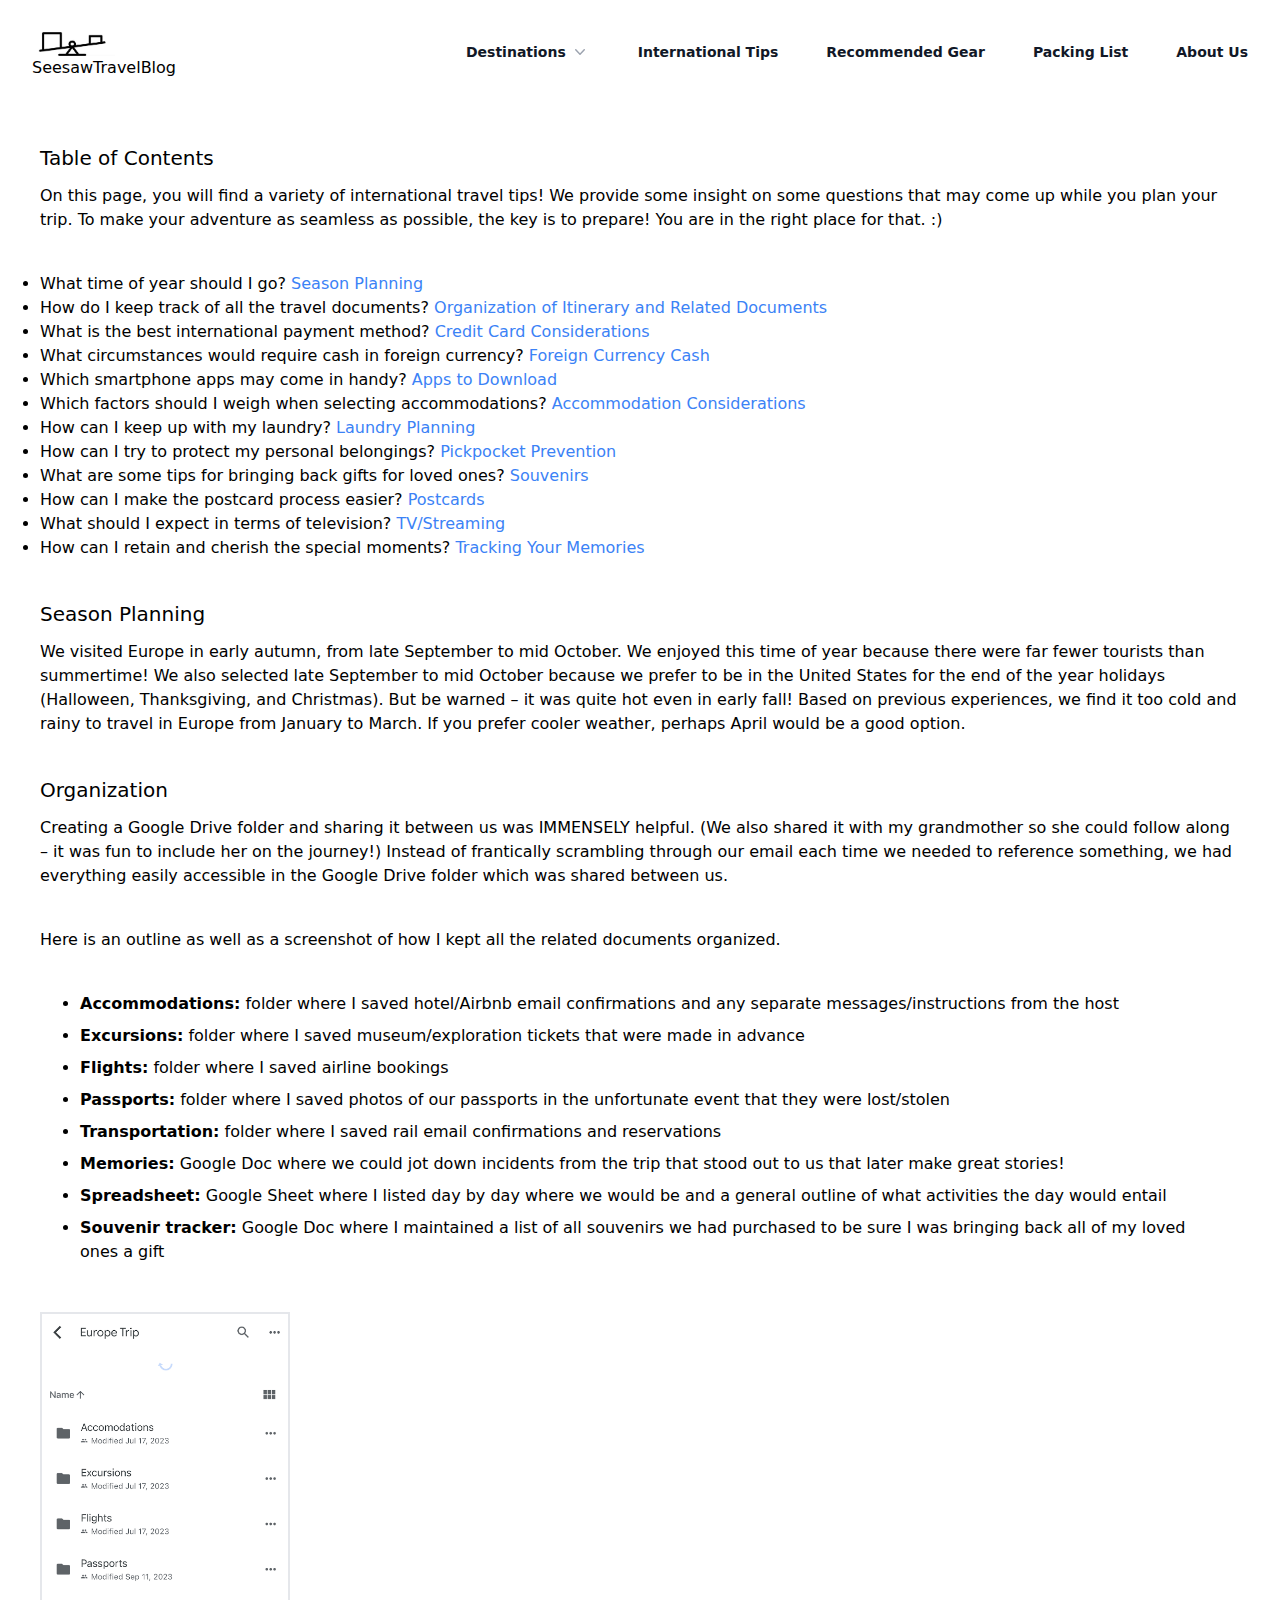
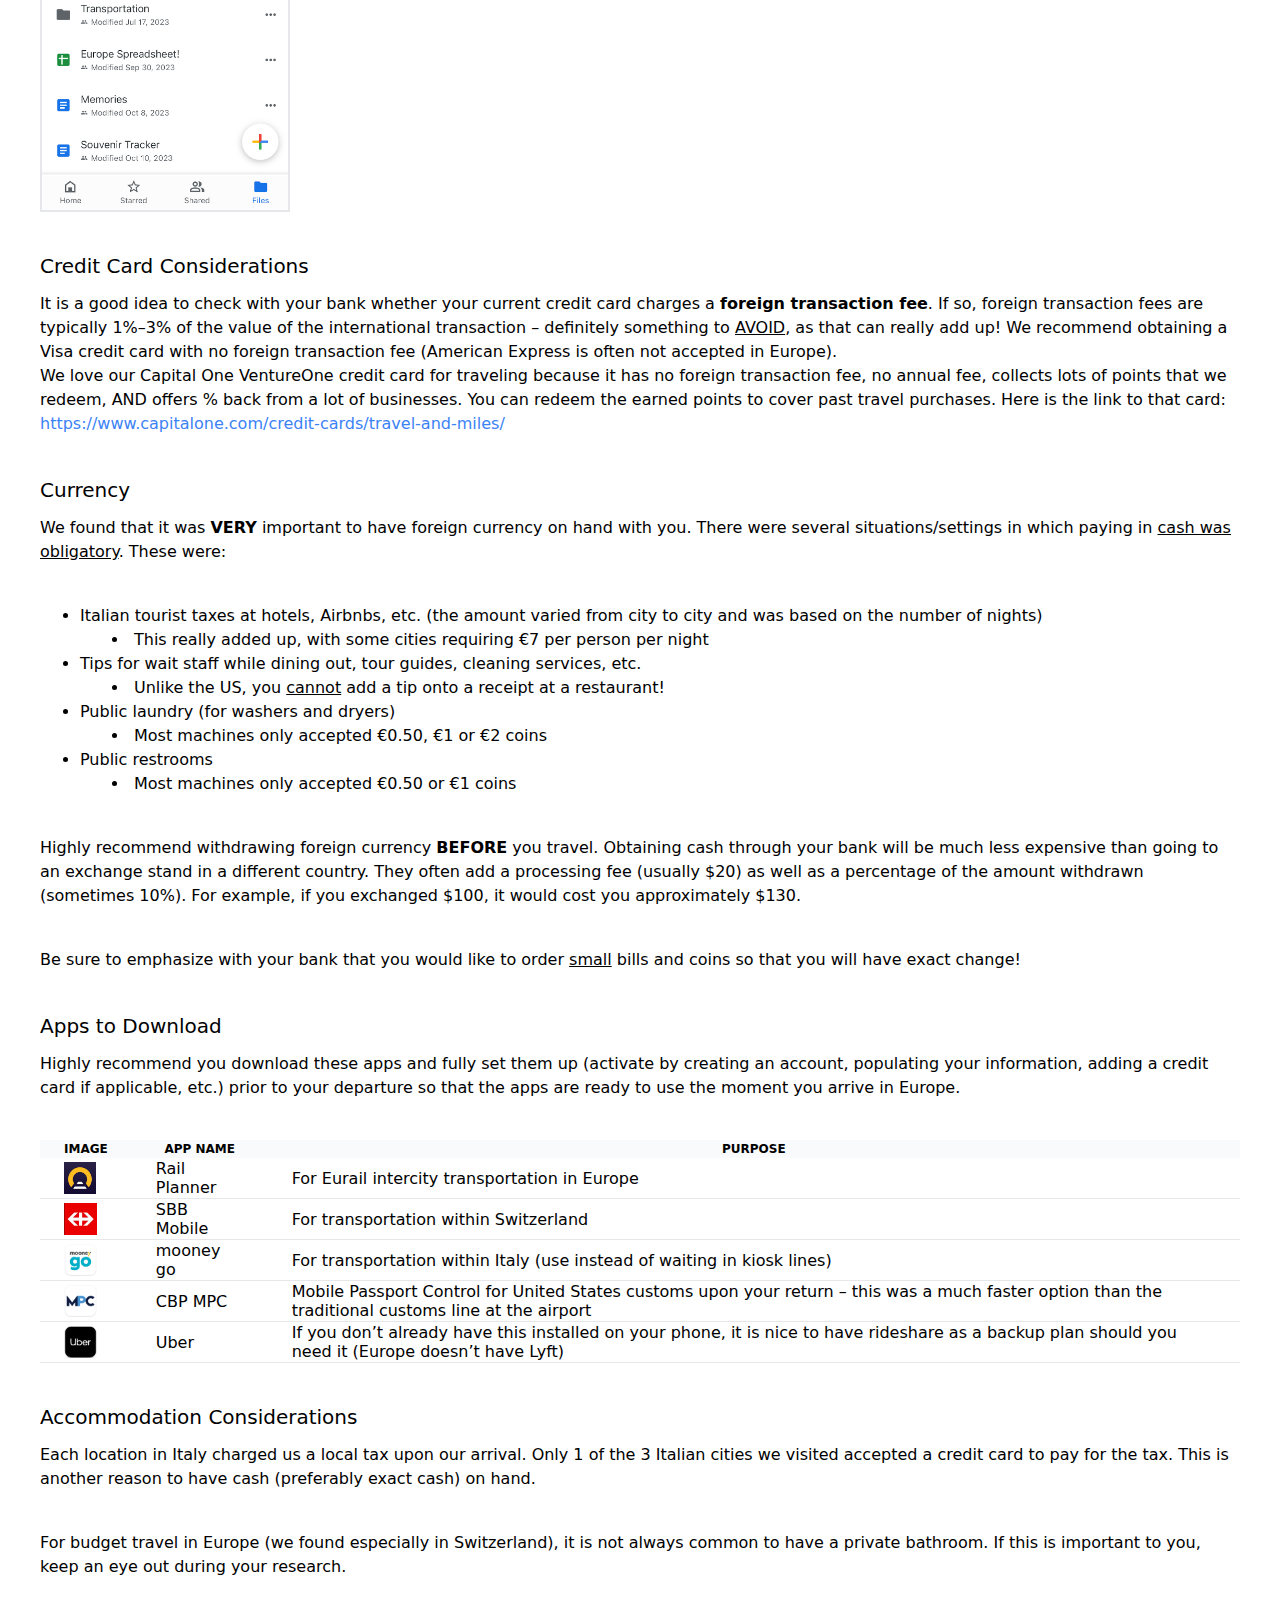
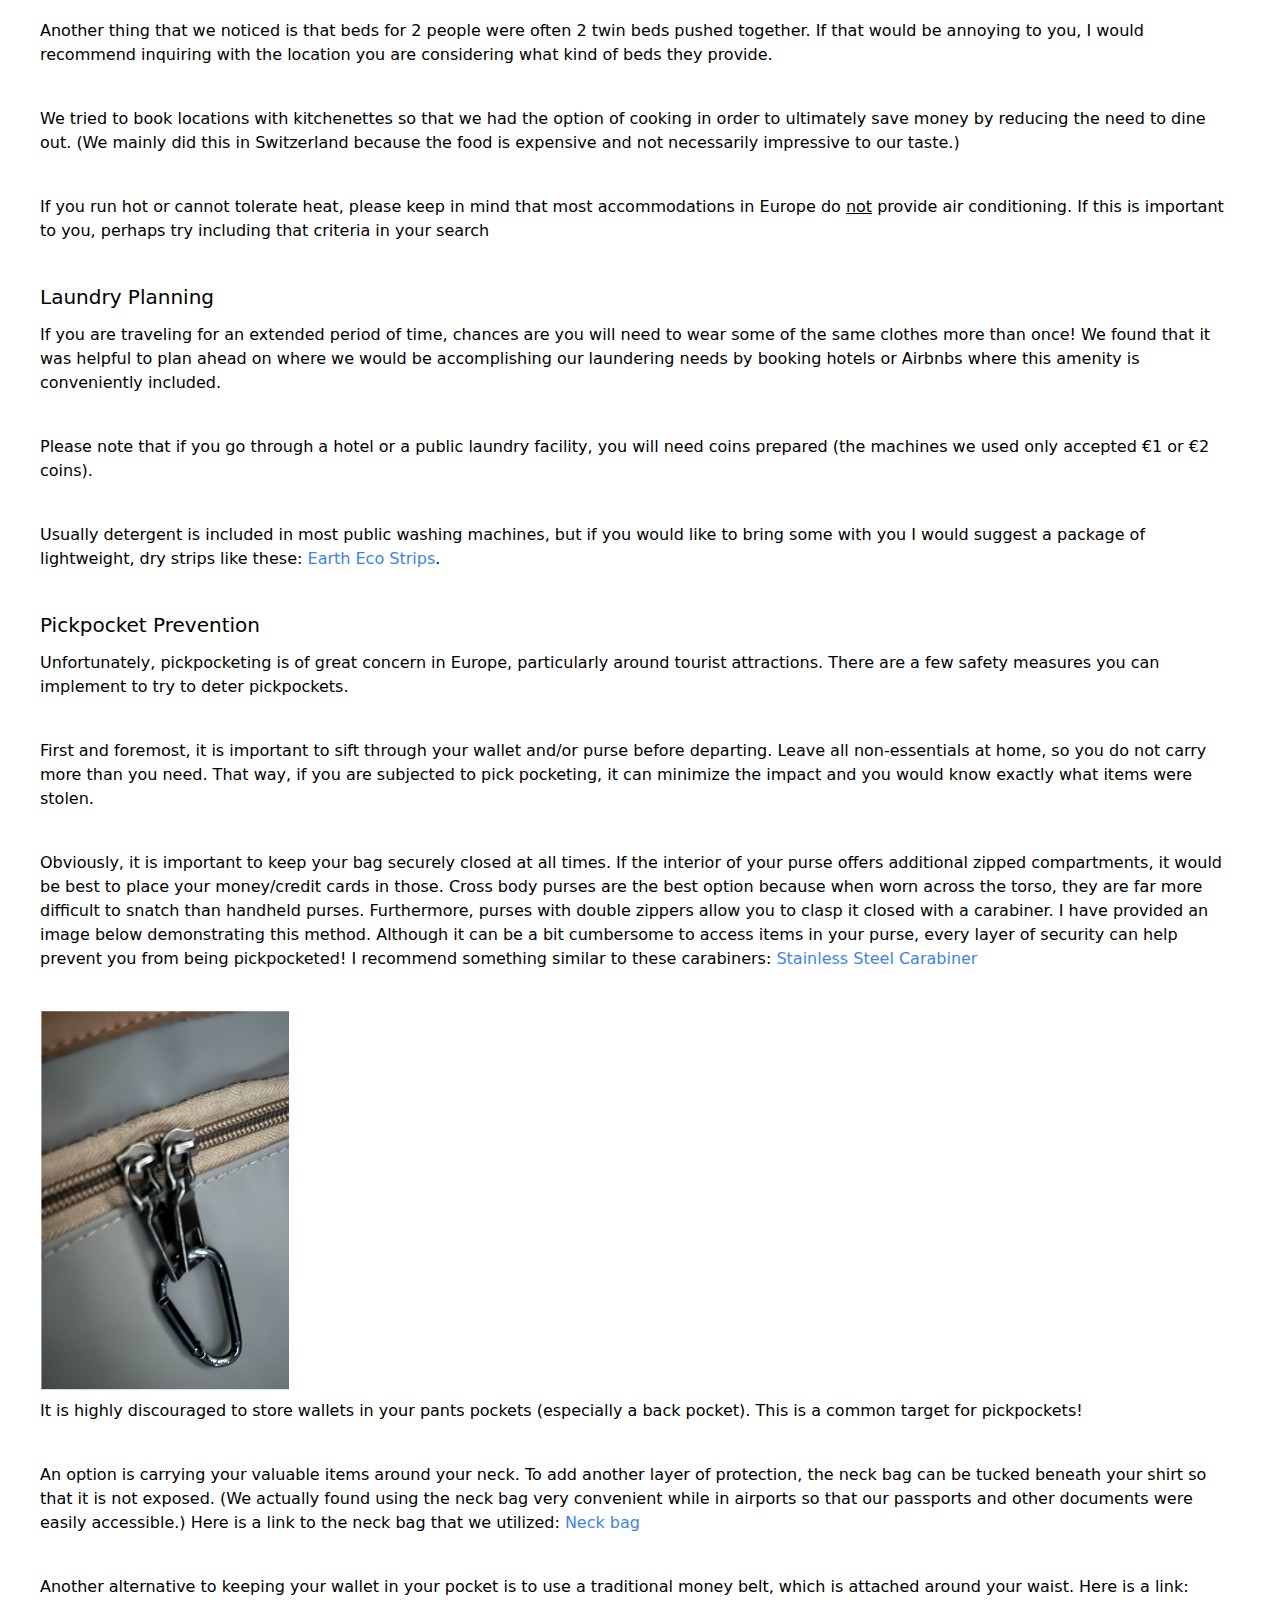
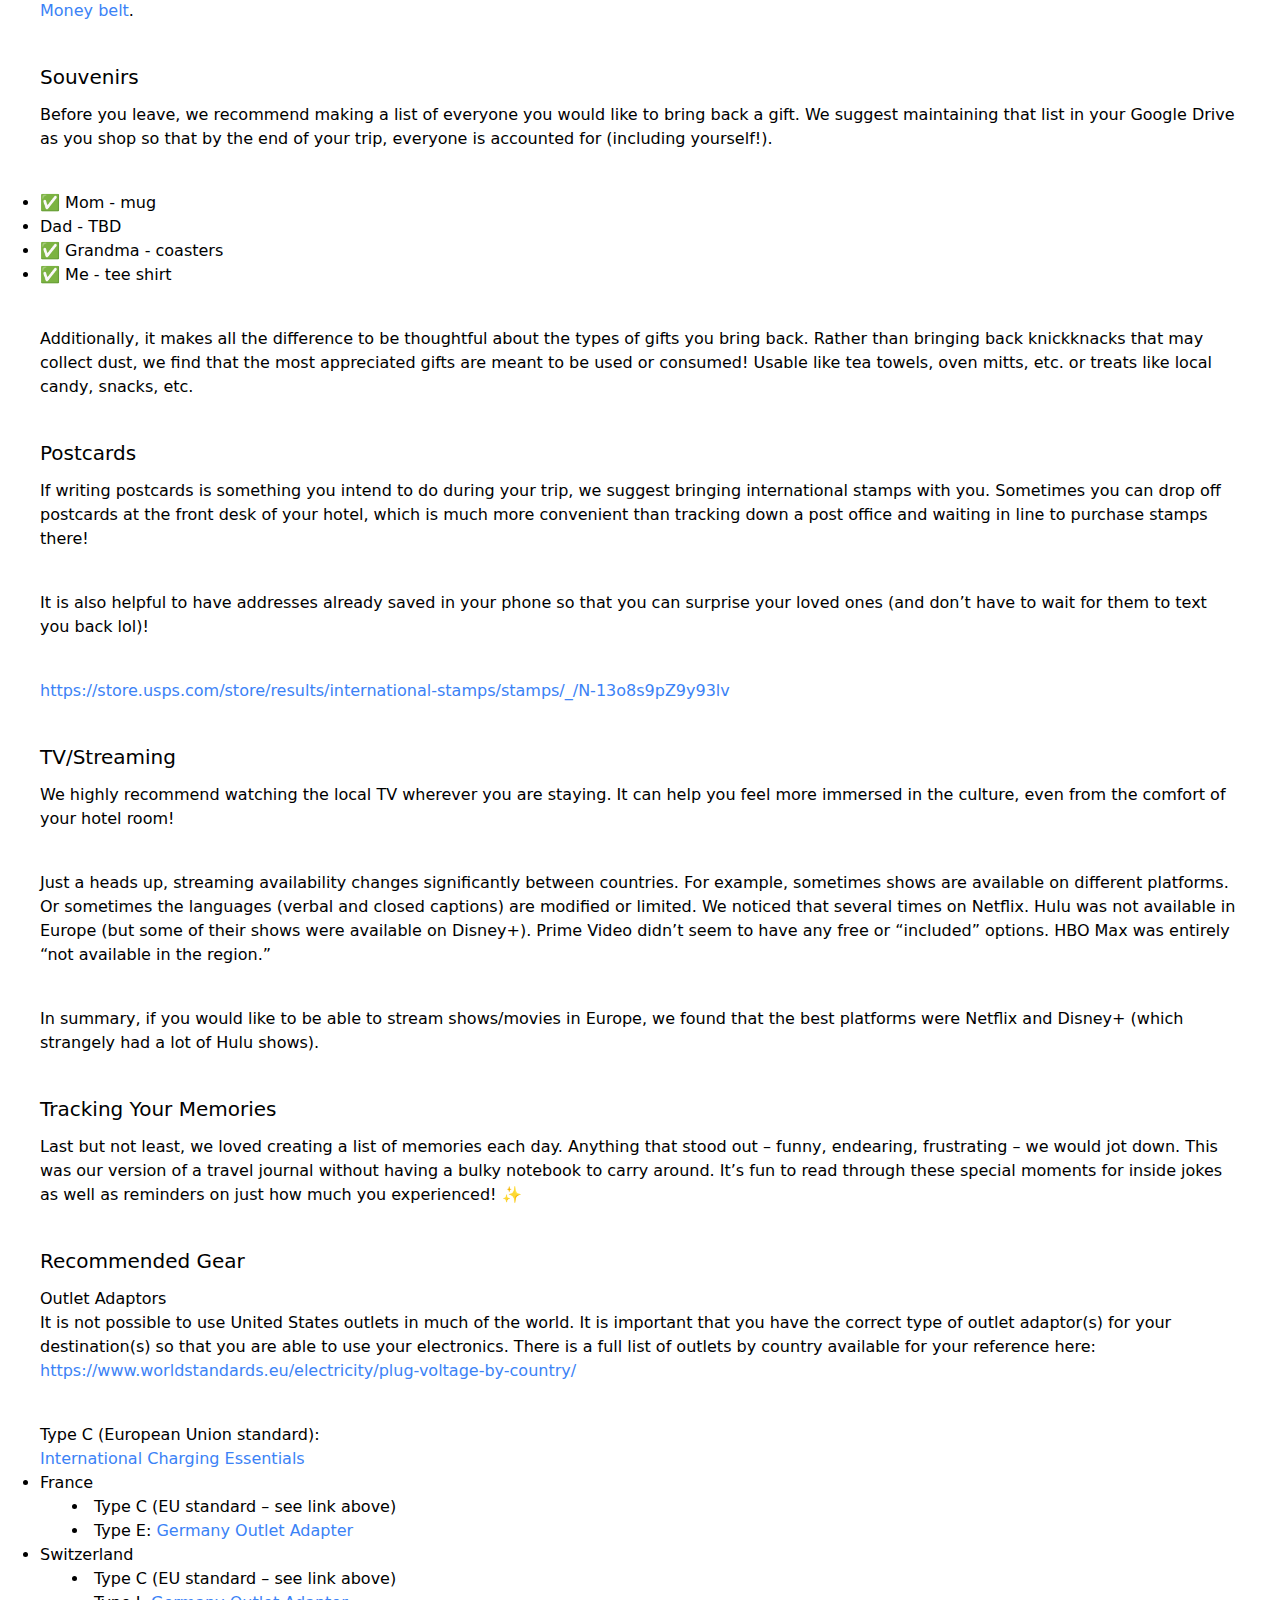
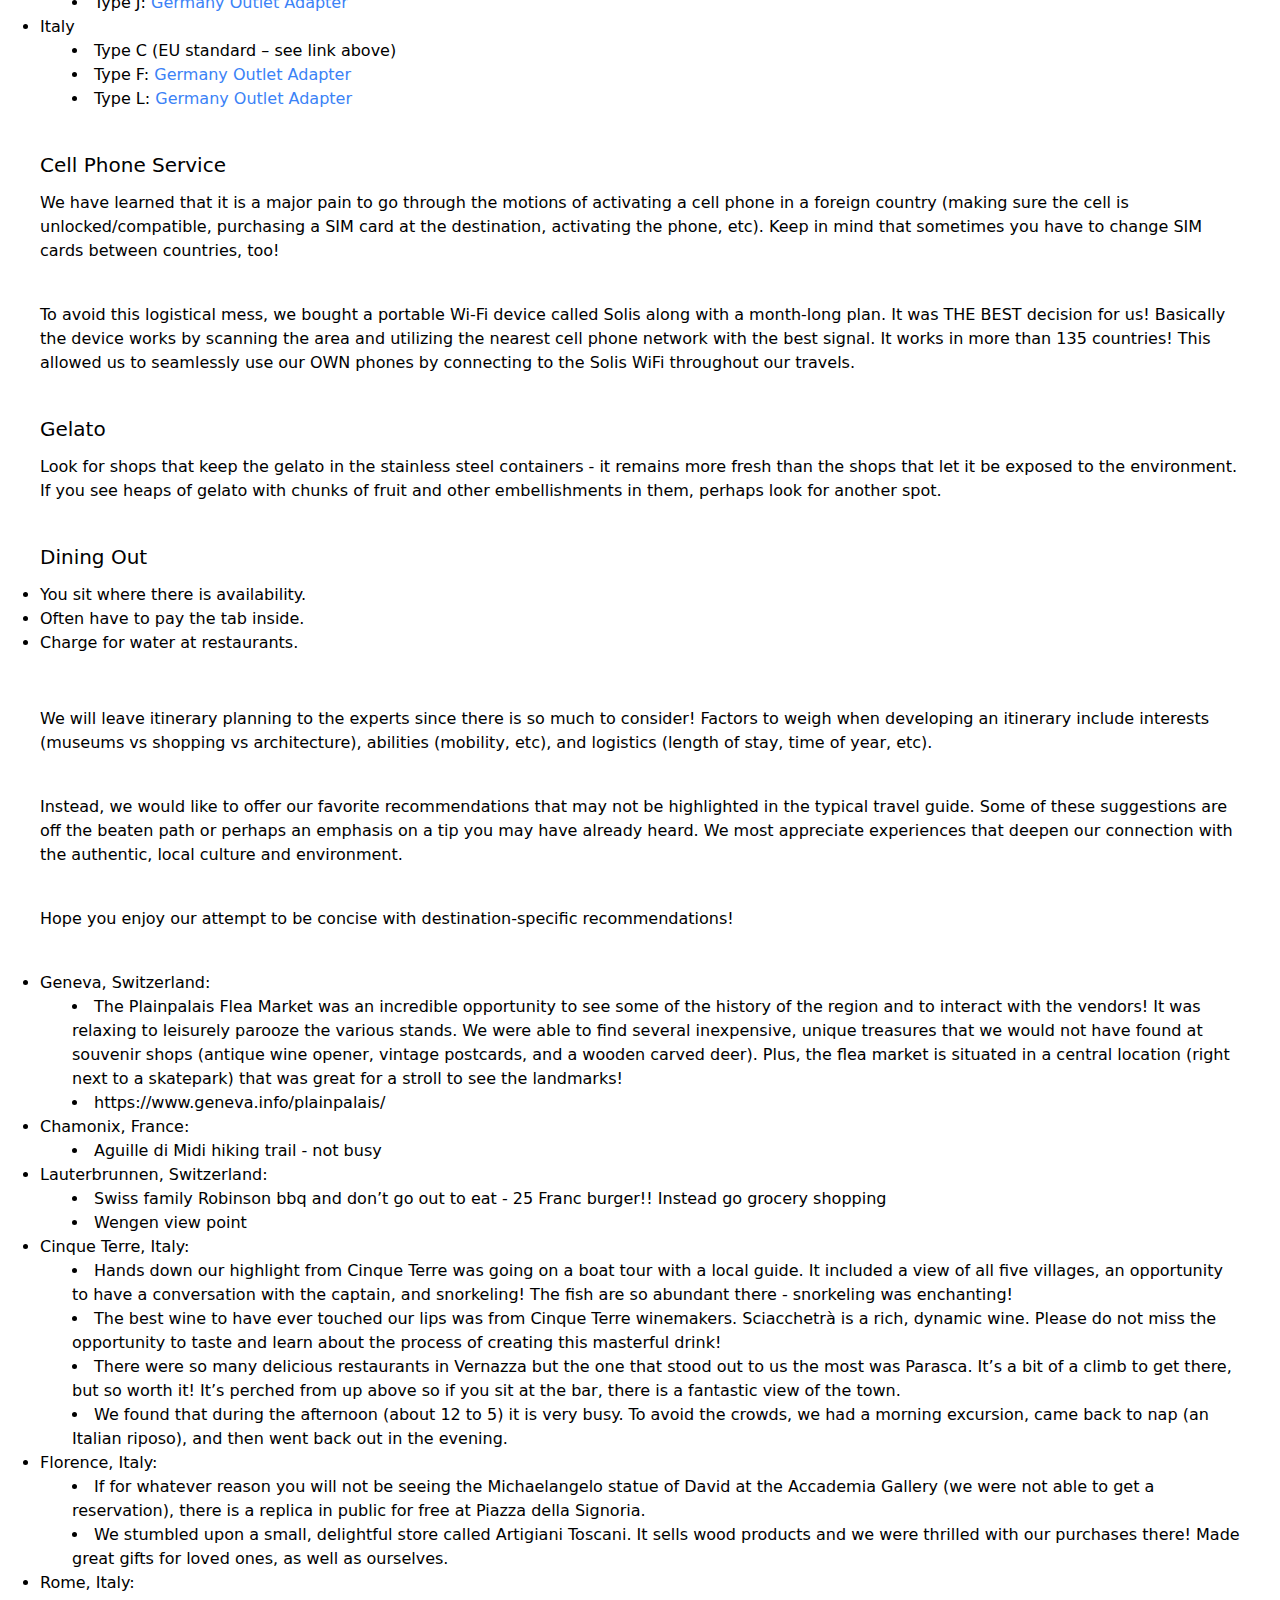
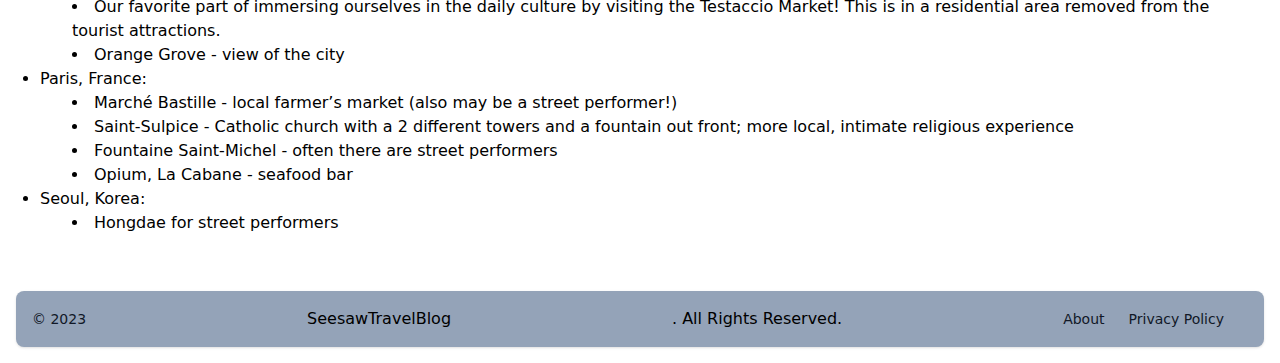
<file: index.html>
<html>
<head>
        <link href="../static/output.css" rel="stylesheet">
        <meta name="viewport" content="width=device-width, initial-scale=1">
	<title>SeesawTravelBlog Index and unique travel tips</title>
</head>

<header class="bg-white">
  <nav class="mx-auto flex max-w-7xl items-center justify-between p-6 lg:px-8" aria-label="Global">
    <div class="flex lg:flex-1">
      <a href="index.html" class="-m-1.5 p-1.5">
        <span class="sr-only">SeesawTravelBlog</span>
	<img class="h-8 w-auto" src="../static/seesaw.png" alt="SeesawTravelBlog logo"><p>SeesawTravelBlog</p>
      </a>
    </div>
    <div class="flex lg:hidden">
      <button type="button" class="-m-2.5 inline-flex items-center justify-center rounded-md p-2.5 text-gray-700 sandwichmobilebutton">
        <span class="sr-only">Destinations</span>
        <svg class="h-6 w-6" fill="none" viewBox="0 0 24 24" stroke-width="1.5" stroke="currentColor" aria-hidden="true">
          <path stroke-linecap="round" stroke-linejoin="round" d="M3.75 6.75h16.5M3.75 12h16.5m-16.5 5.25h16.5" />
        </svg>
      </button>
    </div>
    <div class="hidden lg:flex lg:gap-x-12">
      <div class="relative">
        <button type="button" class="flex items-center gap-x-1 text-sm font-semibold leading-6 text-gray-900 destinationbutton" aria-expanded="false">
          Destinations
          <svg class="h-5 w-5 flex-none text-gray-400" viewBox="0 0 20 20" fill="currentColor" aria-hidden="true">
            <path fill-rule="evenodd" d="M5.23 7.21a.75.75 0 011.06.02L10 11.168l3.71-3.938a.75.75 0 111.08 1.04l-4.25 4.5a.75.75 0 01-1.08 0l-4.25-4.5a.75.75 0 01.02-1.06z" clip-rule="evenodd" />
          </svg>
        </button>

        <!--
          'Product' flyout menu, show/hide based on flyout menu state.

          Entering: "transition ease-out duration-200"
            From: "opacity-0 translate-y-1"
            To: "opacity-100 translate-y-0"
          Leaving: "transition ease-in duration-150"
            From: "opacity-100 translate-y-0"
            To: "opacity-0 translate-y-1"
        -->
        <div class="hidden absolute -left-8 top-full z-10 mt-3 w-screen max-w-md overflow-hidden rounded-3xl bg-white shadow-lg ring-1 ring-gray-900/5 destinationmenu">
          <div class="p-4">
            <div class="group relative flex items-center gap-x-6 rounded-lg p-4 text-sm leading-6 hover:bg-gray-50">
              <div class="flex h-11 w-11 flex-none items-center justify-center rounded-lg bg-gray-50 group-hover:bg-white">
		<svg version="1.1" class="h-6 w-6 text-gray-600 group-hover:text-indigo-600" xmlns="http://www.w3.org/2000/svg" xmlns:xlink="http://www.w3.org/1999/xlink" x="0px" y="0px" viewBox="0 0 122.88 122.88" style="enable-background:new 0 0 122.88 122.88" xml:space="preserve"><style type="text/css">.st0{fill-rule:evenodd;clip-rule:evenodd;}</style><g><path class="st0" d="M61.44,0c33.93,0,61.44,27.51,61.44,61.44c0,33.93-27.51,61.44-61.44,61.44C27.51,122.88,0,95.37,0,61.44 C0,27.51,27.51,0,61.44,0L61.44,0z M52.92,30.52h7.51c1.37,0,2.5,1.13,2.5,2.5v28.94h26.41c1.38,0,2.5,1.13,2.5,2.5v7.51 c0,1.38-1.13,2.5-2.5,2.5H50.41V33.02C50.41,31.64,51.54,30.52,52.92,30.52L52.92,30.52z M61.44,13.95 c26.23,0,47.49,21.26,47.49,47.49c0,26.23-21.26,47.49-47.49,47.49c-26.23,0-47.49-21.26-47.49-47.49 C13.95,35.22,35.21,13.95,61.44,13.95L61.44,13.95z"/></g></svg>
              </div>
              <div class="flex-auto">
                <a href="#Geneva" class="block font-semibold text-gray-900">
                  Geneva, Switzerland
                  <span class="absolute inset-0"></span>
                </a>
              </div>
            </div>
            <div class="group relative flex items-center gap-x-6 rounded-lg p-4 text-sm leading-6 hover:bg-gray-50">
              <div class="flex h-11 w-11 flex-none items-center justify-center rounded-lg bg-gray-50 group-hover:bg-white">
		<svg class="h-6 w-6 text-gray-600 group-hover:text-indigo-600" xmlns="http://www.w3.org/2000/svg" viewBox="0 0 122.88 78.87"><defs><style>.cls-1{fill-rule:evenodd;}</style></defs><title>mountains</title><path class="cls-1" d="M90.4,28.29l.08.24.22.62.08.24L91,30l.08.24.19.56.08.23.18.53.08.23.17.5.08.23L92,33l.07.23.15.44.08.23.14.4.08.23.13.38.08.22.12.35.07.22L93,36l.07.21.11.31.07.21.1.29.07.2.09.26.07.2.09.25.07.19.08.23.06.18.07.21.06.18.07.2.06.17.07.18,0,.17.06.16.06.16,0,.15,0,.16,0,.14.05.15,0,.12,0,.15,0,.11,0,.14,0,.1,0,.13,0,.1,0,.12,0,.09,0,.12,0,.08,0,.11,0,.07,0,.1,0,.07,0,.1,0,.06,0,.09v.06l0,.09,0,0,0,.08v0l0,.09,0,.11v.25h0l0,.18v.5h0V44h0v.08h0v.29h0v.35h0v.13h0v.13h0v.15h0v.16h0v.17h0v.18h0V46h0v.22h0v.24c.07,5,6.36,11,5.2,14.44s4.68,9.9,6.56,14.71H98.63a3.31,3.31,0,0,0-.6-1.91L79.93,44.76l3-4.85,3.65-3.66,3.69-8.1h0l.08.14ZM92.19,27l30.28,48.39a2.17,2.17,0,0,1,.41,1.28,2.21,2.21,0,0,1-2.21,2.21H3.28A3.28,3.28,0,0,1,.53,73.79L47.26,1.66A3.16,3.16,0,0,1,48.37.5,3.29,3.29,0,0,1,52.9,1.55L78.46,42.41l10-15.35a2.07,2.07,0,0,1,.75-.78,2.2,2.2,0,0,1,3,.71ZM52.44,75.58H3.9L14.33,61.79l16-28L39.47,23.2l4.65-10.28,6-9.64h0l.12.2c.88,2.66,1.26,4.11,2,6.25.44,1.23,2.3,3.91,2.67,4.93,5.31,14.76,2.62,9.34,2.69,15.88.08,7.51,9.47,16.45,7.74,21.53-1.93,5.62,8.38,16.22,10.31,23.51Z"/></svg>
              </div>
              <div class="flex-auto">
                <a href="#Chamonix" class="block font-semibold text-gray-900">
                  Chamonix, France
                  <span class="absolute inset-0"></span>
                </a>
              </div>
            </div>
            <div class="group relative flex items-center gap-x-6 rounded-lg p-4 text-sm leading-6 hover:bg-gray-50">
              <div class="flex h-11 w-11 flex-none items-center justify-center rounded-lg bg-gray-50 group-hover:bg-white">
		<svg version="1.1" class="h-6 w-6 text-gray-600 group-hover:text-indigo-600" xmlns="http://www.w3.org/2000/svg" xmlns:xlink="http://www.w3.org/1999/xlink" x="0px" y="0px" width="117.033px" height="122.88px" viewBox="0 0 117.033 122.88" enable-background="new 0 0 117.033 122.88" xml:space="preserve"><g><path d="M75.828,108.589c-0.381,2.005-1.053,3.845-2.021,5.521c-1,1.729-2.309,3.279-3.926,4.648 c-1.617,1.367-3.381,2.397-5.283,3.086c-1.906,0.689-3.934,1.035-6.076,1.035c-2.143,0-4.17-0.346-6.077-1.035 c-1.903-0.688-3.665-1.719-5.282-3.086c-1.618-1.369-2.927-2.92-3.927-4.648c-0.998-1.728-1.682-3.63-2.054-5.706 c-0.181-1.015,0.495-1.987,1.51-2.169c0.032-0.005,0.329-0.034,0.329-0.036h31.001c1.037,0,1.877,0.84,1.877,1.875 C75.898,108.253,75.875,108.425,75.828,108.589L75.828,108.589z M68.398,6.868c1.521,0.397,2.998,0.879,4.43,1.444 c2.109,0.832,4.135,1.836,6.076,3.007c0.076,0.047,0.15,0.097,0.223,0.148c1.861,1.144,3.592,2.401,5.189,3.772 c1.67,1.434,3.227,3.019,4.67,4.754l0.012,0.013L89,20.006c1.41,1.708,2.672,3.531,3.787,5.462 c1.119,1.941,2.076,3.962,2.867,6.056l0.004-0.001c0.818,2.154,1.43,4.362,1.834,6.622c0.406,2.271,0.607,4.599,0.607,6.984 c0,4.714,0,7.257,0.002,7.566c0.01,2.417,0.023,4.779,0.041,7.085v0.024l0,0c0.008,2.083,0.145,4.179,0.404,6.279 c0.256,2.077,0.631,4.083,1.115,6.014l0.004-0.001c0.486,1.904,1.143,3.735,1.967,5.493c0.846,1.81,1.875,3.58,3.086,5.311 l0.006-0.004c1.195,1.697,2.691,3.373,4.488,5.027c1.855,1.709,4.01,3.383,6.461,5.023c1.406,0.942,1.783,2.846,0.84,4.253 c-0.59,0.881-1.559,1.358-2.547,1.359v0.01H86.244H58.522H30.798H3.076C1.377,98.568,0,97.191,0,95.493 c0-1.117,0.595-2.094,1.485-2.633c2.491-1.686,4.63-3.354,6.416-5.008c1.777-1.646,3.265-3.33,4.462-5.055 c0.036-0.051,0.072-0.1,0.11-0.148c1.157-1.694,2.147-3.42,2.967-5.173c0.834-1.783,1.503-3.622,2.004-5.517 c0.01-0.04,0.021-0.079,0.033-0.118c0.475-1.84,0.837-3.779,1.088-5.812c0.252-2.047,0.378-4.161,0.378-6.337V45.129 c0-2.34,0.21-4.671,0.629-6.987c0.419-2.313,1.036-4.534,1.849-6.655c0.809-2.121,1.779-4.154,2.905-6.096 c1.119-1.929,2.397-3.763,3.828-5.496l0.017-0.02l-0.004-0.004c1.428-1.707,2.995-3.292,4.701-4.749 c1.683-1.437,3.5-2.743,5.45-3.914c1.975-1.179,4.015-2.169,6.128-2.971c1.469-0.558,2.979-1.026,4.529-1.405 c0.529-1.851,1.437-3.349,2.722-4.496C53.471,0.752,55.81-0.025,58.712,0c2.875,0.025,5.194,0.821,6.952,2.391 C66.953,3.542,67.865,5.034,68.398,6.868L68.398,6.868z M70.594,14.03c-1.701-0.67-3.436-1.198-5.203-1.577 c-1.361-0.176-2.482-1.253-2.656-2.677c-0.166-1.341-0.551-2.281-1.154-2.819c-0.605-0.541-1.578-0.817-2.917-0.829 c-1.33-0.012-2.291,0.246-2.882,0.774c-0.6,0.536-0.98,1.485-1.14,2.85l-0.003,0c-0.148,1.303-1.127,2.414-2.484,2.667 c-1.915,0.363-3.762,0.883-5.547,1.561c-1.782,0.676-3.495,1.507-5.143,2.49c-1.641,0.985-3.177,2.091-4.609,3.313 c-1.43,1.221-2.757,2.566-3.98,4.028l-0.004-0.003c-1.194,1.449-2.274,3.003-3.234,4.659c-0.945,1.629-1.771,3.366-2.473,5.207 c-0.702,1.83-1.222,3.682-1.56,5.55c-0.34,1.874-0.509,3.844-0.509,5.906v14.564c0,2.412-0.143,4.774-0.427,7.083 c-0.274,2.224-0.693,4.428-1.256,6.605c-0.01,0.047-0.021,0.095-0.033,0.142c-0.587,2.219-1.384,4.402-2.389,6.549 c-0.97,2.073-2.125,4.089-3.461,6.046c-0.038,0.064-0.078,0.127-0.121,0.189c-1.408,2.026-3.192,4.039-5.352,6.039l-0.078,0.071 h18.819h27.724h27.722h18.787c-2.111-1.946-3.887-3.942-5.328-5.989l0.004-0.004l-0.004-0.008 c-1.416-2.024-2.625-4.102-3.621-6.231c-1.018-2.172-1.809-4.364-2.375-6.575l0.002-0.001l-0.002-0.011 c-0.555-2.202-0.979-4.461-1.264-6.771c-0.271-2.209-0.416-4.54-0.428-6.992v-0.007c-0.018-2.278-0.031-4.656-0.041-7.133 c-0.018-4.584-0.025-7.086-0.025-7.566c0-2.024-0.17-3.992-0.512-5.902c-0.34-1.903-0.848-3.743-1.521-5.517l0.004-0.001 l-0.004-0.011c-0.691-1.829-1.504-3.557-2.439-5.178c-0.934-1.617-2.004-3.159-3.211-4.622l0.002-0.001 c-1.197-1.438-2.51-2.77-3.939-3.997c-1.385-1.188-2.848-2.256-4.393-3.207c-0.068-0.035-0.137-0.072-0.203-0.113 C74.066,15.577,72.354,14.724,70.594,14.03L70.594,14.03z"/></g></svg>
              </div>
              <div class="flex-auto">
                <a href="#LV" class="block font-semibold text-gray-900">
                  Lauterbrunnen Valley, Switzerland
                  <span class="absolute inset-0"></span>
                </a>
              </div>
            </div>
            <div class="group relative flex items-center gap-x-6 rounded-lg p-4 text-sm leading-6 hover:bg-gray-50">
              <div class="flex h-11 w-11 flex-none items-center justify-center rounded-lg bg-gray-50 group-hover:bg-white">
		<svg version="1.1" class="h-6 w-6 text-gray-600 group-hover:text-indigo-600" xmlns="http://www.w3.org/2000/svg" xmlns:xlink="http://www.w3.org/1999/xlink" x="0px" y="0px" viewBox="0 0 122.88 92.93" style="enable-background:new 0 0 122.88 92.93" xml:space="preserve"><style type="text/css">.st0{fill-rule:evenodd;clip-rule:evenodd;}</style><g><path class="st0" d="M111.37,14.43l9.02-9.3C107.84-4.37,80,0.64,68,9.48c-5.89-1.75-11.69-1.9-17.65-1.64 c-14.32,0.62-2.32,12.44,2.26,17.11c-3.83,6.2-7.33,12.61-10.66,19.14c-2.54,6.93-7.88,9.58-15.54,8.69l-8.46-1.68 c-4.48-0.89-20.38-5.47-17.63,3.8c2.75,6,9.51,11.25,16.66,16.42c0.62,4.09,1.62,8.29,2.79,12.53c3.35,12.11,8.53,11.89,12.05,0.68 l4.85-15.43c1.5-5.51,4.62-7.99,8.67-8.34c12.37-1.06,22.61,3.33,39.22-1.85c0.75,4.33,1.97,8.57,3.55,12.73 c1.74,3.05,4.22,3.35,7.79-0.41c3.57-6.02,5.85-12.8,7.03-20.25c12.37-12.82,21.08-30.79,19.83-41.37L111.37,14.43L111.37,14.43z M101.28,5.59c-2.54-0.68-5.16,0.83-5.84,3.37c-0.68,2.54,0.83,5.16,3.37,5.84c2.54,0.68,5.15-0.83,5.84-3.37 C105.33,8.88,103.82,6.27,101.28,5.59L101.28,5.59z"/></g></svg>
              </div>
              <div class="flex-auto">
                <a href="#CT" class="block font-semibold text-gray-900">
                  Cinque Terre, Italy
                  <span class="absolute inset-0"></span>
                </a>
              </div>
            </div>
            <div class="group relative flex items-center gap-x-6 rounded-lg p-4 text-sm leading-6 hover:bg-gray-50">
              <div class="flex h-11 w-11 flex-none items-center justify-center rounded-lg bg-gray-50 group-hover:bg-white">
		<svg version="1.1" class="h-6 w-6 text-gray-600 group-hover:text-indigo-600" xmlns="http://www.w3.org/2000/svg" xmlns:xlink="http://www.w3.org/1999/xlink" x="0px" y="0px" viewBox="0 0 122.88 51.73" style="enable-background:new 0 0 122.88 51.73" xml:space="preserve"><style type="text/css">.st0{fill-rule:evenodd;clip-rule:evenodd;}</style><g><path class="st0" d="M16.55,3.48c0.57-4.79,7.86-4.47,7.86,0v1.01c5.29,10.8,15.2,16.77,26.06,19c5.66,1.17,11.59,1.32,17.27,0.63 c5.67-0.69,11.08-2.23,15.7-4.46c7.2-3.47,12.5-8.59,13.91-14.73V3.48c0.57-4.79,7.86-4.47,7.86,0v2.4 c2.18,4.3,5.17,7.74,8.52,10.51c2.87,2.37,6.01,4.28,9.15,5.83v2.98c-1.16-0.55-2.33-1.13-3.48-1.77v9.1h3.48v4.59h-17.67v14.62 h-7.86V37.11H24.41v14.62h-7.86V37.11H0v-4.59h2.91v-9.4C1.95,23.67,0.97,24.18,0,24.67v-3.01c2.75-1.45,5.47-3.17,7.97-5.26 c3.39-2.84,6.39-6.36,8.58-10.79V3.48L16.55,3.48z M66.73,26.93v5.59h-2.69v-5.38c-2.04,0.11-4.09,0.11-6.15,0v5.38h-2.69v-5.6 c-1.77-0.18-3.53-0.45-5.27-0.81c-0.32-0.07-0.64-0.13-0.95-0.21v6.61h-2.69v-7.3c-2.11-0.6-4.16-1.35-6.15-2.25v9.55h-2.69V21.64 c-2.2-1.19-4.29-2.59-6.22-4.2v15.08h-2.69V14.96c-1.51-1.54-2.9-3.24-4.14-5.1v22.67h72.95V11.58c-1.08,1.66-2.41,3.21-3.96,4.65 v16.29H90.7V18.44c-1.84,1.35-3.89,2.57-6.09,3.63l-0.13,0.06v10.39h-2.69v-9.2c-1.96,0.79-4.02,1.47-6.15,2.03v7.18h-2.69v-6.54 c-1.6,0.34-3.24,0.61-4.89,0.81C67.62,26.84,67.18,26.89,66.73,26.93L66.73,26.93z M111.88,18.34v14.19h4.83V21.84 c-1.61-1.01-3.18-2.14-4.69-3.39L111.88,18.34L111.88,18.34z M109.19,32.53V15.87c-1.43-1.45-2.77-3.03-3.98-4.78v21.43H109.19 L109.19,32.53z M13.11,15.21v17.32h3.44V10.91C15.5,12.47,14.34,13.89,13.11,15.21L13.11,15.21z M10.42,32.53V17.82 c-0.24,0.21-0.49,0.43-0.74,0.63C8.37,19.55,7,20.56,5.6,21.48v11.05H10.42L10.42,32.53z"/></g></svg>
              </div>
              <div class="flex-auto">
                <a href="#Florence" class="block font-semibold text-gray-900">
                  Florence, Italy
                  <span class="absolute inset-0"></span>
                </a>
              </div>
            </div>
	     <div class="group relative flex items-center gap-x-6 rounded-lg p-4 text-sm leading-6 hover:bg-gray-50">
              <div class="flex h-11 w-11 flex-none items-center justify-center rounded-lg bg-gray-50 group-hover:bg-white">
			<svg version="1.1" class="h-6 w-6 text-gray-600 group-hover:text-indigo-600" xmlns="http://www.w3.org/2000/svg" xmlns:xlink="http://www.w3.org/1999/xlink" x="0px" y="0px" viewBox="0 0 122.88 79.85" style="enable-background:new 0 0 122.88 79.85" xml:space="preserve"><style type="text/css">.st0{fill-rule:evenodd;clip-rule:evenodd;}</style><g><path class="st0" d="M2.41,72.28c1.5,0.12,3,0.23,4.49,0.34l0.31-5.2c0.07-1.17,0.63-2.13,1.39-2.13h0c0.76,0,1.34,0.96,1.39,2.13 l0.22,5.43c1.4,0.1,2.8,0.19,4.2,0.27l0.41-6.59c0.08-1.31,0.8-2.38,1.77-2.38l0,0c0.97,0,1.71,1.08,1.77,2.38l0.3,6.85 c1.69,0.1,3.39,0.18,5.08,0.27l0.08-7.84c0.01-1.4,1.23-2.54,2.72-2.54l0,0c1.5,0,2.65,1.14,2.72,2.54l0.44,8.11 c1.74,0.07,3.49,0.14,5.23,0.2v-7.91c0-2.08,1.7-3.78,3.78-3.78h0c2.08,0,3.78,1.7,3.78,3.78v8.14c1.74,0.04,3.48,0.08,5.23,0.12 v-8.49c0-2.57,2.1-4.68,4.68-4.68l0,0c2.57,0,4.68,2.1,4.68,4.68v8.62c2.07,0.02,4.15,0.03,6.22,0.03v-7.7 c0-3.09,2.53-5.62,5.62-5.62l0,0c3.09,0,5.62,2.53,5.62,5.62v7.64c1.73-0.02,3.46-0.04,5.18-0.07v-7.87c0-3.09,2.18-5.62,4.85-5.62 l0,0c2.67,0,4.85,2.53,4.85,5.62v7.65c2.09-0.06,4.17-0.12,6.26-0.19v-6.23c0-3.09,1.77-5.62,3.93-5.62l0,0 c2.16,0,3.93,2.53,3.93,5.62v5.93c1.81-0.07,3.62-0.15,5.43-0.24v-3.48c0-3.09,1.41-5.62,3.13-5.62l0,0c1.72,0,3.13,2.53,3.13,5.62 v3.17c1.34-0.07,2.67-0.14,4.01-0.22l-0.86-26.57c0.07-5.12-2.81-7.83-7.96-8.7l-16.14-4.61l-1.37,0.27l-1.84-1.12 c-0.79,0.28-2.18,0.41-3.84,0.46l-1.85,0.22c-1.43-4.05-2.62-6.57-3.74-9.32c-0.77-1.9-0.38-0.94-0.37-2.84 c0.02-1.78-0.23-4.21-0.5-6.5c-0.61-0.09-1.15-0.34-1.7-0.53c-1.19-0.4-1.81-1.86-2.57-3.04C73.97,6.82,71.25,3.29,69.85,0 C51.04,0.79,33.02,3.77,17.2,12.83l-0.22,3.09l-4.27,2.97l-2.97-1.36l-3.62,5.75c-1.05,1.55-1.63,3.7-1.49,6.78L2.41,72.28 L2.41,72.28z M8.76,35.01L8.76,35.01c0.77,0,1.34,0.96,1.39,2.13l0.26,5.72l-3.2,1.36l0.16-7.08C7.39,35.97,7.99,35.01,8.76,35.01 L8.76,35.01z M16.58,28.79L16.58,28.79c1.12,0,2.01,0.95,2.03,2.1l0.16,8.82l-4.12,1.44l-0.1-10.26 C14.54,29.73,15.47,28.79,16.58,28.79L16.58,28.79z M26.53,25.39L26.53,25.39c1.5,0,2.66,0.95,2.72,2.1l0.48,9.34l-5.79,1.44 l-0.13-10.79C23.79,26.33,25.03,25.39,26.53,25.39L26.53,25.39z M38.7,21.35L38.7,21.35c2.08,0,3.78,1.59,3.78,3.54v9.35 l-7.55,1.44V24.89C34.92,22.95,36.62,21.35,38.7,21.35L38.7,21.35z M52.38,19.72L52.38,19.72c2.57,0,4.68,2.11,4.68,4.68v8.43 l-9.36,0.92V24.4C47.7,21.82,49.81,19.72,52.38,19.72L52.38,19.72z M68.9,17.97L68.9,17.97c3.09,0,5.62,2.53,5.62,5.62v8.24 l-11.24,0.75v-8.99C63.28,20.49,65.81,17.97,68.9,17.97L68.9,17.97z M112.09,43.36L112.09,43.36c1.72,0,3.13,2.53,3.13,5.62v8.25 l-6.26-0.46v-7.79C108.96,45.89,110.37,43.36,112.09,43.36L112.09,43.36z M99.6,41.15L99.6,41.15c2.16,0,3.93,2.53,3.93,5.62v8.25 h-7.86v-8.25C95.67,43.68,97.44,41.15,99.6,41.15L99.6,41.15z M84.56,38.63L84.56,38.63c2.67,0,4.85,2.53,4.85,5.62v11h-9.7v-11 C79.7,41.16,81.89,38.63,84.56,38.63L84.56,38.63z M68.9,38.63L68.9,38.63c3.09,0,5.62,2.53,5.62,5.62v11H63.28v-11 C63.28,41.16,65.81,38.63,68.9,38.63L68.9,38.63z M8.6,49.65L8.6,49.65c0.76,0,1.35,0.96,1.39,2.13l0.26,7.5l-3.2,0.58l0.16-8.07 C7.23,50.61,7.83,49.65,8.6,49.65L8.6,49.65z M16.59,46.85L16.59,46.85c0.97,0,1.74,1.07,1.77,2.38l0.17,8.71l-4.06,0.49l0.36-9.2 C14.87,47.92,15.61,46.85,16.59,46.85L16.59,46.85z M26.53,44.09L26.53,44.09c1.5,0,2.67,0.95,2.72,2.1l0.48,10.45l-5.79,0.69 L23.81,46.2C23.79,45.04,25.03,44.09,26.53,44.09L26.53,44.09z M38.7,41.52L38.7,41.52c2.08,0,3.78,1.59,3.78,3.54v10.47 l-7.55,0.59V45.05C34.92,43.11,36.62,41.52,38.7,41.52L38.7,41.52z M52.38,39.38L52.38,39.38c2.57,0,4.68,2.1,4.68,4.68v11.19H47.7 V44.05C47.7,41.48,49.81,39.38,52.38,39.38L52.38,39.38z M1.9,77.57c-1.14-0.09-1.99-1.09-1.89-2.23c0.09-1.14,1.09-1.99,2.23-1.89 c19.52,1.63,39.32,2.27,59.11,2.28c19.83,0.02,39.73-0.59,59.38-1.46c1.14-0.05,2.1,0.83,2.15,1.97c0.05,1.14-0.83,2.1-1.97,2.15 c-19.64,0.87-39.59,1.48-59.56,1.46C41.35,79.84,21.42,79.2,1.9,77.57L1.9,77.57z"/></g></svg>
              </div>
              <div class="flex-auto">
                <a href="#Rome" class="block font-semibold text-gray-900">
                  Rome, Italy
                  <span class="absolute inset-0"></span>
                </a>
              </div>
            </div>
          </div>
        </div>
      </div>
      <a href="#tips" class="text-sm font-semibold leading-6 text-gray-900">International Tips</a>
      <a href="#gear" class="text-sm font-semibold leading-6 text-gray-900">Recommended Gear</a>
      <a href="packing_list.html" class="text-sm font-semibold leading-6 text-gray-900">Packing List</a>
      <a href="about.html" class="text-sm font-semibold leading-6 text-gray-900">About Us</a>
    </div>
  </nav>
  <!-- Mobile menu, show/hide based on menu open state. -->
  <div class="mobilemenu hidden role="dialog" aria-modal="true">
    <!-- Background backdrop, show/hide based on slide-over state. -->
    <div class="fixed inset-0 z-10"></div>
    <div class="fixed inset-y-0 right-0 z-10 w-full overflow-y-auto bg-white px-6 py-6 sm:max-w-sm sm:ring-1 sm:ring-gray-900/10">
      <div class="flex items-center justify-between">
        <a href="#" class="-m-1.5 p-1.5">
          <span class="sr-only">SeesawTravelBlog</span>
	  <img class="h-8 w-auto" src="../static/seesaw.png" alt=""><p>SeesawTravelBlog</p>
        </a>
        <button type="button" class="-m-2.5 rounded-md p-2.5 text-gray-700 mobilebutton">
          <span class="sr-only">Close menu</span>
          <svg class="h-6 w-6" fill="none" viewBox="0 0 24 24" stroke-width="1.5" stroke="currentColor" aria-hidden="true">
            <path stroke-linecap="round" stroke-linejoin="round" d="M6 18L18 6M6 6l12 12" />
          </svg>
        </button>
      </div>
      <div class="mt-6 flow-root">
        <div class="-my-6 divide-y divide-gray-500/10">
          <div class="space-y-2 py-6">
            <div class="-mx-3">
              <button type="button" class="flex w-full items-center justify-between rounded-lg py-2 pl-3 pr-3.5 text-base font-semibold leading-7 text-gray-900 hover:bg-gray-50 dmobilebutton" aria-controls="disclosure-1" aria-expanded="false">
                Destinations
                <!--
                  Expand/collapse icon, toggle classes based on menu open state.

                  Open: "rotate-180", Closed: ""
                -->
                <svg class="h-5 w-5 flex-none" viewBox="0 0 20 20" fill="currentColor" aria-hidden="true">
                  <path fill-rule="evenodd" d="M5.23 7.21a.75.75 0 011.06.02L10 11.168l3.71-3.938a.75.75 0 111.08 1.04l-4.25 4.5a.75.75 0 01-1.08 0l-4.25-4.5a.75.75 0 01.02-1.06z" clip-rule="evenodd" />
                </svg>
              </button>
              <!-- 'Destinations' sub-menu, show/hide based on menu state. -->
              <div class="mt-2 space-y-2 dmobilemenu hidden" id="disclosure-1">
                <a href="#Geneva" class="block rounded-lg py-2 pl-6 pr-3 text-sm font-semibold leading-7 text-gray-900 hover:bg-gray-50">Geneva, Switzerland</a>
                <a href="#Chamonix" class="block rounded-lg py-2 pl-6 pr-3 text-sm font-semibold leading-7 text-gray-900 hover:bg-gray-50">Chamonix, France</a>
                <a href="#LV" class="block rounded-lg py-2 pl-6 pr-3 text-sm font-semibold leading-7 text-gray-900 hover:bg-gray-50">Lauterbrunnen Valley, Switzerland</a>
                <a href="#CT" class="block rounded-lg py-2 pl-6 pr-3 text-sm font-semibold leading-7 text-gray-900 hover:bg-gray-50">Cinque Terre, Italy</a>
                <a href="#Florence" class="block rounded-lg py-2 pl-6 pr-3 text-sm font-semibold leading-7 text-gray-900 hover:bg-gray-50">Florence, Italy</a>
                <a href="#Rome" class="block rounded-lg py-2 pl-6 pr-3 text-sm font-semibold leading-7 text-gray-900 hover:bg-gray-50">Rome, Italy</a>
              </div>
            </div>
          </div>
	  <p><a href="#tips" class="text-sm font-semibold leading-6 text-gray-900">International Tips</a></p>
	  <p><a href="#gear" class="text-sm font-semibold leading-6 text-gray-900">Recommended Gear</a></p>
	  <p><a href="packing_list.html" class="text-sm font-semibold leading-6 text-gray-900">Packing List</a></p>
	  <p><a href="about.html" class="text-sm font-semibold leading-6 text-gray-900">About Us</a></p>
        </div>
      </div>
    </div>
  </div>
  <script>
		const btn = document.querySelector("button.dmobilebutton");
		const destbtn = document.querySelector("button.destinationbutton");
		const mobilebtn = document.querySelector("button.mobilebutton");
		const sandwichmobilebtn = document.querySelector("button.sandwichmobilebutton")
		const menu = document.querySelector("div.dmobilemenu");
		const destinationmenu = document.querySelector("div.destinationmenu");
		const mobilemenu = document.querySelector("div.mobilemenu");

		btn.addEventListener("click", () => {
		menu.classList.toggle("hidden");
		});

		destbtn.addEventListener("click", () => {
                destinationmenu.classList.toggle("hidden");
		});

		mobilebtn.addEventListener("click", () => {
                mobilemenu.classList.toggle("hidden");
                });

		sandwichmobilebtn.addEventListener("click", () => {
                mobilemenu.classList.toggle("hidden");
                });
  </script>
</header>

<div class="p-10">
	<div>
        <h3 class="mb-3 text-lg text-black-500 md:text-xl">Table of Contents</h3>
        <p class="text-black-500 pb-10">On this page, you will find a variety of international travel tips! We provide some insight on some questions that may come up while you plan your trip. To make your adventure as seamless as possible, the key is to prepare! You are in the right place for that. :)</p>
        
	<ul class="list-disc">
		<li>What time of year should I go?<a class="text-blue-500 visited:text-purple-500" href="#tips"> Season Planning</a></li>
	<li>How do I keep track of all the travel documents?<a class="text-blue-500 visited:text-purple-500" href="#org"> Organization of Itinerary and Related Documents</a></li>
	<li>What is the best international payment method?<a class="text-blue-500 visited:text-purple-500" href="#creditcard"> Credit Card Considerations</a></li>
	<li>What circumstances would require cash in foreign currency?<a class="text-blue-500 visited:text-purple-500" href="#currency"> Foreign Currency Cash</a></li>
	<li>Which smartphone apps may come in handy?<a class="text-blue-500 visited:text-purple-500" href="#apps"> Apps to Download</a></li>
	<li>Which factors should I weigh when selecting accommodations?<a class="text-blue-500 visited:text-purple-500" href="#accommodations"> Accommodation Considerations</a></li>
	<li>How can I keep up with my laundry?<a class="text-blue-500 visited:text-purple-500" href="#laundry"> Laundry Planning</a></li>
	<li>How can I try to protect my personal belongings?<a class="text-blue-500 visited:text-purple-500" href="#pocket"> Pickpocket Prevention</a></li>
	<li>What are some tips for bringing back gifts for loved ones?<a class="text-blue-500 visited:text-purple-500" href="#souvenirs"> Souvenirs</a></li>
	<li>How can I make the postcard process easier?<a class="text-blue-500 visited:text-purple-500" href="#postcards"> Postcards</a></li>
	<li>What should I expect in terms of television?<a class="text-blue-500 visited:text-purple-500" href="#tv"> TV/Streaming</a></li>
	<li>How can I retain and cherish the special moments?<a class="text-blue-500 visited:text-purple-500" href="#tracking"> Tracking Your Memories</a></li>
	</ul>
        </div>
	<div>
	<h3 class="mb-3 text-lg text-black-500 md:text-xl pt-10" id="tips">Season Planning</h3>
	<p class="text-black-500 pb-10">We visited Europe in early autumn, from late September to mid October. We enjoyed this time of year because there were far fewer tourists than summertime! We also selected late September to mid October because we prefer to be in the United States for the end of the year holidays (Halloween, Thanksgiving, and Christmas). But be warned – it was quite hot even in early fall! Based on previous experiences, we find it too cold and rainy to travel in Europe from January to March. If you prefer cooler weather, perhaps April would be a good option.</p>
	</div>
	<div>
	<h3 class="mb-3 text-lg text-black-500 md:text-xl" id="org">Organization</h3>
	<p class="text-black-500 pb-10">Creating a Google Drive folder and sharing it between us was IMMENSELY helpful. (We also shared it with my grandmother so she could follow along – it was fun to include her on the journey!) Instead of frantically scrambling through our email each time we needed to reference something, we had everything easily accessible in the Google Drive folder which was shared between us.</p>
	</div>
	<div class="pb-10">
	<p class="text-black-500">Here is an outline as well as a screenshot of how I kept all the related documents organized.</p>
	<ul class="list-disc p-10">
		<li class="pb-2"><span class="font-bold">Accommodations:</span> folder where I saved hotel/Airbnb email confirmations and any separate messages/instructions from the host</li>
		<li class="pb-2"><span class="font-bold">Excursions:</span> folder where I saved museum/exploration tickets that were made in advance</li>
		<li class="pb-2"><span class="font-bold">Flights:</span> folder where I saved airline bookings</li>
		<li class="pb-2"><span class="pb-2 font-bold">Passports:</span> folder where I saved photos of our passports in the unfortunate event that they were lost/stolen</li>
		<li class="pb-2"><span class="pb-2 font-bold">Transportation:</span> folder where I saved rail email confirmations and reservations</li>
		<li class="pb-2"><span class="pb-2 font-bold">Memories:</span> Google Doc where we could jot down incidents from the trip that stood out to us that later make great stories!</li>
		<li class="pb-2"><span class="pb-2 font-bold">Spreadsheet:</span> Google Sheet where I listed day by day where we would be and a general outline of what activities the day would entail</li>
		<li class="pb-2"><span class="pb-2 font-bold">Souvenir tracker:</span> Google Doc where I maintained a list of all souvenirs we had purchased to be sure I was bringing back all of my loved ones a gift</li>
	</ul>

	<img style="width: 15vw; min-width: 250px; border-width: 2px;" src="../static/organization.png">
	</div>

	<div>
	<h3 class="mb-3 text-lg text-black-500 md:text-xl" id="creditcard">Credit Card Considerations<h3>
		
			<p class="text-black-500">It is a good idea to check with your bank whether your current credit card charges a <span class="font-bold">foreign transaction fee</span>. If so, foreign transaction fees are typically 1%–3% of the value of the international transaction – definitely something to <span class="underline">AVOID</span>, as that can really add up!
		We recommend obtaining a Visa credit card with no foreign transaction fee (American Express is often not accepted in Europe).</p>

			<p class="text-black-500 pb-10">We love our Capital One VentureOne credit card for traveling because it has no foreign transaction fee, no annual fee, collects lots of points that we redeem, AND offers % back from a lot of businesses. You can redeem the earned points to cover past travel purchases. Here is the link to that card: <a target="_blank" class="text-blue-500 visited:text-purple-500" href="https://www.capitalone.com/credit-cards/travel-and-miles/">https://www.capitalone.com/credit-cards/travel-and-miles/</a></p>
	</div>
	<div>
	<h3 class="mb-3 text-lg text-black-500 md:text-xl" id="currency">Currency</h3>

	<p class="text-black-500">We found that it was <span class="font-bold">VERY</span> important to have foreign currency on hand with you. There were several situations/settings in which paying in <span class="underline">cash was obligatory</span>. These were:</p>
	<ul class="list-disc p-10">
		<li>Italian tourist taxes at hotels, Airbnbs, etc. (the amount varied from city to city and was based on the number of nights)</li>
			<ul class="list-disc list-inside ml-8">	
			<li>This really added up, with some cities requiring €7 per person per night</li>
			</ul>
		<li>Tips for wait staff while dining out, tour guides, cleaning services, etc.</li>
			<ul class="list-disc list-inside ml-8">	
				<li>Unlike the US, you <span class="underline">cannot</span> add a tip onto a receipt at a restaurant!</li>
			</ul>
		<li>Public laundry (for washers and dryers)</li>
			<ul class="list-disc list-inside ml-8">	
			<li>Most machines only accepted €0.50, €1 or €2 coins</li>
			</ul>
		<li>Public restrooms</li>
			<ul class="list-disc list-inside ml-8">
			<li>Most machines only accepted €0.50 or €1 coins</li>
			</ul>
	</ul>
	</div>
	
	<p class="pb-10">Highly recommend withdrawing foreign currency <span class="font-bold">BEFORE</span> you travel. Obtaining cash through your bank will be much less expensive than going to an exchange stand in a different country. They often add a processing fee (usually $20) as well as a percentage of the amount withdrawn (sometimes 10%). For example, if you exchanged $100, it would cost you approximately $130.</p>

	<p>Be sure to emphasize with your bank that you would like to order <span class="underline">small</span> bills and coins so that you will have exact change!</p>

<div>
	<h3 class="mb-3 text-lg text-black-500 md:text-xl pt-10" id="apps">Apps to Download</h3>
	<p class="pb-10">Highly recommend you download these apps and fully set them up (activate by creating an account, populating your information, adding a credit card if applicable, etc.) prior to your departure so that the apps are ready to use the moment you arrive in Europe.</p>
</div>

<table class="table-auto text-black-500 dark:text-black-400">
  <thead class="text-xs text-black-700 uppercase bg-gray-50 dark:bg-gray-700 dark:text-gray-400">
  <tr>
    <th class="px-6 py-3">Image</th>
    <th class="px-6 py-3">App Name</th>
    <th class="px-6 py-3">Purpose</th>
  </tr>
  </thead>
  <tbody>
  <tr class="border-b">
    <td class="px-6 py-4"><img class="h-8 w-auto" src="static/RailPlanner.png"></td>
    <td class="px-6 py-4">Rail Planner</td>
    <td class="px-6 py-4">For Eurail intercity transportation in Europe</td>
  </tr>
  <tr class="border-b">
    <td class="px-6 py-4"><img class="h-8 w-auto" src="static/SBB_Mobile.png"></td>
    <td class="px-6 py-4">SBB Mobile</td>
    <td class="px-6 py-4">For transportation within Switzerland</td>
  </tr>
  <tr class="border-b">
    <td class="px-6 py-4"><img class="h-8 w-auto" src="static/mooney_go.png"></td>
    <td class="px-6 py-4">mooney go</td>
    <td class="px-6 py-4">For transportation within Italy (use instead of waiting in kiosk lines)</td>
  </tr>
   <tr class="border-b">
    <td class="px-6 py-4"><img class="h-8 w-auto" src="static/MPC.png"></td>
    <td class="px-6 py-4">CBP MPC</td>
    <td class="px-6 py-4">Mobile Passport Control for United States customs upon your return – this was a much faster option than the traditional customs line at the airport</td>
  </tr>
  <tr class="border-b">
    <td class="px-6 py-4"><img class="h-8 w-auto" src="static/Uber.png"></td>
    <td class="px-6 py-4">Uber</td>                       
    <td class="px-6 py-4">If you don’t already have this installed on your phone, it is nice to have rideshare as a backup plan should you need it (Europe doesn’t have Lyft)</td>
  </tr>
  </tbody>
</table>

<div>
	<h3 class="mb-3 text-lg text-black-500 md:text-xl pt-10" id="accommodations">Accommodation Considerations</h3>
	<p class="pb-10">Each location in Italy charged us a local tax upon our arrival. Only 1 of the 3 Italian cities we visited accepted a credit card to pay for the tax. This is another reason to have cash (preferably exact cash) on hand.</p>

	<p class="pb-10">For budget travel in Europe (we found especially in Switzerland), it is not always common to have a private bathroom. If this is important to you, keep an eye out during your research.</p>

	<p class="pb-10">Another thing that we noticed is that beds for 2 people were often 2 twin beds pushed together. If that would be annoying to you, I would recommend inquiring with the location you are considering what kind of beds they provide.</p>

	<p class="pb-10">We tried to book locations with kitchenettes so that we had the option of cooking in order to ultimately save money by reducing the need to dine out. (We mainly did this in Switzerland because the food is expensive and not necessarily impressive to our taste.)</p>

<p>If you run hot or cannot tolerate heat, please keep in mind that most accommodations in Europe do <span class="underline">not</span> provide air conditioning. If this is important to you, perhaps try including that criteria in your search</p>

</div>

<div>
	<h3 class="mb-3 text-lg text-black-500 md:text-xl pt-10" id="laundry">Laundry Planning</h3>
	<p class="pb-10">If you are traveling for an extended period of time, chances are you will need to wear some of the same clothes more than once! We found that it was helpful to plan ahead on where we would be accomplishing our laundering needs by booking hotels or Airbnbs where this amenity is conveniently included.</p>

	<p class="pb-10">Please note that if you go through a hotel or a public laundry facility, you will need coins prepared (the machines we used only accepted €1 or €2 coins).</p>
	<p>Usually detergent is included in most public washing machines, but if you would like to bring some with you I would suggest a package of lightweight, dry strips like these: <a target="_blank" class="text-blue-500 visited:text-purple-500" href="https://www.amazon.com/Tru-Earth-Eco-Strips-Detergent-Fragrance-Free/dp/B07SPYNRWZ?&_encoding=UTF8&tag=seesawblog202-20&linkCode=ur2&linkId=8b2d7ce3955d7074a3dee42c2818fa3f&camp=1789&creative=9325">Earth Eco Strips</a>.</p>

</div>

<div>
	<h3 class="mb-3 text-lg text-black-500 md:text-xl pt-10" id="pocket">Pickpocket Prevention</h3>
	<p class="pb-10">Unfortunately, pickpocketing is of great concern in Europe, particularly around tourist attractions. There are a few safety measures you can implement to try to deter pickpockets.</p>

	<p class="pb-10">First and foremost, it is important to sift through your wallet and/or purse before departing. Leave all non-essentials at home, so you do not carry more than you need. That way, if you are subjected to pick pocketing, it can minimize the impact and you would know exactly what items were stolen.</p>

	<p class="pb-10">Obviously, it is important to keep your bag securely closed at all times. If the interior of your purse offers additional zipped compartments, it would be best to place your money/credit cards in those. Cross body purses are the best option because when worn across the torso, they are far more difficult to snatch than handheld purses. Furthermore, purses with double zippers allow you to clasp it closed with a carabiner. I have provided an image below demonstrating this method. Although it can be a bit cumbersome to access items in your purse, every layer of security can help prevent you from being pickpocketed! I recommend something similar to these carabiners: <a target="_blank" class="text-blue-500 visited:text-purple-500" href="https://www.amazon.com/Stainless-Steel-Carabiner-Clip-Spring-Snap/dp/B08DTCM52N?&_encoding=UTF8&tag=seesawblog202-20&linkCode=ur2&linkId=81c288acfeec51e2112ccc15b4b18c89&camp=1789&creative=9325">Stainless Steel Carabiner</a></p>

	<img src="static/carabiner.png"></img>

	<p class="pb-10">It is highly discouraged to store wallets in your pants pockets (especially a back pocket). This is a common target for pickpockets!</p>
	<p class="pb-10">An option is carrying your valuable items around your neck. To add another layer of protection, the neck bag can be tucked beneath your shirt so that it is not exposed. (We actually found using the neck bag very convenient while in airports so that our passports and other documents were easily accessible.) Here is a link to the neck bag that we utilized: <a target="_blank" class="text-blue-500 visited:text-purple-500" href="https://www.amazon.com/gp/product/B099NCHWN4?&_encoding=UTF8&tag=seesawblog202-20&linkCode=ur2&linkId=549bd3469c4d05771ca173a5426fcfb0&camp=1789&creative=9325">Neck bag</a></p>
	<p>Another alternative to keeping your wallet in your pocket is to use a traditional money belt, which is attached around your waist. Here is a link: <a target="_blank" class="text-blue-500 visited:text-purple-500" href="https://www.amazon.com/VENTURE-4TH-Travel-Hidden-Passport/dp/B01FWC9XOE/?&_encoding=UTF8&tag=seesawblog202-20&linkCode=ur2&linkId=5c7d412be9f3be2a954ae3c5f2151991&camp=1789&creative=9325">Money belt</a>.</p>
</div>

	 <h3 class="mb-3 text-lg text-black-500 md:text-xl pt-10" id="souvenirs">Souvenirs</h3>
	 <p class="pb-10">Before you leave, we recommend making a list of everyone you would like to bring back a gift. We suggest maintaining that list in your Google Drive as you shop so that by the end of your trip, everyone is accounted for (including yourself!).</p>

	<ul class="list-disc pb-10">
		<li>✅ Mom - mug</li>
		<li>Dad - TBD</li>
		<li>✅ Grandma - coasters</li>
		<li>✅ Me - tee shirt</li>
	</ul>

	 <p class="pb-10">Additionally, it makes all the difference to be thoughtful about the types of gifts you bring back. Rather than bringing back knickknacks that may collect dust, we find that the most appreciated gifts are meant to be used or consumed! Usable like tea towels, oven mitts, etc. or treats like local candy, snacks, etc.</p>

<div>
	<h3 class="mb-3 text-lg text-black-500 md:text-xl" id="postcards">Postcards</h3>
	<p class="pb-10">If writing postcards is something you intend to do during your trip, we suggest bringing international stamps with you. Sometimes you can drop off postcards at the front desk of your hotel, which is much more convenient than tracking down a post office and waiting in line to purchase stamps there!</p>
	<p class="pb-10">It is also helpful to have addresses already saved in your phone so that you can surprise your loved ones (and don’t have to wait for them to text you back lol)!</p>
	<p><a  target="_blank" class="text-blue-500 visited:text-purple-500" href="https://store.usps.com/store/results/international-stamps/stamps/_/N-13o8s9pZ9y93lv">https://store.usps.com/store/results/international-stamps/stamps/_/N-13o8s9pZ9y93lv</a></p>
</div>

<div>
	<h3 class="mb-3 text-lg text-black-500 md:text-xl pt-10" id="tv">TV/Streaming</h3>
	<p class="pb-10">We highly recommend watching the local TV wherever you are staying. It can help you feel more immersed in the culture, even from the comfort of your hotel room!</p>
	<p class="pb-10">Just a heads up, streaming availability changes significantly between countries. For example, sometimes shows are available on different platforms. Or sometimes the languages (verbal and closed captions) are modified or limited. We noticed that several times on Netflix. Hulu was not available in Europe (but some of their shows were available on Disney+). Prime Video didn’t seem to have any free or “included” options. HBO Max was entirely “not available in the region.”</p>
	<p class="pb-10">In summary, if you would like to be able to stream shows/movies in Europe, we found that the best platforms were Netflix and Disney+ (which strangely had a lot of Hulu shows).</p>
</div>

<div>
        <h3 class="mb-3 text-lg text-black-500 md:text-xl" id="tracking">Tracking Your Memories</h3>
	<p>Last but not least, we loved creating a list of memories each day. Anything that stood out – funny, endearing, frustrating – we would jot down. This was our version of a travel journal without having a bulky notebook to carry around. It’s fun to read through these special moments for inside jokes as well as reminders on just how much you experienced! ✨</p>
</div>

<div>
        <h3 class="mb-3 text-lg text-black-500 md:text-xl pt-10" id="gear">Recommended Gear</h3>
	<p>Outlet Adaptors</p>

	<p class="pb-10">It is not possible to use United States outlets in much of the world. It is important that you have the correct type of outlet adaptor(s) for your destination(s) so that you are able to use your electronics. There is a full list of outlets by country available for your reference here: <a target="_blank" class="text-blue-500 visited:text-purple-500" href="https://www.worldstandards.eu/electricity/plug-voltage-by-country/">https://www.worldstandards.eu/electricity/plug-voltage-by-country/</a></p>
	<p>Type C (European Union standard):</p>
	<p><a target="_blank" class="text-blue-500 visited:text-purple-500" href="https://www.amazon.com/European-Adapter-International-Charging-Essentials/dp/B0B3LZ5896?&_encoding=UTF8&tag=seesawblog202-20&linkCode=ur2&linkId=42f7c7bf6edd5765c75f130b0d8b7fcd&camp=1789&creative=9325">International Charging Essentials</a></p>
	<ul class="list-disc">
		<li>France</li>
			<ul class="list-disc list-inside ml-8">
			<li>Type C (EU standard – see link above)</li>
			<li>Type E: <a target="_blank" class="text-blue-500 visited:text-purple-500" href="https://www.amazon.com/Adapter-TESSAN-Germany-Outlets-Adaptor/dp/B0B41VPHG8?&_encoding=UTF8&tag=seesawblog202-20&linkCode=ur2&linkId=917c08e0549e846b53e7a97e96214802&camp=1789&creative=9325">Germany Outlet Adapter</a></li>
			</ul>
		<li>Switzerland</li>
			<ul class="list-disc list-inside ml-8">
				<li>Type C (EU standard – see link above)</li>
				<li>Type J: <a target="_blank" class="text-blue-500 visited:text-purple-500" href="https://www.amazon.com/Adapter-TESSAN-Germany-Outlets-Adaptor/dp/B0BZYWTJJR?&_encoding=UTF8&tag=seesawblog202-20&linkCode=ur2&linkId=c10a782a5ca9911fac1678a49ed7942e&camp=1789&creative=9325">Germany Outlet Adapter</a></li>
			</ul>
		<li>Italy</li>
			<ul class="list-disc list-inside ml-8">
			<li>Type C (EU standard – see link above)</li>
			<li>Type F: <a target="_blank" class="text-blue-500 visited:text-purple-500" href="https://www.amazon.com/Adapter-TESSAN-Germany-Outlets-Adaptor/dp/B0B41VPHG8?&_encoding=UTF8&tag=seesawblog202-20&linkCode=ur2&linkId=ee334ec41111da9c726bf44ef02b2e68&camp=1789&creative=9325">Germany Outlet Adapter</a></li>
			<li>Type L: <a target="_blank" class="text-blue-500 visited:text-purple-500" href="https://www.amazon.com/Adapter-TESSAN-Grounded-Adaptor-Uruguay/dp/B07MZ3N16Z?&_encoding=UTF8&tag=seesawblog202-20&linkCode=ur2&linkId=ef0366086c4e1852f232b648237256b7&camp=1789&creative=9325">Germany Outlet Adapter</a></li>
			</ul>
	</ul>
</div>

<div>
	<h3 class="mb-3 text-lg text-black-500 md:text-xl pt-10" id="phone">Cell Phone Service</h3>
	<p class="pb-10">We have learned that it is a major pain to go through the motions of activating a cell phone in a foreign country (making sure the cell is unlocked/compatible, purchasing a SIM card at the destination, activating the phone, etc). Keep in mind that sometimes you have to change SIM cards between countries, too!</p>
	<p>To avoid this logistical mess, we bought a portable Wi-Fi device called Solis along with a month-long plan. It was THE BEST decision for us! Basically the device works by scanning the area and utilizing the nearest cell phone network with the best signal. It works in more than 135 countries! This allowed us to seamlessly use our OWN phones by connecting to the Solis WiFi throughout our travels.</p>
</div>

<div>
	<h3 class="mb-3 text-lg text-black-500 md:text-xl pt-10">Gelato</h3>
	<p class="pb-10">Look for shops that keep the gelato in the stainless steel containers - it remains more fresh than the shops that let it be exposed to the environment. If you see heaps of gelato with chunks of fruit and other embellishments in them, perhaps look for another spot.</p>
</div>

<div>
	<h3 class="mb-3 text-lg text-black-500 md:text-xl">Dining Out</h3>
	<ul class="list-disc pb-10">
        <li>You sit where there is availability.</li>
        <li>Often have to pay the tab inside.</li>
        <li>Charge for water at restaurants.</li>
        </ul>
</div>

<div>
	<h3 class="mb-3 text-lg text-black-500 md:text-xl"></h3>
	<p class="pb-10">We will leave itinerary planning to the experts since there is so much to consider! Factors to weigh when developing an itinerary include interests (museums vs shopping vs architecture), abilities (mobility, etc), and logistics (length of stay, time of year, etc).</p>
	<p class="pb-10">Instead, we would like to offer our favorite recommendations that may not be highlighted in the typical travel guide. Some of these suggestions are off the beaten path or perhaps an emphasis on a tip you may have already heard. We most appreciate experiences that deepen our connection with the authentic, local culture and environment.</p> 
	<p class="pb-10">Hope you enjoy our attempt to be concise with destination-specific recommendations!</p>

	<ul class="list-disc">
                <li id="Geneva">Geneva, Switzerland:</li>
                        <ul class="list-disc list-inside ml-8">
                        <li>The Plainpalais Flea Market was an incredible opportunity to see some of the history of the region and to interact with the vendors! It was relaxing to leisurely parooze the various stands. We were able to find several inexpensive, unique treasures that we would not have found at souvenir shops (antique wine opener, vintage postcards, and a wooden carved deer). Plus, the flea market is situated in a central location (right next to a skatepark) that was great for a stroll to see the landmarks!</li>
			<li><a href="https://www.geneva.info/plainpalais/">https://www.geneva.info/plainpalais/</li>
                        </ul>
                <li id="Chamonix">Chamonix, France:</li>
                        <ul class="list-disc list-inside ml-8">
                                <li>Aguille di Midi hiking trail - not busy</li>
                        </ul>
                <li id="LV">Lauterbrunnen, Switzerland:</li>
                        <ul class="list-disc list-inside ml-8">
                        <li>Swiss family Robinson bbq and don’t go out to eat - 25 Franc burger!! Instead go grocery shopping</li>
                        <li>Wengen view point</li>
                        </ul>
		<li id="CT">Cinque Terre, Italy:</li>
                        <ul class="list-disc list-inside ml-8">
                                <li>Hands down our highlight from Cinque Terre was going on a boat tour with a local guide. It included a view of all five villages, an opportunity to have a conversation with the captain, and snorkeling! The fish are so abundant there - snorkeling was enchanting!</li>
				<li>The best wine to have ever touched our lips was from Cinque Terre winemakers. Sciacchetrà is a rich, dynamic wine. Please do not miss the opportunity to taste and learn about the process of creating this masterful drink!</li>
				<li>There were so many delicious restaurants in Vernazza but the one that stood out to us the most was Parasca. It’s a bit of a climb to get there, but so worth it! It’s perched from up above so if you sit at the bar, there is a fantastic view of the town.</li>
				<li>We found that during the afternoon (about 12 to 5) it is very busy. To avoid the crowds, we had a morning excursion, came back to nap (an Italian riposo), and then went back out in the evening.</li>
                        </ul>
		<li id="Florence">Florence, Italy:</li>
                        <ul class="list-disc list-inside ml-8">
                                <li>If for whatever reason you will not be seeing the Michaelangelo statue of David at the Accademia Gallery (we were not able to get a reservation), there is a replica in public for free at Piazza della Signoria.</li>
				<li>We stumbled upon a small, delightful store called Artigiani Toscani. It sells wood products and we were thrilled with our purchases there! Made great gifts for loved ones, as well as ourselves.</li>
                        </ul>
		<li id="Rome">Rome, Italy:</li>
                        <ul class="list-disc list-inside ml-8">
                        <li>Our favorite part of immersing ourselves in the daily culture by visiting the Testaccio Market! This is in a residential area removed from the tourist attractions.</li>
                        <li>Orange Grove - view of the city</li>
                        </ul>
		<li>Paris, France:</li>
                        <ul class="list-disc list-inside ml-8">
                        <li>Marché Bastille - local farmer’s market (also may be a street performer!)</li>
                        <li>Saint-Sulpice - Catholic church with a 2 different towers and a fountain out front; more local, intimate religious experience</li>
			<li>Fountaine Saint-Michel - often there are street performers</li>
			<li>Opium, La Cabane - seafood bar</li>
                        </ul>
		<li>Seoul, Korea:</li>
                        <ul class="list-disc list-inside ml-8">
                        <li>Hongdae for street performers</li>
                        </ul>

        </ul>
</div>

</div>

<footer class="bg-slate-400 rounded-lg shadow m-4 dark:bg-gray-800">
    <div class="w-full mx-auto max-w-screen-xl p-4 md:flex md:items-center md:justify-between">
      <span class="text-sm text-gray-900 sm:text-center dark:text-gray-400">© 2023 <a href="" class="hover:underline">SeesawTravelBlog</a>. All Rights Reserved.
    </span>
    <ul class="flex flex-wrap items-center mt-3 text-sm font-medium text-gray-900 dark:text-gray-400 sm:mt-0">
        <li>
            <a href="about.html" class="mr-4 hover:underline md:mr-6 ">About</a>
        </li>
        <li>
            <a href="privacy_policy.html" class="mr-4 hover:underline md:mr-6">Privacy Policy</a>
        </li>
    </ul>
    </div>
</footer>
</html>
</file>
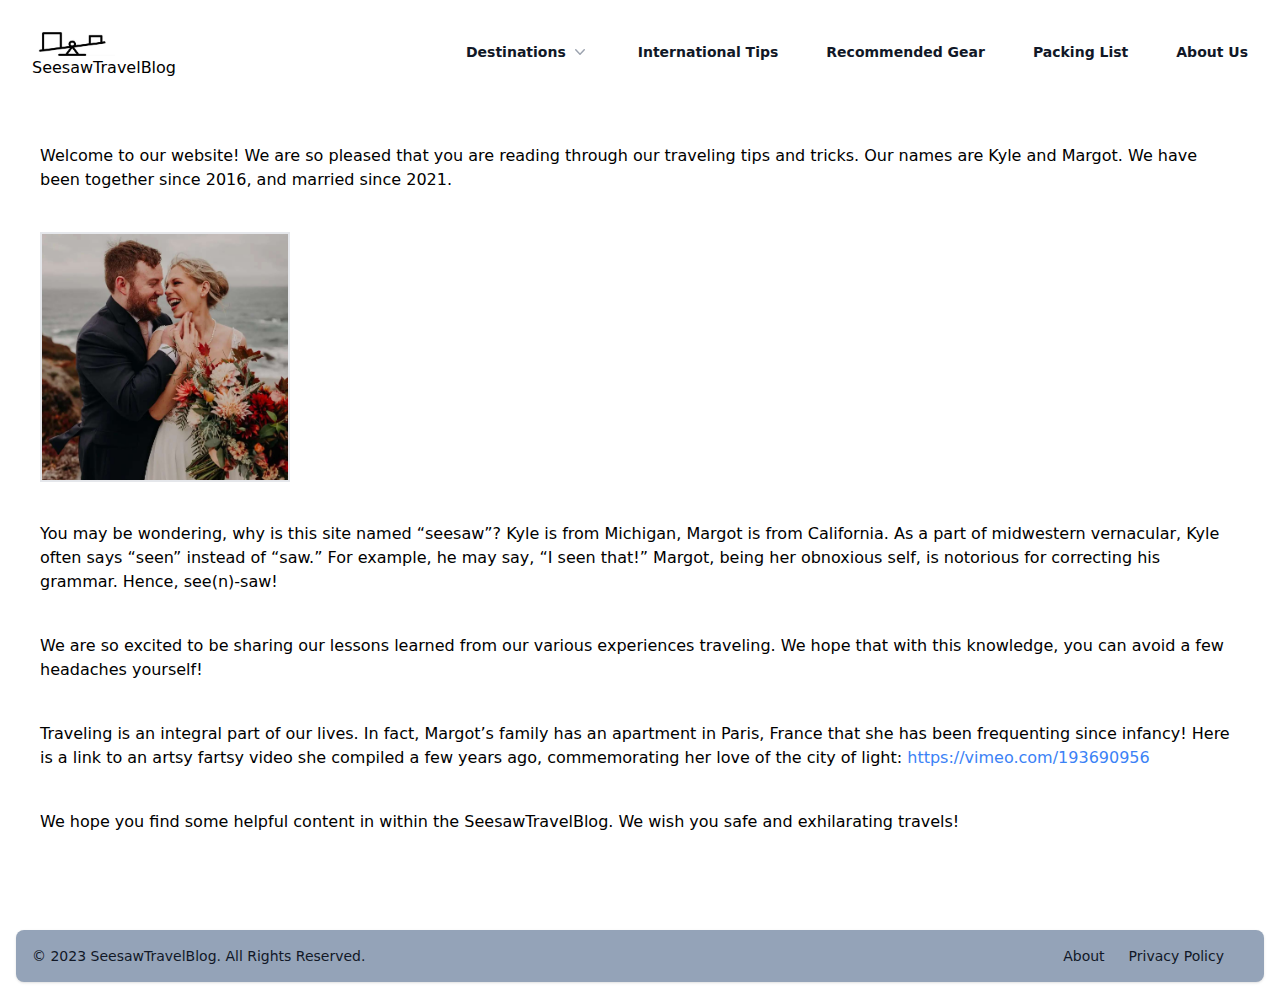
<file: about.html>
<html>
<head>
        <link href="../static/output.css" rel="stylesheet">
        <meta name="viewport" content="width=device-width, initial-scale=1">
	<title>About SeesawTravelBlog</title>
</head>

<header class="bg-white">
  <nav class="mx-auto flex max-w-7xl items-center justify-between p-6 lg:px-8" aria-label="Global">
    <div class="flex lg:flex-1">
      <a href="index.html" class="-m-1.5 p-1.5">
        <span class="sr-only">SeesawTravelBlog</span>
	<img class="h-8 w-auto" src="../static/seesaw.png" alt="SeesawTravelBlog logo"><p>SeesawTravelBlog</p>
      </a>
    </div>
    <div class="flex lg:hidden">
      <button type="button" class="-m-2.5 inline-flex items-center justify-center rounded-md p-2.5 text-gray-700 sandwichmobilebutton">
        <span class="sr-only">Destinations</span>
        <svg class="h-6 w-6" fill="none" viewBox="0 0 24 24" stroke-width="1.5" stroke="currentColor" aria-hidden="true">
          <path stroke-linecap="round" stroke-linejoin="round" d="M3.75 6.75h16.5M3.75 12h16.5m-16.5 5.25h16.5" />
        </svg>
      </button>
    </div>
    <div class="hidden lg:flex lg:gap-x-12">
      <div class="relative">
        <button type="button" class="flex items-center gap-x-1 text-sm font-semibold leading-6 text-gray-900 destinationbutton" aria-expanded="false">
          Destinations
          <svg class="h-5 w-5 flex-none text-gray-400" viewBox="0 0 20 20" fill="currentColor" aria-hidden="true">
            <path fill-rule="evenodd" d="M5.23 7.21a.75.75 0 011.06.02L10 11.168l3.71-3.938a.75.75 0 111.08 1.04l-4.25 4.5a.75.75 0 01-1.08 0l-4.25-4.5a.75.75 0 01.02-1.06z" clip-rule="evenodd" />
          </svg>
        </button>

        <!--
          'Product' flyout menu, show/hide based on flyout menu state.

          Entering: "transition ease-out duration-200"
            From: "opacity-0 translate-y-1"
            To: "opacity-100 translate-y-0"
          Leaving: "transition ease-in duration-150"
            From: "opacity-100 translate-y-0"
            To: "opacity-0 translate-y-1"
        -->
        <div class="hidden absolute -left-8 top-full z-10 mt-3 w-screen max-w-md overflow-hidden rounded-3xl bg-white shadow-lg ring-1 ring-gray-900/5 destinationmenu">
          <div class="p-4">
            <div class="group relative flex items-center gap-x-6 rounded-lg p-4 text-sm leading-6 hover:bg-gray-50">
              <div class="flex h-11 w-11 flex-none items-center justify-center rounded-lg bg-gray-50 group-hover:bg-white">
		<svg version="1.1" class="h-6 w-6 text-gray-600 group-hover:text-indigo-600" xmlns="http://www.w3.org/2000/svg" xmlns:xlink="http://www.w3.org/1999/xlink" x="0px" y="0px" viewBox="0 0 122.88 122.88" style="enable-background:new 0 0 122.88 122.88" xml:space="preserve"><style type="text/css">.st0{fill-rule:evenodd;clip-rule:evenodd;}</style><g><path class="st0" d="M61.44,0c33.93,0,61.44,27.51,61.44,61.44c0,33.93-27.51,61.44-61.44,61.44C27.51,122.88,0,95.37,0,61.44 C0,27.51,27.51,0,61.44,0L61.44,0z M52.92,30.52h7.51c1.37,0,2.5,1.13,2.5,2.5v28.94h26.41c1.38,0,2.5,1.13,2.5,2.5v7.51 c0,1.38-1.13,2.5-2.5,2.5H50.41V33.02C50.41,31.64,51.54,30.52,52.92,30.52L52.92,30.52z M61.44,13.95 c26.23,0,47.49,21.26,47.49,47.49c0,26.23-21.26,47.49-47.49,47.49c-26.23,0-47.49-21.26-47.49-47.49 C13.95,35.22,35.21,13.95,61.44,13.95L61.44,13.95z"/></g></svg>
              </div>
              <div class="flex-auto">
                <a href="#" class="block font-semibold text-gray-900">
                  Geneva, Switzerland
                  <span class="absolute inset-0"></span>
                </a>
              </div>
            </div>
            <div class="group relative flex items-center gap-x-6 rounded-lg p-4 text-sm leading-6 hover:bg-gray-50">
              <div class="flex h-11 w-11 flex-none items-center justify-center rounded-lg bg-gray-50 group-hover:bg-white">
		<svg class="h-6 w-6 text-gray-600 group-hover:text-indigo-600" xmlns="http://www.w3.org/2000/svg" viewBox="0 0 122.88 78.87"><defs><style>.cls-1{fill-rule:evenodd;}</style></defs><title>mountains</title><path class="cls-1" d="M90.4,28.29l.08.24.22.62.08.24L91,30l.08.24.19.56.08.23.18.53.08.23.17.5.08.23L92,33l.07.23.15.44.08.23.14.4.08.23.13.38.08.22.12.35.07.22L93,36l.07.21.11.31.07.21.1.29.07.2.09.26.07.2.09.25.07.19.08.23.06.18.07.21.06.18.07.2.06.17.07.18,0,.17.06.16.06.16,0,.15,0,.16,0,.14.05.15,0,.12,0,.15,0,.11,0,.14,0,.1,0,.13,0,.1,0,.12,0,.09,0,.12,0,.08,0,.11,0,.07,0,.1,0,.07,0,.1,0,.06,0,.09v.06l0,.09,0,0,0,.08v0l0,.09,0,.11v.25h0l0,.18v.5h0V44h0v.08h0v.29h0v.35h0v.13h0v.13h0v.15h0v.16h0v.17h0v.18h0V46h0v.22h0v.24c.07,5,6.36,11,5.2,14.44s4.68,9.9,6.56,14.71H98.63a3.31,3.31,0,0,0-.6-1.91L79.93,44.76l3-4.85,3.65-3.66,3.69-8.1h0l.08.14ZM92.19,27l30.28,48.39a2.17,2.17,0,0,1,.41,1.28,2.21,2.21,0,0,1-2.21,2.21H3.28A3.28,3.28,0,0,1,.53,73.79L47.26,1.66A3.16,3.16,0,0,1,48.37.5,3.29,3.29,0,0,1,52.9,1.55L78.46,42.41l10-15.35a2.07,2.07,0,0,1,.75-.78,2.2,2.2,0,0,1,3,.71ZM52.44,75.58H3.9L14.33,61.79l16-28L39.47,23.2l4.65-10.28,6-9.64h0l.12.2c.88,2.66,1.26,4.11,2,6.25.44,1.23,2.3,3.91,2.67,4.93,5.31,14.76,2.62,9.34,2.69,15.88.08,7.51,9.47,16.45,7.74,21.53-1.93,5.62,8.38,16.22,10.31,23.51Z"/></svg>
              </div>
              <div class="flex-auto">
                <a href="#" class="block font-semibold text-gray-900">
                  Chamonix, France
                  <span class="absolute inset-0"></span>
                </a>
              </div>
            </div>
            <div class="group relative flex items-center gap-x-6 rounded-lg p-4 text-sm leading-6 hover:bg-gray-50">
              <div class="flex h-11 w-11 flex-none items-center justify-center rounded-lg bg-gray-50 group-hover:bg-white">
		<svg version="1.1" class="h-6 w-6 text-gray-600 group-hover:text-indigo-600" xmlns="http://www.w3.org/2000/svg" xmlns:xlink="http://www.w3.org/1999/xlink" x="0px" y="0px" width="117.033px" height="122.88px" viewBox="0 0 117.033 122.88" enable-background="new 0 0 117.033 122.88" xml:space="preserve"><g><path d="M75.828,108.589c-0.381,2.005-1.053,3.845-2.021,5.521c-1,1.729-2.309,3.279-3.926,4.648 c-1.617,1.367-3.381,2.397-5.283,3.086c-1.906,0.689-3.934,1.035-6.076,1.035c-2.143,0-4.17-0.346-6.077-1.035 c-1.903-0.688-3.665-1.719-5.282-3.086c-1.618-1.369-2.927-2.92-3.927-4.648c-0.998-1.728-1.682-3.63-2.054-5.706 c-0.181-1.015,0.495-1.987,1.51-2.169c0.032-0.005,0.329-0.034,0.329-0.036h31.001c1.037,0,1.877,0.84,1.877,1.875 C75.898,108.253,75.875,108.425,75.828,108.589L75.828,108.589z M68.398,6.868c1.521,0.397,2.998,0.879,4.43,1.444 c2.109,0.832,4.135,1.836,6.076,3.007c0.076,0.047,0.15,0.097,0.223,0.148c1.861,1.144,3.592,2.401,5.189,3.772 c1.67,1.434,3.227,3.019,4.67,4.754l0.012,0.013L89,20.006c1.41,1.708,2.672,3.531,3.787,5.462 c1.119,1.941,2.076,3.962,2.867,6.056l0.004-0.001c0.818,2.154,1.43,4.362,1.834,6.622c0.406,2.271,0.607,4.599,0.607,6.984 c0,4.714,0,7.257,0.002,7.566c0.01,2.417,0.023,4.779,0.041,7.085v0.024l0,0c0.008,2.083,0.145,4.179,0.404,6.279 c0.256,2.077,0.631,4.083,1.115,6.014l0.004-0.001c0.486,1.904,1.143,3.735,1.967,5.493c0.846,1.81,1.875,3.58,3.086,5.311 l0.006-0.004c1.195,1.697,2.691,3.373,4.488,5.027c1.855,1.709,4.01,3.383,6.461,5.023c1.406,0.942,1.783,2.846,0.84,4.253 c-0.59,0.881-1.559,1.358-2.547,1.359v0.01H86.244H58.522H30.798H3.076C1.377,98.568,0,97.191,0,95.493 c0-1.117,0.595-2.094,1.485-2.633c2.491-1.686,4.63-3.354,6.416-5.008c1.777-1.646,3.265-3.33,4.462-5.055 c0.036-0.051,0.072-0.1,0.11-0.148c1.157-1.694,2.147-3.42,2.967-5.173c0.834-1.783,1.503-3.622,2.004-5.517 c0.01-0.04,0.021-0.079,0.033-0.118c0.475-1.84,0.837-3.779,1.088-5.812c0.252-2.047,0.378-4.161,0.378-6.337V45.129 c0-2.34,0.21-4.671,0.629-6.987c0.419-2.313,1.036-4.534,1.849-6.655c0.809-2.121,1.779-4.154,2.905-6.096 c1.119-1.929,2.397-3.763,3.828-5.496l0.017-0.02l-0.004-0.004c1.428-1.707,2.995-3.292,4.701-4.749 c1.683-1.437,3.5-2.743,5.45-3.914c1.975-1.179,4.015-2.169,6.128-2.971c1.469-0.558,2.979-1.026,4.529-1.405 c0.529-1.851,1.437-3.349,2.722-4.496C53.471,0.752,55.81-0.025,58.712,0c2.875,0.025,5.194,0.821,6.952,2.391 C66.953,3.542,67.865,5.034,68.398,6.868L68.398,6.868z M70.594,14.03c-1.701-0.67-3.436-1.198-5.203-1.577 c-1.361-0.176-2.482-1.253-2.656-2.677c-0.166-1.341-0.551-2.281-1.154-2.819c-0.605-0.541-1.578-0.817-2.917-0.829 c-1.33-0.012-2.291,0.246-2.882,0.774c-0.6,0.536-0.98,1.485-1.14,2.85l-0.003,0c-0.148,1.303-1.127,2.414-2.484,2.667 c-1.915,0.363-3.762,0.883-5.547,1.561c-1.782,0.676-3.495,1.507-5.143,2.49c-1.641,0.985-3.177,2.091-4.609,3.313 c-1.43,1.221-2.757,2.566-3.98,4.028l-0.004-0.003c-1.194,1.449-2.274,3.003-3.234,4.659c-0.945,1.629-1.771,3.366-2.473,5.207 c-0.702,1.83-1.222,3.682-1.56,5.55c-0.34,1.874-0.509,3.844-0.509,5.906v14.564c0,2.412-0.143,4.774-0.427,7.083 c-0.274,2.224-0.693,4.428-1.256,6.605c-0.01,0.047-0.021,0.095-0.033,0.142c-0.587,2.219-1.384,4.402-2.389,6.549 c-0.97,2.073-2.125,4.089-3.461,6.046c-0.038,0.064-0.078,0.127-0.121,0.189c-1.408,2.026-3.192,4.039-5.352,6.039l-0.078,0.071 h18.819h27.724h27.722h18.787c-2.111-1.946-3.887-3.942-5.328-5.989l0.004-0.004l-0.004-0.008 c-1.416-2.024-2.625-4.102-3.621-6.231c-1.018-2.172-1.809-4.364-2.375-6.575l0.002-0.001l-0.002-0.011 c-0.555-2.202-0.979-4.461-1.264-6.771c-0.271-2.209-0.416-4.54-0.428-6.992v-0.007c-0.018-2.278-0.031-4.656-0.041-7.133 c-0.018-4.584-0.025-7.086-0.025-7.566c0-2.024-0.17-3.992-0.512-5.902c-0.34-1.903-0.848-3.743-1.521-5.517l0.004-0.001 l-0.004-0.011c-0.691-1.829-1.504-3.557-2.439-5.178c-0.934-1.617-2.004-3.159-3.211-4.622l0.002-0.001 c-1.197-1.438-2.51-2.77-3.939-3.997c-1.385-1.188-2.848-2.256-4.393-3.207c-0.068-0.035-0.137-0.072-0.203-0.113 C74.066,15.577,72.354,14.724,70.594,14.03L70.594,14.03z"/></g></svg>
              </div>
              <div class="flex-auto">
                <a href="#" class="block font-semibold text-gray-900">
                  Lauterbrunnen Valley, Switzerland
                  <span class="absolute inset-0"></span>
                </a>
              </div>
            </div>
            <div class="group relative flex items-center gap-x-6 rounded-lg p-4 text-sm leading-6 hover:bg-gray-50">
              <div class="flex h-11 w-11 flex-none items-center justify-center rounded-lg bg-gray-50 group-hover:bg-white">
		<svg version="1.1" class="h-6 w-6 text-gray-600 group-hover:text-indigo-600" xmlns="http://www.w3.org/2000/svg" xmlns:xlink="http://www.w3.org/1999/xlink" x="0px" y="0px" viewBox="0 0 122.88 92.93" style="enable-background:new 0 0 122.88 92.93" xml:space="preserve"><style type="text/css">.st0{fill-rule:evenodd;clip-rule:evenodd;}</style><g><path class="st0" d="M111.37,14.43l9.02-9.3C107.84-4.37,80,0.64,68,9.48c-5.89-1.75-11.69-1.9-17.65-1.64 c-14.32,0.62-2.32,12.44,2.26,17.11c-3.83,6.2-7.33,12.61-10.66,19.14c-2.54,6.93-7.88,9.58-15.54,8.69l-8.46-1.68 c-4.48-0.89-20.38-5.47-17.63,3.8c2.75,6,9.51,11.25,16.66,16.42c0.62,4.09,1.62,8.29,2.79,12.53c3.35,12.11,8.53,11.89,12.05,0.68 l4.85-15.43c1.5-5.51,4.62-7.99,8.67-8.34c12.37-1.06,22.61,3.33,39.22-1.85c0.75,4.33,1.97,8.57,3.55,12.73 c1.74,3.05,4.22,3.35,7.79-0.41c3.57-6.02,5.85-12.8,7.03-20.25c12.37-12.82,21.08-30.79,19.83-41.37L111.37,14.43L111.37,14.43z M101.28,5.59c-2.54-0.68-5.16,0.83-5.84,3.37c-0.68,2.54,0.83,5.16,3.37,5.84c2.54,0.68,5.15-0.83,5.84-3.37 C105.33,8.88,103.82,6.27,101.28,5.59L101.28,5.59z"/></g></svg>
              </div>
              <div class="flex-auto">
                <a href="#" class="block font-semibold text-gray-900">
                  Cinque Terre, Italy
                  <span class="absolute inset-0"></span>
                </a>
              </div>
            </div>
            <div class="group relative flex items-center gap-x-6 rounded-lg p-4 text-sm leading-6 hover:bg-gray-50">
              <div class="flex h-11 w-11 flex-none items-center justify-center rounded-lg bg-gray-50 group-hover:bg-white">
		<svg version="1.1" class="h-6 w-6 text-gray-600 group-hover:text-indigo-600" xmlns="http://www.w3.org/2000/svg" xmlns:xlink="http://www.w3.org/1999/xlink" x="0px" y="0px" viewBox="0 0 122.88 51.73" style="enable-background:new 0 0 122.88 51.73" xml:space="preserve"><style type="text/css">.st0{fill-rule:evenodd;clip-rule:evenodd;}</style><g><path class="st0" d="M16.55,3.48c0.57-4.79,7.86-4.47,7.86,0v1.01c5.29,10.8,15.2,16.77,26.06,19c5.66,1.17,11.59,1.32,17.27,0.63 c5.67-0.69,11.08-2.23,15.7-4.46c7.2-3.47,12.5-8.59,13.91-14.73V3.48c0.57-4.79,7.86-4.47,7.86,0v2.4 c2.18,4.3,5.17,7.74,8.52,10.51c2.87,2.37,6.01,4.28,9.15,5.83v2.98c-1.16-0.55-2.33-1.13-3.48-1.77v9.1h3.48v4.59h-17.67v14.62 h-7.86V37.11H24.41v14.62h-7.86V37.11H0v-4.59h2.91v-9.4C1.95,23.67,0.97,24.18,0,24.67v-3.01c2.75-1.45,5.47-3.17,7.97-5.26 c3.39-2.84,6.39-6.36,8.58-10.79V3.48L16.55,3.48z M66.73,26.93v5.59h-2.69v-5.38c-2.04,0.11-4.09,0.11-6.15,0v5.38h-2.69v-5.6 c-1.77-0.18-3.53-0.45-5.27-0.81c-0.32-0.07-0.64-0.13-0.95-0.21v6.61h-2.69v-7.3c-2.11-0.6-4.16-1.35-6.15-2.25v9.55h-2.69V21.64 c-2.2-1.19-4.29-2.59-6.22-4.2v15.08h-2.69V14.96c-1.51-1.54-2.9-3.24-4.14-5.1v22.67h72.95V11.58c-1.08,1.66-2.41,3.21-3.96,4.65 v16.29H90.7V18.44c-1.84,1.35-3.89,2.57-6.09,3.63l-0.13,0.06v10.39h-2.69v-9.2c-1.96,0.79-4.02,1.47-6.15,2.03v7.18h-2.69v-6.54 c-1.6,0.34-3.24,0.61-4.89,0.81C67.62,26.84,67.18,26.89,66.73,26.93L66.73,26.93z M111.88,18.34v14.19h4.83V21.84 c-1.61-1.01-3.18-2.14-4.69-3.39L111.88,18.34L111.88,18.34z M109.19,32.53V15.87c-1.43-1.45-2.77-3.03-3.98-4.78v21.43H109.19 L109.19,32.53z M13.11,15.21v17.32h3.44V10.91C15.5,12.47,14.34,13.89,13.11,15.21L13.11,15.21z M10.42,32.53V17.82 c-0.24,0.21-0.49,0.43-0.74,0.63C8.37,19.55,7,20.56,5.6,21.48v11.05H10.42L10.42,32.53z"/></g></svg>
              </div>
              <div class="flex-auto">
                <a href="#" class="block font-semibold text-gray-900">
                  Florence, Italy
                  <span class="absolute inset-0"></span>
                </a>
              </div>
            </div>
	     <div class="group relative flex items-center gap-x-6 rounded-lg p-4 text-sm leading-6 hover:bg-gray-50">
              <div class="flex h-11 w-11 flex-none items-center justify-center rounded-lg bg-gray-50 group-hover:bg-white">
			<svg version="1.1" class="h-6 w-6 text-gray-600 group-hover:text-indigo-600" xmlns="http://www.w3.org/2000/svg" xmlns:xlink="http://www.w3.org/1999/xlink" x="0px" y="0px" viewBox="0 0 122.88 79.85" style="enable-background:new 0 0 122.88 79.85" xml:space="preserve"><style type="text/css">.st0{fill-rule:evenodd;clip-rule:evenodd;}</style><g><path class="st0" d="M2.41,72.28c1.5,0.12,3,0.23,4.49,0.34l0.31-5.2c0.07-1.17,0.63-2.13,1.39-2.13h0c0.76,0,1.34,0.96,1.39,2.13 l0.22,5.43c1.4,0.1,2.8,0.19,4.2,0.27l0.41-6.59c0.08-1.31,0.8-2.38,1.77-2.38l0,0c0.97,0,1.71,1.08,1.77,2.38l0.3,6.85 c1.69,0.1,3.39,0.18,5.08,0.27l0.08-7.84c0.01-1.4,1.23-2.54,2.72-2.54l0,0c1.5,0,2.65,1.14,2.72,2.54l0.44,8.11 c1.74,0.07,3.49,0.14,5.23,0.2v-7.91c0-2.08,1.7-3.78,3.78-3.78h0c2.08,0,3.78,1.7,3.78,3.78v8.14c1.74,0.04,3.48,0.08,5.23,0.12 v-8.49c0-2.57,2.1-4.68,4.68-4.68l0,0c2.57,0,4.68,2.1,4.68,4.68v8.62c2.07,0.02,4.15,0.03,6.22,0.03v-7.7 c0-3.09,2.53-5.62,5.62-5.62l0,0c3.09,0,5.62,2.53,5.62,5.62v7.64c1.73-0.02,3.46-0.04,5.18-0.07v-7.87c0-3.09,2.18-5.62,4.85-5.62 l0,0c2.67,0,4.85,2.53,4.85,5.62v7.65c2.09-0.06,4.17-0.12,6.26-0.19v-6.23c0-3.09,1.77-5.62,3.93-5.62l0,0 c2.16,0,3.93,2.53,3.93,5.62v5.93c1.81-0.07,3.62-0.15,5.43-0.24v-3.48c0-3.09,1.41-5.62,3.13-5.62l0,0c1.72,0,3.13,2.53,3.13,5.62 v3.17c1.34-0.07,2.67-0.14,4.01-0.22l-0.86-26.57c0.07-5.12-2.81-7.83-7.96-8.7l-16.14-4.61l-1.37,0.27l-1.84-1.12 c-0.79,0.28-2.18,0.41-3.84,0.46l-1.85,0.22c-1.43-4.05-2.62-6.57-3.74-9.32c-0.77-1.9-0.38-0.94-0.37-2.84 c0.02-1.78-0.23-4.21-0.5-6.5c-0.61-0.09-1.15-0.34-1.7-0.53c-1.19-0.4-1.81-1.86-2.57-3.04C73.97,6.82,71.25,3.29,69.85,0 C51.04,0.79,33.02,3.77,17.2,12.83l-0.22,3.09l-4.27,2.97l-2.97-1.36l-3.62,5.75c-1.05,1.55-1.63,3.7-1.49,6.78L2.41,72.28 L2.41,72.28z M8.76,35.01L8.76,35.01c0.77,0,1.34,0.96,1.39,2.13l0.26,5.72l-3.2,1.36l0.16-7.08C7.39,35.97,7.99,35.01,8.76,35.01 L8.76,35.01z M16.58,28.79L16.58,28.79c1.12,0,2.01,0.95,2.03,2.1l0.16,8.82l-4.12,1.44l-0.1-10.26 C14.54,29.73,15.47,28.79,16.58,28.79L16.58,28.79z M26.53,25.39L26.53,25.39c1.5,0,2.66,0.95,2.72,2.1l0.48,9.34l-5.79,1.44 l-0.13-10.79C23.79,26.33,25.03,25.39,26.53,25.39L26.53,25.39z M38.7,21.35L38.7,21.35c2.08,0,3.78,1.59,3.78,3.54v9.35 l-7.55,1.44V24.89C34.92,22.95,36.62,21.35,38.7,21.35L38.7,21.35z M52.38,19.72L52.38,19.72c2.57,0,4.68,2.11,4.68,4.68v8.43 l-9.36,0.92V24.4C47.7,21.82,49.81,19.72,52.38,19.72L52.38,19.72z M68.9,17.97L68.9,17.97c3.09,0,5.62,2.53,5.62,5.62v8.24 l-11.24,0.75v-8.99C63.28,20.49,65.81,17.97,68.9,17.97L68.9,17.97z M112.09,43.36L112.09,43.36c1.72,0,3.13,2.53,3.13,5.62v8.25 l-6.26-0.46v-7.79C108.96,45.89,110.37,43.36,112.09,43.36L112.09,43.36z M99.6,41.15L99.6,41.15c2.16,0,3.93,2.53,3.93,5.62v8.25 h-7.86v-8.25C95.67,43.68,97.44,41.15,99.6,41.15L99.6,41.15z M84.56,38.63L84.56,38.63c2.67,0,4.85,2.53,4.85,5.62v11h-9.7v-11 C79.7,41.16,81.89,38.63,84.56,38.63L84.56,38.63z M68.9,38.63L68.9,38.63c3.09,0,5.62,2.53,5.62,5.62v11H63.28v-11 C63.28,41.16,65.81,38.63,68.9,38.63L68.9,38.63z M8.6,49.65L8.6,49.65c0.76,0,1.35,0.96,1.39,2.13l0.26,7.5l-3.2,0.58l0.16-8.07 C7.23,50.61,7.83,49.65,8.6,49.65L8.6,49.65z M16.59,46.85L16.59,46.85c0.97,0,1.74,1.07,1.77,2.38l0.17,8.71l-4.06,0.49l0.36-9.2 C14.87,47.92,15.61,46.85,16.59,46.85L16.59,46.85z M26.53,44.09L26.53,44.09c1.5,0,2.67,0.95,2.72,2.1l0.48,10.45l-5.79,0.69 L23.81,46.2C23.79,45.04,25.03,44.09,26.53,44.09L26.53,44.09z M38.7,41.52L38.7,41.52c2.08,0,3.78,1.59,3.78,3.54v10.47 l-7.55,0.59V45.05C34.92,43.11,36.62,41.52,38.7,41.52L38.7,41.52z M52.38,39.38L52.38,39.38c2.57,0,4.68,2.1,4.68,4.68v11.19H47.7 V44.05C47.7,41.48,49.81,39.38,52.38,39.38L52.38,39.38z M1.9,77.57c-1.14-0.09-1.99-1.09-1.89-2.23c0.09-1.14,1.09-1.99,2.23-1.89 c19.52,1.63,39.32,2.27,59.11,2.28c19.83,0.02,39.73-0.59,59.38-1.46c1.14-0.05,2.1,0.83,2.15,1.97c0.05,1.14-0.83,2.1-1.97,2.15 c-19.64,0.87-39.59,1.48-59.56,1.46C41.35,79.84,21.42,79.2,1.9,77.57L1.9,77.57z"/></g></svg>
              </div>
              <div class="flex-auto">
                <a href="#" class="block font-semibold text-gray-900">
                  Rome, Italy
                  <span class="absolute inset-0"></span>
                </a>
              </div>
            </div>
          </div>
        </div>
      </div>
      <a href="#tips" class="text-sm font-semibold leading-6 text-gray-900">International Tips</a>
      <a href="#" class="text-sm font-semibold leading-6 text-gray-900">Recommended Gear</a>
      <a href="packing_list.html" class="text-sm font-semibold leading-6 text-gray-900">Packing List</a>
      <a href="about.html" class="text-sm font-semibold leading-6 text-gray-900">About Us</a>
    </div>
  </nav>
  <!-- Mobile menu, show/hide based on menu open state. -->
  <div class="mobilemenu hidden role="dialog" aria-modal="true">
    <!-- Background backdrop, show/hide based on slide-over state. -->
    <div class="fixed inset-0 z-10"></div>
    <div class="fixed inset-y-0 right-0 z-10 w-full overflow-y-auto bg-white px-6 py-6 sm:max-w-sm sm:ring-1 sm:ring-gray-900/10">
      <div class="flex items-center justify-between">
        <a href="#" class="-m-1.5 p-1.5">
          <span class="sr-only">SeesawTravelBlog</span>
	  <img class="h-8 w-auto" src="../static/seesaw.png" alt=""><p>SeesawTravelBlog</p>
        </a>
        <button type="button" class="-m-2.5 rounded-md p-2.5 text-gray-700 mobilebutton">
          <span class="sr-only">Close menu</span>
          <svg class="h-6 w-6" fill="none" viewBox="0 0 24 24" stroke-width="1.5" stroke="currentColor" aria-hidden="true">
            <path stroke-linecap="round" stroke-linejoin="round" d="M6 18L18 6M6 6l12 12" />
          </svg>
        </button>
      </div>
      <div class="mt-6 flow-root">
        <div class="-my-6 divide-y divide-gray-500/10">
          <div class="space-y-2 py-6">
            <div class="-mx-3">
              <button type="button" class="flex w-full items-center justify-between rounded-lg py-2 pl-3 pr-3.5 text-base font-semibold leading-7 text-gray-900 hover:bg-gray-50 dmobilebutton" aria-controls="disclosure-1" aria-expanded="false">
                Destinations
                <!--
                  Expand/collapse icon, toggle classes based on menu open state.

                  Open: "rotate-180", Closed: ""
                -->
                <svg class="h-5 w-5 flex-none" viewBox="0 0 20 20" fill="currentColor" aria-hidden="true">
                  <path fill-rule="evenodd" d="M5.23 7.21a.75.75 0 011.06.02L10 11.168l3.71-3.938a.75.75 0 111.08 1.04l-4.25 4.5a.75.75 0 01-1.08 0l-4.25-4.5a.75.75 0 01.02-1.06z" clip-rule="evenodd" />
                </svg>
              </button>
              <!-- 'Destinations' sub-menu, show/hide based on menu state. -->
              <div class="mt-2 space-y-2 dmobilemenu hidden" id="disclosure-1">
                <a href="#" class="block rounded-lg py-2 pl-6 pr-3 text-sm font-semibold leading-7 text-gray-900 hover:bg-gray-50">Geneva, Switzerland</a>
                <a href="#" class="block rounded-lg py-2 pl-6 pr-3 text-sm font-semibold leading-7 text-gray-900 hover:bg-gray-50">Chamonix, France</a>
                <a href="#" class="block rounded-lg py-2 pl-6 pr-3 text-sm font-semibold leading-7 text-gray-900 hover:bg-gray-50">Lauterbrunnen Valley, Switzerland</a>
                <a href="#" class="block rounded-lg py-2 pl-6 pr-3 text-sm font-semibold leading-7 text-gray-900 hover:bg-gray-50">Cinque Terre, Italy</a>
                <a href="#" class="block rounded-lg py-2 pl-6 pr-3 text-sm font-semibold leading-7 text-gray-900 hover:bg-gray-50">Florence, Italy</a>
                <a href="#" class="block rounded-lg py-2 pl-6 pr-3 text-sm font-semibold leading-7 text-gray-900 hover:bg-gray-50">Rome, Italy</a>
              </div>
            </div>
          </div>
	  <p><a href="#tips" class="text-sm font-semibold leading-6 text-gray-900">International Tips</a></p>
	  <p><a href="#" class="text-sm font-semibold leading-6 text-gray-900">Recommended Gear</a></p>
	  <p><a href="packing_list.html" class="text-sm font-semibold leading-6 text-gray-900">Packing List</a></p>
	  <p><a href="about.html" class="text-sm font-semibold leading-6 text-gray-900">About Us</a></p>
        </div>
      </div>
    </div>
  </div>
  <script>
		const btn = document.querySelector("button.dmobilebutton");
		const destbtn = document.querySelector("button.destinationbutton");
		const mobilebtn = document.querySelector("button.mobilebutton");
		const sandwichmobilebtn = document.querySelector("button.sandwichmobilebutton")
		const menu = document.querySelector("div.dmobilemenu");
		const destinationmenu = document.querySelector("div.destinationmenu");
		const mobilemenu = document.querySelector("div.mobilemenu");

		btn.addEventListener("click", () => {
		menu.classList.toggle("hidden");
		});

		destbtn.addEventListener("click", () => {
                destinationmenu.classList.toggle("hidden");
		});

		mobilebtn.addEventListener("click", () => {
                mobilemenu.classList.toggle("hidden");
                });

		sandwichmobilebtn.addEventListener("click", () => {
                mobilemenu.classList.toggle("hidden");
                });
  </script>
</header>

<div class="p-10">

	<p class="pb-10">Welcome to our website! We are so pleased that you are reading through our traveling tips and tricks. Our names are Kyle and Margot. We have been together since 2016, and married since 2021.</p>
	<img style="width: 15vw; min-width: 250px; border-width: 2px;" src="../static/wedding_photo.png">
	<p class="pb-10 pt-10">You may be wondering, why is this site named “seesaw”? Kyle is from Michigan, Margot is from California. As a part of midwestern vernacular, Kyle often says “seen” instead of “saw.” For example, he may say,  “I seen that!” Margot, being her obnoxious self, is notorious for correcting his grammar. Hence, see(n)-saw!</p>

	<p class="pb-10">We are so excited to be sharing our lessons learned from our various experiences traveling. We hope that with this knowledge, you can avoid a few headaches yourself!</p>

	<p class="pb-10">Traveling is an integral part of our lives. In fact, Margot’s family has an apartment in Paris, France that she has been frequenting since infancy! Here is a link to an artsy fartsy video she compiled a few years ago, commemorating her love of the city of light:<a target="_blank" class="text-blue-500 visited:text-purple-500" href="https://vimeo.com/193690956"> https://vimeo.com/193690956</a></p>

	<p class="pb-10">We hope you find some helpful content in within the SeesawTravelBlog. We wish you safe and exhilarating travels!</p>

</div>

<footer class="bg-slate-400 rounded-lg shadow m-4 dark:bg-gray-800">
    <div class="w-full mx-auto max-w-screen-xl p-4 md:flex md:items-center md:justify-between">
      <span class="text-sm text-gray-900 sm:text-center dark:text-gray-400">© 2023 <a href="" class="hover:underline">SeesawTravelBlog</a>. All Rights Reserved.
    </span>
    <ul class="flex flex-wrap items-center mt-3 text-sm font-medium text-gray-900 dark:text-gray-400 sm:mt-0">
        <li>
            <a href="about.html" class="mr-4 hover:underline md:mr-6 ">About</a>
        </li>
        <li>
            <a href="privacy_policy.html" class="mr-4 hover:underline md:mr-6">Privacy Policy</a>
        </li>
    </ul>
    </div>
</footer>
</html>
</file>
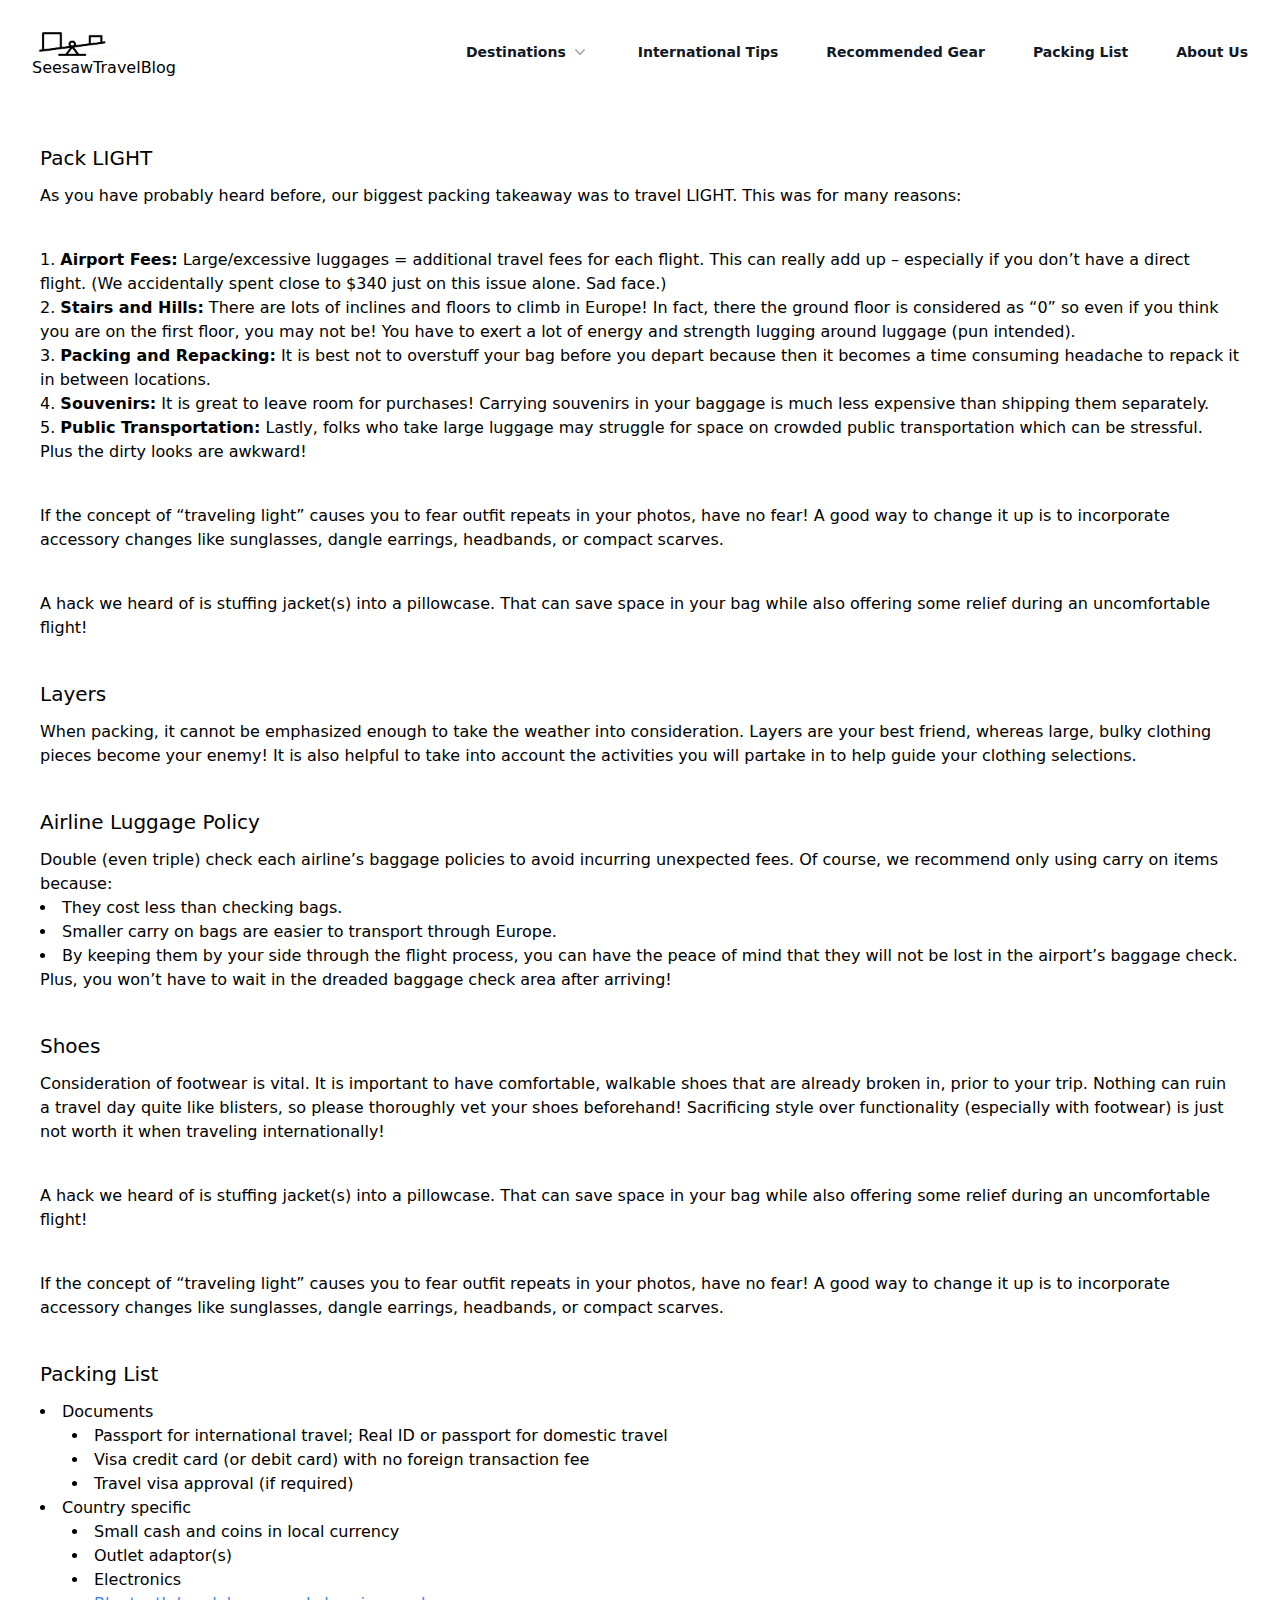
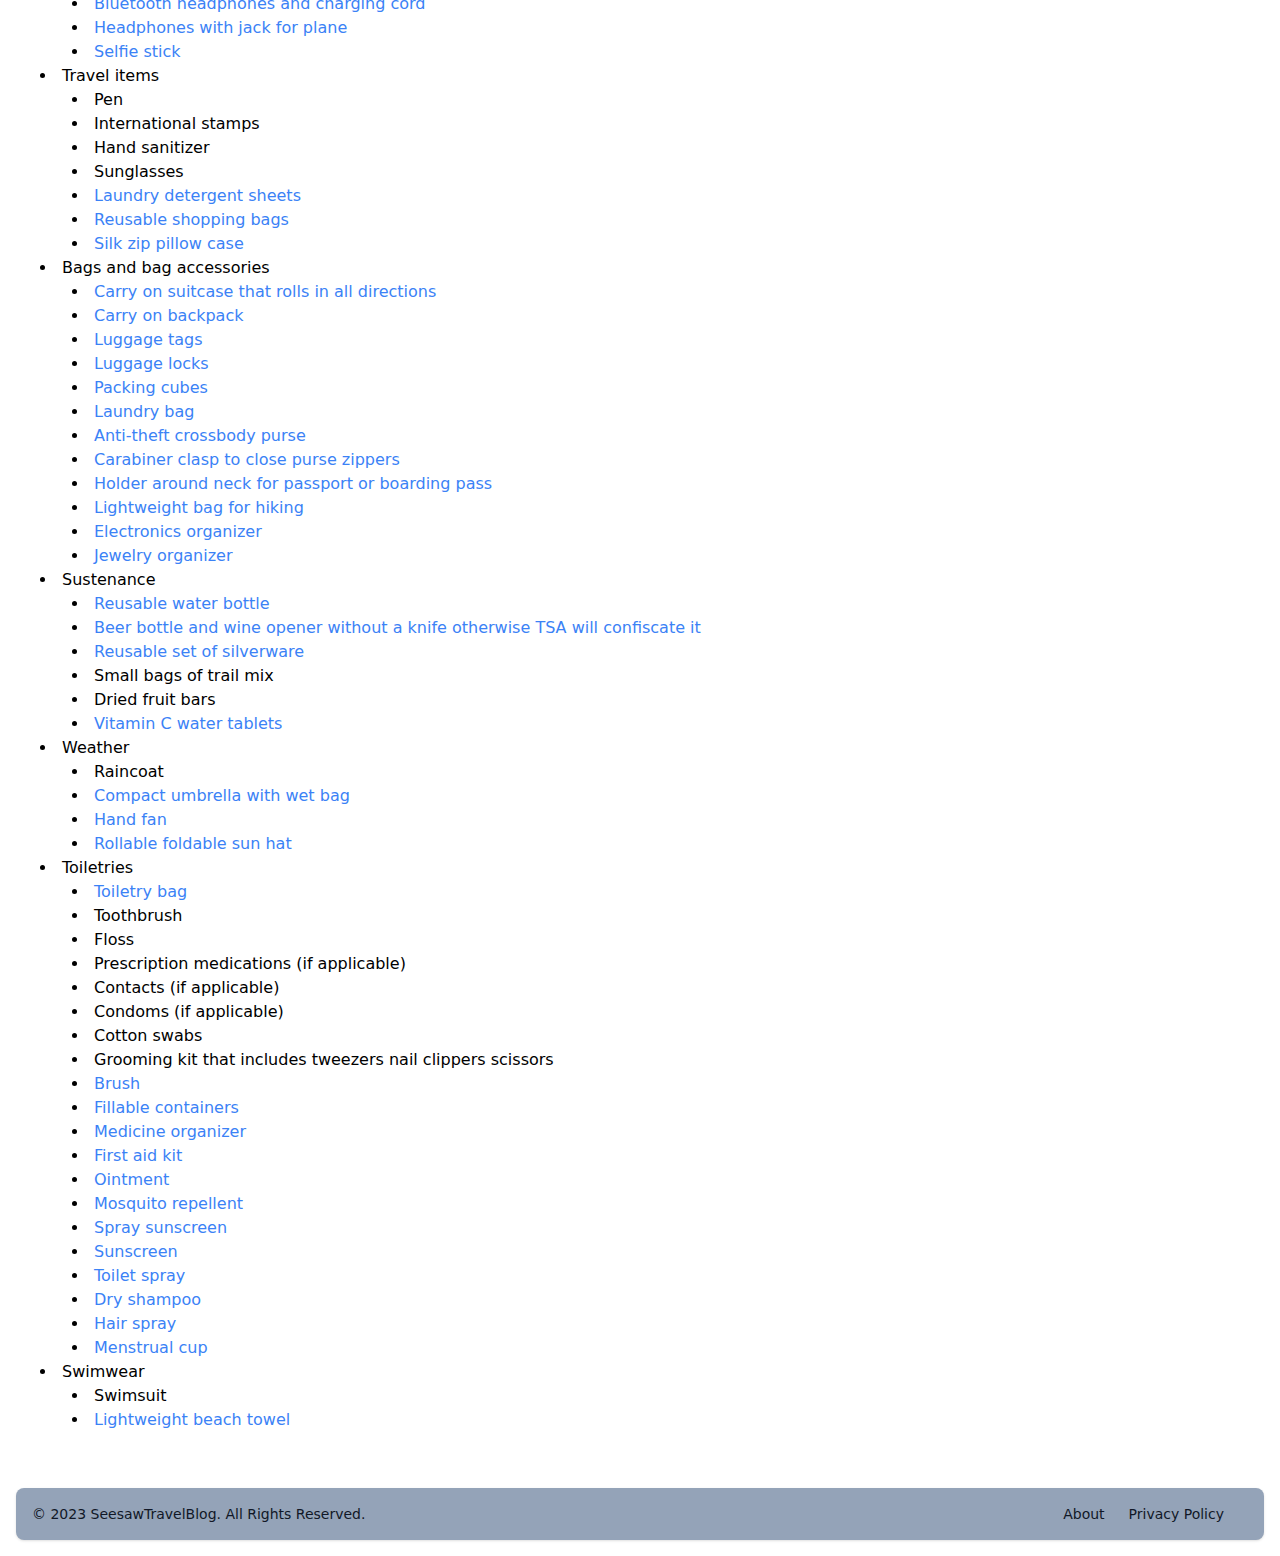
<file: packing_list.html>
<html>
<head>
        <link href="../static/output.css" rel="stylesheet">
        <meta name="viewport" content="width=device-width, initial-scale=1">
	<title>Valuable travel packing list</title>
</head>

<header class="bg-white">
  <nav class="mx-auto flex max-w-7xl items-center justify-between p-6 lg:px-8" aria-label="Global">
    <div class="flex lg:flex-1">
      <a href="index.html" class="-m-1.5 p-1.5">
        <span class="sr-only">SeesawTravelBlog</span>
	<img class="h-8 w-auto" src="../static/seesaw.png" alt="SeesawTravelBlog logo"><p>SeesawTravelBlog</p>
      </a>
    </div>
    <div class="flex lg:hidden">
      <button type="button" class="-m-2.5 inline-flex items-center justify-center rounded-md p-2.5 text-gray-700 sandwichmobilebutton">
        <span class="sr-only">Destinations</span>
        <svg class="h-6 w-6" fill="none" viewBox="0 0 24 24" stroke-width="1.5" stroke="currentColor" aria-hidden="true">
          <path stroke-linecap="round" stroke-linejoin="round" d="M3.75 6.75h16.5M3.75 12h16.5m-16.5 5.25h16.5" />
        </svg>
      </button>
    </div>
    <div class="hidden lg:flex lg:gap-x-12">
      <div class="relative">
        <button type="button" class="flex items-center gap-x-1 text-sm font-semibold leading-6 text-gray-900 destinationbutton" aria-expanded="false">
          Destinations
          <svg class="h-5 w-5 flex-none text-gray-400" viewBox="0 0 20 20" fill="currentColor" aria-hidden="true">
            <path fill-rule="evenodd" d="M5.23 7.21a.75.75 0 011.06.02L10 11.168l3.71-3.938a.75.75 0 111.08 1.04l-4.25 4.5a.75.75 0 01-1.08 0l-4.25-4.5a.75.75 0 01.02-1.06z" clip-rule="evenodd" />
          </svg>
        </button>

        <!--
          'Product' flyout menu, show/hide based on flyout menu state.

          Entering: "transition ease-out duration-200"
            From: "opacity-0 translate-y-1"
            To: "opacity-100 translate-y-0"
          Leaving: "transition ease-in duration-150"
            From: "opacity-100 translate-y-0"
            To: "opacity-0 translate-y-1"
        -->
        <div class="hidden absolute -left-8 top-full z-10 mt-3 w-screen max-w-md overflow-hidden rounded-3xl bg-white shadow-lg ring-1 ring-gray-900/5 destinationmenu">
          <div class="p-4">
            <div class="group relative flex items-center gap-x-6 rounded-lg p-4 text-sm leading-6 hover:bg-gray-50">
              <div class="flex h-11 w-11 flex-none items-center justify-center rounded-lg bg-gray-50 group-hover:bg-white">
		<svg version="1.1" class="h-6 w-6 text-gray-600 group-hover:text-indigo-600" xmlns="http://www.w3.org/2000/svg" xmlns:xlink="http://www.w3.org/1999/xlink" x="0px" y="0px" viewBox="0 0 122.88 122.88" style="enable-background:new 0 0 122.88 122.88" xml:space="preserve"><style type="text/css">.st0{fill-rule:evenodd;clip-rule:evenodd;}</style><g><path class="st0" d="M61.44,0c33.93,0,61.44,27.51,61.44,61.44c0,33.93-27.51,61.44-61.44,61.44C27.51,122.88,0,95.37,0,61.44 C0,27.51,27.51,0,61.44,0L61.44,0z M52.92,30.52h7.51c1.37,0,2.5,1.13,2.5,2.5v28.94h26.41c1.38,0,2.5,1.13,2.5,2.5v7.51 c0,1.38-1.13,2.5-2.5,2.5H50.41V33.02C50.41,31.64,51.54,30.52,52.92,30.52L52.92,30.52z M61.44,13.95 c26.23,0,47.49,21.26,47.49,47.49c0,26.23-21.26,47.49-47.49,47.49c-26.23,0-47.49-21.26-47.49-47.49 C13.95,35.22,35.21,13.95,61.44,13.95L61.44,13.95z"/></g></svg>
              </div>
              <div class="flex-auto">
                <a href="#" class="block font-semibold text-gray-900">
                  Geneva, Switzerland
                  <span class="absolute inset-0"></span>
                </a>
              </div>
            </div>
            <div class="group relative flex items-center gap-x-6 rounded-lg p-4 text-sm leading-6 hover:bg-gray-50">
              <div class="flex h-11 w-11 flex-none items-center justify-center rounded-lg bg-gray-50 group-hover:bg-white">
		<svg class="h-6 w-6 text-gray-600 group-hover:text-indigo-600" xmlns="http://www.w3.org/2000/svg" viewBox="0 0 122.88 78.87"><defs><style>.cls-1{fill-rule:evenodd;}</style></defs><title>mountains</title><path class="cls-1" d="M90.4,28.29l.08.24.22.62.08.24L91,30l.08.24.19.56.08.23.18.53.08.23.17.5.08.23L92,33l.07.23.15.44.08.23.14.4.08.23.13.38.08.22.12.35.07.22L93,36l.07.21.11.31.07.21.1.29.07.2.09.26.07.2.09.25.07.19.08.23.06.18.07.21.06.18.07.2.06.17.07.18,0,.17.06.16.06.16,0,.15,0,.16,0,.14.05.15,0,.12,0,.15,0,.11,0,.14,0,.1,0,.13,0,.1,0,.12,0,.09,0,.12,0,.08,0,.11,0,.07,0,.1,0,.07,0,.1,0,.06,0,.09v.06l0,.09,0,0,0,.08v0l0,.09,0,.11v.25h0l0,.18v.5h0V44h0v.08h0v.29h0v.35h0v.13h0v.13h0v.15h0v.16h0v.17h0v.18h0V46h0v.22h0v.24c.07,5,6.36,11,5.2,14.44s4.68,9.9,6.56,14.71H98.63a3.31,3.31,0,0,0-.6-1.91L79.93,44.76l3-4.85,3.65-3.66,3.69-8.1h0l.08.14ZM92.19,27l30.28,48.39a2.17,2.17,0,0,1,.41,1.28,2.21,2.21,0,0,1-2.21,2.21H3.28A3.28,3.28,0,0,1,.53,73.79L47.26,1.66A3.16,3.16,0,0,1,48.37.5,3.29,3.29,0,0,1,52.9,1.55L78.46,42.41l10-15.35a2.07,2.07,0,0,1,.75-.78,2.2,2.2,0,0,1,3,.71ZM52.44,75.58H3.9L14.33,61.79l16-28L39.47,23.2l4.65-10.28,6-9.64h0l.12.2c.88,2.66,1.26,4.11,2,6.25.44,1.23,2.3,3.91,2.67,4.93,5.31,14.76,2.62,9.34,2.69,15.88.08,7.51,9.47,16.45,7.74,21.53-1.93,5.62,8.38,16.22,10.31,23.51Z"/></svg>
              </div>
              <div class="flex-auto">
                <a href="#" class="block font-semibold text-gray-900">
                  Chamonix, France
                  <span class="absolute inset-0"></span>
                </a>
              </div>
            </div>
            <div class="group relative flex items-center gap-x-6 rounded-lg p-4 text-sm leading-6 hover:bg-gray-50">
              <div class="flex h-11 w-11 flex-none items-center justify-center rounded-lg bg-gray-50 group-hover:bg-white">
		<svg version="1.1" class="h-6 w-6 text-gray-600 group-hover:text-indigo-600" xmlns="http://www.w3.org/2000/svg" xmlns:xlink="http://www.w3.org/1999/xlink" x="0px" y="0px" width="117.033px" height="122.88px" viewBox="0 0 117.033 122.88" enable-background="new 0 0 117.033 122.88" xml:space="preserve"><g><path d="M75.828,108.589c-0.381,2.005-1.053,3.845-2.021,5.521c-1,1.729-2.309,3.279-3.926,4.648 c-1.617,1.367-3.381,2.397-5.283,3.086c-1.906,0.689-3.934,1.035-6.076,1.035c-2.143,0-4.17-0.346-6.077-1.035 c-1.903-0.688-3.665-1.719-5.282-3.086c-1.618-1.369-2.927-2.92-3.927-4.648c-0.998-1.728-1.682-3.63-2.054-5.706 c-0.181-1.015,0.495-1.987,1.51-2.169c0.032-0.005,0.329-0.034,0.329-0.036h31.001c1.037,0,1.877,0.84,1.877,1.875 C75.898,108.253,75.875,108.425,75.828,108.589L75.828,108.589z M68.398,6.868c1.521,0.397,2.998,0.879,4.43,1.444 c2.109,0.832,4.135,1.836,6.076,3.007c0.076,0.047,0.15,0.097,0.223,0.148c1.861,1.144,3.592,2.401,5.189,3.772 c1.67,1.434,3.227,3.019,4.67,4.754l0.012,0.013L89,20.006c1.41,1.708,2.672,3.531,3.787,5.462 c1.119,1.941,2.076,3.962,2.867,6.056l0.004-0.001c0.818,2.154,1.43,4.362,1.834,6.622c0.406,2.271,0.607,4.599,0.607,6.984 c0,4.714,0,7.257,0.002,7.566c0.01,2.417,0.023,4.779,0.041,7.085v0.024l0,0c0.008,2.083,0.145,4.179,0.404,6.279 c0.256,2.077,0.631,4.083,1.115,6.014l0.004-0.001c0.486,1.904,1.143,3.735,1.967,5.493c0.846,1.81,1.875,3.58,3.086,5.311 l0.006-0.004c1.195,1.697,2.691,3.373,4.488,5.027c1.855,1.709,4.01,3.383,6.461,5.023c1.406,0.942,1.783,2.846,0.84,4.253 c-0.59,0.881-1.559,1.358-2.547,1.359v0.01H86.244H58.522H30.798H3.076C1.377,98.568,0,97.191,0,95.493 c0-1.117,0.595-2.094,1.485-2.633c2.491-1.686,4.63-3.354,6.416-5.008c1.777-1.646,3.265-3.33,4.462-5.055 c0.036-0.051,0.072-0.1,0.11-0.148c1.157-1.694,2.147-3.42,2.967-5.173c0.834-1.783,1.503-3.622,2.004-5.517 c0.01-0.04,0.021-0.079,0.033-0.118c0.475-1.84,0.837-3.779,1.088-5.812c0.252-2.047,0.378-4.161,0.378-6.337V45.129 c0-2.34,0.21-4.671,0.629-6.987c0.419-2.313,1.036-4.534,1.849-6.655c0.809-2.121,1.779-4.154,2.905-6.096 c1.119-1.929,2.397-3.763,3.828-5.496l0.017-0.02l-0.004-0.004c1.428-1.707,2.995-3.292,4.701-4.749 c1.683-1.437,3.5-2.743,5.45-3.914c1.975-1.179,4.015-2.169,6.128-2.971c1.469-0.558,2.979-1.026,4.529-1.405 c0.529-1.851,1.437-3.349,2.722-4.496C53.471,0.752,55.81-0.025,58.712,0c2.875,0.025,5.194,0.821,6.952,2.391 C66.953,3.542,67.865,5.034,68.398,6.868L68.398,6.868z M70.594,14.03c-1.701-0.67-3.436-1.198-5.203-1.577 c-1.361-0.176-2.482-1.253-2.656-2.677c-0.166-1.341-0.551-2.281-1.154-2.819c-0.605-0.541-1.578-0.817-2.917-0.829 c-1.33-0.012-2.291,0.246-2.882,0.774c-0.6,0.536-0.98,1.485-1.14,2.85l-0.003,0c-0.148,1.303-1.127,2.414-2.484,2.667 c-1.915,0.363-3.762,0.883-5.547,1.561c-1.782,0.676-3.495,1.507-5.143,2.49c-1.641,0.985-3.177,2.091-4.609,3.313 c-1.43,1.221-2.757,2.566-3.98,4.028l-0.004-0.003c-1.194,1.449-2.274,3.003-3.234,4.659c-0.945,1.629-1.771,3.366-2.473,5.207 c-0.702,1.83-1.222,3.682-1.56,5.55c-0.34,1.874-0.509,3.844-0.509,5.906v14.564c0,2.412-0.143,4.774-0.427,7.083 c-0.274,2.224-0.693,4.428-1.256,6.605c-0.01,0.047-0.021,0.095-0.033,0.142c-0.587,2.219-1.384,4.402-2.389,6.549 c-0.97,2.073-2.125,4.089-3.461,6.046c-0.038,0.064-0.078,0.127-0.121,0.189c-1.408,2.026-3.192,4.039-5.352,6.039l-0.078,0.071 h18.819h27.724h27.722h18.787c-2.111-1.946-3.887-3.942-5.328-5.989l0.004-0.004l-0.004-0.008 c-1.416-2.024-2.625-4.102-3.621-6.231c-1.018-2.172-1.809-4.364-2.375-6.575l0.002-0.001l-0.002-0.011 c-0.555-2.202-0.979-4.461-1.264-6.771c-0.271-2.209-0.416-4.54-0.428-6.992v-0.007c-0.018-2.278-0.031-4.656-0.041-7.133 c-0.018-4.584-0.025-7.086-0.025-7.566c0-2.024-0.17-3.992-0.512-5.902c-0.34-1.903-0.848-3.743-1.521-5.517l0.004-0.001 l-0.004-0.011c-0.691-1.829-1.504-3.557-2.439-5.178c-0.934-1.617-2.004-3.159-3.211-4.622l0.002-0.001 c-1.197-1.438-2.51-2.77-3.939-3.997c-1.385-1.188-2.848-2.256-4.393-3.207c-0.068-0.035-0.137-0.072-0.203-0.113 C74.066,15.577,72.354,14.724,70.594,14.03L70.594,14.03z"/></g></svg>
              </div>
              <div class="flex-auto">
                <a href="#" class="block font-semibold text-gray-900">
                  Lauterbrunnen Valley, Switzerland
                  <span class="absolute inset-0"></span>
                </a>
              </div>
            </div>
            <div class="group relative flex items-center gap-x-6 rounded-lg p-4 text-sm leading-6 hover:bg-gray-50">
              <div class="flex h-11 w-11 flex-none items-center justify-center rounded-lg bg-gray-50 group-hover:bg-white">
		<svg version="1.1" class="h-6 w-6 text-gray-600 group-hover:text-indigo-600" xmlns="http://www.w3.org/2000/svg" xmlns:xlink="http://www.w3.org/1999/xlink" x="0px" y="0px" viewBox="0 0 122.88 92.93" style="enable-background:new 0 0 122.88 92.93" xml:space="preserve"><style type="text/css">.st0{fill-rule:evenodd;clip-rule:evenodd;}</style><g><path class="st0" d="M111.37,14.43l9.02-9.3C107.84-4.37,80,0.64,68,9.48c-5.89-1.75-11.69-1.9-17.65-1.64 c-14.32,0.62-2.32,12.44,2.26,17.11c-3.83,6.2-7.33,12.61-10.66,19.14c-2.54,6.93-7.88,9.58-15.54,8.69l-8.46-1.68 c-4.48-0.89-20.38-5.47-17.63,3.8c2.75,6,9.51,11.25,16.66,16.42c0.62,4.09,1.62,8.29,2.79,12.53c3.35,12.11,8.53,11.89,12.05,0.68 l4.85-15.43c1.5-5.51,4.62-7.99,8.67-8.34c12.37-1.06,22.61,3.33,39.22-1.85c0.75,4.33,1.97,8.57,3.55,12.73 c1.74,3.05,4.22,3.35,7.79-0.41c3.57-6.02,5.85-12.8,7.03-20.25c12.37-12.82,21.08-30.79,19.83-41.37L111.37,14.43L111.37,14.43z M101.28,5.59c-2.54-0.68-5.16,0.83-5.84,3.37c-0.68,2.54,0.83,5.16,3.37,5.84c2.54,0.68,5.15-0.83,5.84-3.37 C105.33,8.88,103.82,6.27,101.28,5.59L101.28,5.59z"/></g></svg>
              </div>
              <div class="flex-auto">
                <a href="#" class="block font-semibold text-gray-900">
                  Cinque Terre, Italy
                  <span class="absolute inset-0"></span>
                </a>
              </div>
            </div>
            <div class="group relative flex items-center gap-x-6 rounded-lg p-4 text-sm leading-6 hover:bg-gray-50">
              <div class="flex h-11 w-11 flex-none items-center justify-center rounded-lg bg-gray-50 group-hover:bg-white">
		<svg version="1.1" class="h-6 w-6 text-gray-600 group-hover:text-indigo-600" xmlns="http://www.w3.org/2000/svg" xmlns:xlink="http://www.w3.org/1999/xlink" x="0px" y="0px" viewBox="0 0 122.88 51.73" style="enable-background:new 0 0 122.88 51.73" xml:space="preserve"><style type="text/css">.st0{fill-rule:evenodd;clip-rule:evenodd;}</style><g><path class="st0" d="M16.55,3.48c0.57-4.79,7.86-4.47,7.86,0v1.01c5.29,10.8,15.2,16.77,26.06,19c5.66,1.17,11.59,1.32,17.27,0.63 c5.67-0.69,11.08-2.23,15.7-4.46c7.2-3.47,12.5-8.59,13.91-14.73V3.48c0.57-4.79,7.86-4.47,7.86,0v2.4 c2.18,4.3,5.17,7.74,8.52,10.51c2.87,2.37,6.01,4.28,9.15,5.83v2.98c-1.16-0.55-2.33-1.13-3.48-1.77v9.1h3.48v4.59h-17.67v14.62 h-7.86V37.11H24.41v14.62h-7.86V37.11H0v-4.59h2.91v-9.4C1.95,23.67,0.97,24.18,0,24.67v-3.01c2.75-1.45,5.47-3.17,7.97-5.26 c3.39-2.84,6.39-6.36,8.58-10.79V3.48L16.55,3.48z M66.73,26.93v5.59h-2.69v-5.38c-2.04,0.11-4.09,0.11-6.15,0v5.38h-2.69v-5.6 c-1.77-0.18-3.53-0.45-5.27-0.81c-0.32-0.07-0.64-0.13-0.95-0.21v6.61h-2.69v-7.3c-2.11-0.6-4.16-1.35-6.15-2.25v9.55h-2.69V21.64 c-2.2-1.19-4.29-2.59-6.22-4.2v15.08h-2.69V14.96c-1.51-1.54-2.9-3.24-4.14-5.1v22.67h72.95V11.58c-1.08,1.66-2.41,3.21-3.96,4.65 v16.29H90.7V18.44c-1.84,1.35-3.89,2.57-6.09,3.63l-0.13,0.06v10.39h-2.69v-9.2c-1.96,0.79-4.02,1.47-6.15,2.03v7.18h-2.69v-6.54 c-1.6,0.34-3.24,0.61-4.89,0.81C67.62,26.84,67.18,26.89,66.73,26.93L66.73,26.93z M111.88,18.34v14.19h4.83V21.84 c-1.61-1.01-3.18-2.14-4.69-3.39L111.88,18.34L111.88,18.34z M109.19,32.53V15.87c-1.43-1.45-2.77-3.03-3.98-4.78v21.43H109.19 L109.19,32.53z M13.11,15.21v17.32h3.44V10.91C15.5,12.47,14.34,13.89,13.11,15.21L13.11,15.21z M10.42,32.53V17.82 c-0.24,0.21-0.49,0.43-0.74,0.63C8.37,19.55,7,20.56,5.6,21.48v11.05H10.42L10.42,32.53z"/></g></svg>
              </div>
              <div class="flex-auto">
                <a href="#" class="block font-semibold text-gray-900">
                  Florence, Italy
                  <span class="absolute inset-0"></span>
                </a>
              </div>
            </div>
	     <div class="group relative flex items-center gap-x-6 rounded-lg p-4 text-sm leading-6 hover:bg-gray-50">
              <div class="flex h-11 w-11 flex-none items-center justify-center rounded-lg bg-gray-50 group-hover:bg-white">
			<svg version="1.1" class="h-6 w-6 text-gray-600 group-hover:text-indigo-600" xmlns="http://www.w3.org/2000/svg" xmlns:xlink="http://www.w3.org/1999/xlink" x="0px" y="0px" viewBox="0 0 122.88 79.85" style="enable-background:new 0 0 122.88 79.85" xml:space="preserve"><style type="text/css">.st0{fill-rule:evenodd;clip-rule:evenodd;}</style><g><path class="st0" d="M2.41,72.28c1.5,0.12,3,0.23,4.49,0.34l0.31-5.2c0.07-1.17,0.63-2.13,1.39-2.13h0c0.76,0,1.34,0.96,1.39,2.13 l0.22,5.43c1.4,0.1,2.8,0.19,4.2,0.27l0.41-6.59c0.08-1.31,0.8-2.38,1.77-2.38l0,0c0.97,0,1.71,1.08,1.77,2.38l0.3,6.85 c1.69,0.1,3.39,0.18,5.08,0.27l0.08-7.84c0.01-1.4,1.23-2.54,2.72-2.54l0,0c1.5,0,2.65,1.14,2.72,2.54l0.44,8.11 c1.74,0.07,3.49,0.14,5.23,0.2v-7.91c0-2.08,1.7-3.78,3.78-3.78h0c2.08,0,3.78,1.7,3.78,3.78v8.14c1.74,0.04,3.48,0.08,5.23,0.12 v-8.49c0-2.57,2.1-4.68,4.68-4.68l0,0c2.57,0,4.68,2.1,4.68,4.68v8.62c2.07,0.02,4.15,0.03,6.22,0.03v-7.7 c0-3.09,2.53-5.62,5.62-5.62l0,0c3.09,0,5.62,2.53,5.62,5.62v7.64c1.73-0.02,3.46-0.04,5.18-0.07v-7.87c0-3.09,2.18-5.62,4.85-5.62 l0,0c2.67,0,4.85,2.53,4.85,5.62v7.65c2.09-0.06,4.17-0.12,6.26-0.19v-6.23c0-3.09,1.77-5.62,3.93-5.62l0,0 c2.16,0,3.93,2.53,3.93,5.62v5.93c1.81-0.07,3.62-0.15,5.43-0.24v-3.48c0-3.09,1.41-5.62,3.13-5.62l0,0c1.72,0,3.13,2.53,3.13,5.62 v3.17c1.34-0.07,2.67-0.14,4.01-0.22l-0.86-26.57c0.07-5.12-2.81-7.83-7.96-8.7l-16.14-4.61l-1.37,0.27l-1.84-1.12 c-0.79,0.28-2.18,0.41-3.84,0.46l-1.85,0.22c-1.43-4.05-2.62-6.57-3.74-9.32c-0.77-1.9-0.38-0.94-0.37-2.84 c0.02-1.78-0.23-4.21-0.5-6.5c-0.61-0.09-1.15-0.34-1.7-0.53c-1.19-0.4-1.81-1.86-2.57-3.04C73.97,6.82,71.25,3.29,69.85,0 C51.04,0.79,33.02,3.77,17.2,12.83l-0.22,3.09l-4.27,2.97l-2.97-1.36l-3.62,5.75c-1.05,1.55-1.63,3.7-1.49,6.78L2.41,72.28 L2.41,72.28z M8.76,35.01L8.76,35.01c0.77,0,1.34,0.96,1.39,2.13l0.26,5.72l-3.2,1.36l0.16-7.08C7.39,35.97,7.99,35.01,8.76,35.01 L8.76,35.01z M16.58,28.79L16.58,28.79c1.12,0,2.01,0.95,2.03,2.1l0.16,8.82l-4.12,1.44l-0.1-10.26 C14.54,29.73,15.47,28.79,16.58,28.79L16.58,28.79z M26.53,25.39L26.53,25.39c1.5,0,2.66,0.95,2.72,2.1l0.48,9.34l-5.79,1.44 l-0.13-10.79C23.79,26.33,25.03,25.39,26.53,25.39L26.53,25.39z M38.7,21.35L38.7,21.35c2.08,0,3.78,1.59,3.78,3.54v9.35 l-7.55,1.44V24.89C34.92,22.95,36.62,21.35,38.7,21.35L38.7,21.35z M52.38,19.72L52.38,19.72c2.57,0,4.68,2.11,4.68,4.68v8.43 l-9.36,0.92V24.4C47.7,21.82,49.81,19.72,52.38,19.72L52.38,19.72z M68.9,17.97L68.9,17.97c3.09,0,5.62,2.53,5.62,5.62v8.24 l-11.24,0.75v-8.99C63.28,20.49,65.81,17.97,68.9,17.97L68.9,17.97z M112.09,43.36L112.09,43.36c1.72,0,3.13,2.53,3.13,5.62v8.25 l-6.26-0.46v-7.79C108.96,45.89,110.37,43.36,112.09,43.36L112.09,43.36z M99.6,41.15L99.6,41.15c2.16,0,3.93,2.53,3.93,5.62v8.25 h-7.86v-8.25C95.67,43.68,97.44,41.15,99.6,41.15L99.6,41.15z M84.56,38.63L84.56,38.63c2.67,0,4.85,2.53,4.85,5.62v11h-9.7v-11 C79.7,41.16,81.89,38.63,84.56,38.63L84.56,38.63z M68.9,38.63L68.9,38.63c3.09,0,5.62,2.53,5.62,5.62v11H63.28v-11 C63.28,41.16,65.81,38.63,68.9,38.63L68.9,38.63z M8.6,49.65L8.6,49.65c0.76,0,1.35,0.96,1.39,2.13l0.26,7.5l-3.2,0.58l0.16-8.07 C7.23,50.61,7.83,49.65,8.6,49.65L8.6,49.65z M16.59,46.85L16.59,46.85c0.97,0,1.74,1.07,1.77,2.38l0.17,8.71l-4.06,0.49l0.36-9.2 C14.87,47.92,15.61,46.85,16.59,46.85L16.59,46.85z M26.53,44.09L26.53,44.09c1.5,0,2.67,0.95,2.72,2.1l0.48,10.45l-5.79,0.69 L23.81,46.2C23.79,45.04,25.03,44.09,26.53,44.09L26.53,44.09z M38.7,41.52L38.7,41.52c2.08,0,3.78,1.59,3.78,3.54v10.47 l-7.55,0.59V45.05C34.92,43.11,36.62,41.52,38.7,41.52L38.7,41.52z M52.38,39.38L52.38,39.38c2.57,0,4.68,2.1,4.68,4.68v11.19H47.7 V44.05C47.7,41.48,49.81,39.38,52.38,39.38L52.38,39.38z M1.9,77.57c-1.14-0.09-1.99-1.09-1.89-2.23c0.09-1.14,1.09-1.99,2.23-1.89 c19.52,1.63,39.32,2.27,59.11,2.28c19.83,0.02,39.73-0.59,59.38-1.46c1.14-0.05,2.1,0.83,2.15,1.97c0.05,1.14-0.83,2.1-1.97,2.15 c-19.64,0.87-39.59,1.48-59.56,1.46C41.35,79.84,21.42,79.2,1.9,77.57L1.9,77.57z"/></g></svg>
              </div>
              <div class="flex-auto">
                <a href="#" class="block font-semibold text-gray-900">
                  Rome, Italy
                  <span class="absolute inset-0"></span>
                </a>
              </div>
            </div>
          </div>
        </div>
      </div>
      <a href="index.html#tips" class="text-sm font-semibold leading-6 text-gray-900">International Tips</a>
      <a href="index.html#gear" class="text-sm font-semibold leading-6 text-gray-900">Recommended Gear</a>
      <a href="packing_list.html" class="text-sm font-semibold leading-6 text-gray-900">Packing List</a>
      <a href="about.html" class="text-sm font-semibold leading-6 text-gray-900">About Us</a>
    </div>
  </nav>
  <!-- Mobile menu, show/hide based on menu open state. -->
  <div class="mobilemenu hidden role="dialog" aria-modal="true">
    <!-- Background backdrop, show/hide based on slide-over state. -->
    <div class="fixed inset-0 z-10"></div>
    <div class="fixed inset-y-0 right-0 z-10 w-full overflow-y-auto bg-white px-6 py-6 sm:max-w-sm sm:ring-1 sm:ring-gray-900/10">
      <div class="flex items-center justify-between">
        <a href="#" class="-m-1.5 p-1.5">
          <span class="sr-only">SeesawTravelBlog</span>
	  <img class="h-8 w-auto" src="../static/seesaw.png" alt=""><p>SeesawTravelBlog</p>
        </a>
        <button type="button" class="-m-2.5 rounded-md p-2.5 text-gray-700 mobilebutton">
          <span class="sr-only">Close menu</span>
          <svg class="h-6 w-6" fill="none" viewBox="0 0 24 24" stroke-width="1.5" stroke="currentColor" aria-hidden="true">
            <path stroke-linecap="round" stroke-linejoin="round" d="M6 18L18 6M6 6l12 12" />
          </svg>
        </button>
      </div>
      <div class="mt-6 flow-root">
        <div class="-my-6 divide-y divide-gray-500/10">
          <div class="space-y-2 py-6">
            <div class="-mx-3">
              <button type="button" class="flex w-full items-center justify-between rounded-lg py-2 pl-3 pr-3.5 text-base font-semibold leading-7 text-gray-900 hover:bg-gray-50 dmobilebutton" aria-controls="disclosure-1" aria-expanded="false">
                Destinations
                <!--
                  Expand/collapse icon, toggle classes based on menu open state.

                  Open: "rotate-180", Closed: ""
                -->
                <svg class="h-5 w-5 flex-none" viewBox="0 0 20 20" fill="currentColor" aria-hidden="true">
                  <path fill-rule="evenodd" d="M5.23 7.21a.75.75 0 011.06.02L10 11.168l3.71-3.938a.75.75 0 111.08 1.04l-4.25 4.5a.75.75 0 01-1.08 0l-4.25-4.5a.75.75 0 01.02-1.06z" clip-rule="evenodd" />
                </svg>
              </button>
              <!-- 'Destinations' sub-menu, show/hide based on menu state. -->
              <div class="mt-2 space-y-2 dmobilemenu hidden" id="disclosure-1">
                <a href="#" class="block rounded-lg py-2 pl-6 pr-3 text-sm font-semibold leading-7 text-gray-900 hover:bg-gray-50">Geneva, Switzerland</a>
                <a href="#" class="block rounded-lg py-2 pl-6 pr-3 text-sm font-semibold leading-7 text-gray-900 hover:bg-gray-50">Chamonix, France</a>
                <a href="#" class="block rounded-lg py-2 pl-6 pr-3 text-sm font-semibold leading-7 text-gray-900 hover:bg-gray-50">Lauterbrunnen Valley, Switzerland</a>
                <a href="#" class="block rounded-lg py-2 pl-6 pr-3 text-sm font-semibold leading-7 text-gray-900 hover:bg-gray-50">Cinque Terre, Italy</a>
                <a href="#" class="block rounded-lg py-2 pl-6 pr-3 text-sm font-semibold leading-7 text-gray-900 hover:bg-gray-50">Florence, Italy</a>
                <a href="#" class="block rounded-lg py-2 pl-6 pr-3 text-sm font-semibold leading-7 text-gray-900 hover:bg-gray-50">Rome, Italy</a>
              </div>
            </div>
          </div>
	  <p><a href="index.html#tips" class="text-sm font-semibold leading-6 text-gray-900">International Tips</a></p>
	  <p><a href="index.html#gear" class="text-sm font-semibold leading-6 text-gray-900">Recommended Gear</a></p>
	  <p><a href="packing_list.html" class="text-sm font-semibold leading-6 text-gray-900">Packing List</a></p>
	  <p><a href="about.html" class="text-sm font-semibold leading-6 text-gray-900">About Us</a></p>
        </div>
      </div>
    </div>
  </div>
  <script>
		const btn = document.querySelector("button.dmobilebutton");
		const destbtn = document.querySelector("button.destinationbutton");
		const mobilebtn = document.querySelector("button.mobilebutton");
		const sandwichmobilebtn = document.querySelector("button.sandwichmobilebutton")
		const menu = document.querySelector("div.dmobilemenu");
		const destinationmenu = document.querySelector("div.destinationmenu");
		const mobilemenu = document.querySelector("div.mobilemenu");

		btn.addEventListener("click", () => {
		menu.classList.toggle("hidden");
		});

		destbtn.addEventListener("click", () => {
                destinationmenu.classList.toggle("hidden");
		});

		mobilebtn.addEventListener("click", () => {
                mobilemenu.classList.toggle("hidden");
                });

		sandwichmobilebtn.addEventListener("click", () => {
                mobilemenu.classList.toggle("hidden");
                });
  </script>
</header>

<div class="p-10">
	            <h3 class="mb-3 text-lg text-black-500 md:text-xl">Pack LIGHT</h3>
	<p class="pb-10"> As you have probably heard before, our biggest packing takeaway was to travel LIGHT. This was for many reasons:</p>
	<ul class="list-decimal list-inside pb-10">
		<li><span class="font-bold">Airport Fees:</span> Large/excessive luggages = additional travel fees for each flight. This can really add up – especially if you don’t have a direct flight. (We accidentally spent close to $340 just on this issue alone. Sad face.)</li>
		<li><span class="font-bold">Stairs and Hills:</span> There are lots of inclines and floors to climb in Europe! In fact, there the ground floor is considered as “0” so even if you think you are on the first floor, you may not be! You have to exert a lot of energy and strength lugging around luggage (pun intended).</li>
		<li><span class="font-bold">Packing and Repacking:</span> It is best not to overstuff your bag before you depart because then it becomes a time consuming headache to repack it in between locations.</li>
		<li><span class="font-bold">Souvenirs:</span> It is great to leave room for purchases! Carrying souvenirs in your baggage is much less expensive than shipping them separately.</li>
		<li><span class="font-bold">Public Transportation:</span> Lastly, folks who take large luggage may struggle for space on crowded public transportation which can be stressful. Plus the dirty looks are awkward!</li>
	</li>
	</ul>

	<p class="pb-10">If the concept of “traveling light” causes you to fear outfit repeats in your photos, have no fear! A good way to change it up is to incorporate accessory changes like sunglasses, dangle earrings, headbands, or compact scarves.</p>

	<p class="pb-10">A hack we heard of is stuffing jacket(s) into a pillowcase. That can save space in your bag while also offering some relief during an uncomfortable flight!</p>

	<h3 class="mb-3 text-lg text-black-500 md:text-xl">Layers</h3>
	<p class="pb-10">When packing, it cannot be emphasized enough to take the weather into consideration. Layers are your best friend, whereas large, bulky clothing pieces become your enemy! It is also helpful to take into account the activities you will partake in to help guide your clothing selections.</p>
	
	<h3 class="mb-3 text-lg text-black-500 md:text-xl">Airline Luggage Policy</h3>
	<p>Double (even triple) check each airline’s baggage policies to avoid incurring unexpected fees. Of course, we recommend only using carry on items because: </p>

	<ul class="list-decimal list-inside"></ul>
		<li>They cost less than checking bags.</li>
		<li>Smaller carry on bags are easier to transport through Europe.</li>
		<li>By keeping them by your side through the flight process, you can have the peace of mind that they will not be lost in the airport’s baggage check. Plus, you won’t have to wait in the dreaded baggage check area after arriving!</li>
	</ul>

	<h3 class="mb-3 text-lg text-black-500 md:text-xl pt-10">Shoes</h3>

		<p class="pb-10">Consideration of footwear is vital. It is important to have comfortable, walkable shoes that are already broken in, prior to your trip. Nothing can ruin a travel day quite like blisters, so please thoroughly vet your shoes beforehand! Sacrificing style over functionality (especially with footwear) is just not worth it when traveling internationally!</p>

		<p class="pb-10">A hack we heard of is stuffing jacket(s) into a pillowcase. That can save space in your bag while also offering some relief during an uncomfortable flight!</p>

		<p class="pb-10">If the concept of “traveling light” causes you to fear outfit repeats in your photos, have no fear! A good way to change it up is to incorporate accessory changes like sunglasses, dangle earrings, headbands, or compact scarves.</p>

	<h3 class="mb-3 text-lg text-black-500 md:text-xl">Packing List</h3>
<ul class="list-disc list-inside">
	<li>Documents</li>
	<ul class="list-disc list-inside ml-8">
        <li>Passport for international travel; Real ID or passport for domestic travel</li>
	<li>Visa credit card (or debit card) with no foreign transaction fee</li>
	<li>Travel visa approval (if required)</li>
	</ul>
	<li>Country specific</li>
        <ul class="list-disc list-inside ml-8">
	<li>Small cash and coins in local currency</li>
	<li>Outlet adaptor(s)</li>
	<li>Electronics</li>
	</ul>
	<ul class="list-disc list-inside ml-8">
	<li><a target="_blank" class="text-blue-500 visited:text-purple-500" href="https://www.amazon.com/Beats-Flex-Wireless-Earphones-Built/dp/B08L6ZPV7T?&_encoding=UTF8&tag=seesawblog202-20&linkCode=ur2&linkId=bcacb649d06fc169e6d2611206f843bd&camp=1789&creative=9325">Bluetooth headphones and charging cord</a></li>
	<li><a target="_blank" class="text-blue-500 visited:text-purple-500" href="https://www.amazon.com/AmazonBasics-Ear-Headphones-Mic-Black/dp/B07HH1QSLB?&_encoding=UTF8&tag=seesawblog202-20&linkCode=ur2&linkId=12a1550eb98623302a5c5a4311641359&camp=1789&creative=9325">Headphones with jack for plane</a></li>
	<li><a target="_blank" class="text-blue-500 visited:text-purple-500" href="https://www.amazon.com/ATUMTEK-Bluetooth-Extendable-Aluminum-Smartphone/dp/B07TV5BCVW?&_encoding=UTF8&tag=seesawblog202-20&linkCode=ur2&linkId=c83e4d123191b41a1169b273d7a45d75&camp=1789&creative=9325">Selfie stick</a></li>
	</ul>
	<li>Travel items</li>
	<ul class="list-disc list-inside ml-8">
	<li>Pen</li>
	<li>International stamps</li>
	<li>Hand sanitizer</li>
	<li>Sunglasses</li>
	<li><a target="_blank" class="text-blue-500 visited:text-purple-500" href="https://www.amazon.com/gp/product/B0C8RD2XHD?&_encoding=UTF8&tag=seesawblog202-20&linkCode=ur2&linkId=5988f16ad80fd97ba9c19f91dfb8f8a4&camp=1789&creative=9325">Laundry detergent sheets</a></li>
	<li><a target="_blank" class="text-blue-500 visited:text-purple-500" href="https://www.amazon.com/gp/product/B08XN937K6?&_encoding=UTF8&tag=seesawblog202-20&linkCode=ur2&linkId=e19e85c428249dfc380ef2bc760efb66&camp=1789&creative=9325">Reusable shopping bags</a></li>
	<li><a target="_blank" class="text-blue-500 visited:text-purple-500" href="https://www.amazon.com/Shop-Bedding-Luxury-Satin-Pillowcase/dp/B07BL64SYL?&_encoding=UTF8&tag=seesawblog202-20&linkCode=ur2&linkId=e8cca74084c852a93098a999b8071673&camp=1789&creative=9325">Silk zip pillow case</a></li>
	</ul>
	<li>Bags and bag accessories</li>
	<ul class="list-disc list-inside ml-8">
	<li><a target="_blank" class="text-blue-500 visited:text-purple-500" href="https://www.amazon.com/gp/product/B071NJ24R9?&_encoding=UTF8&tag=seesawblog202-20&linkCode=ur2&linkId=a3481dec8740e065e076d1d70ae12041&camp=1789&creative=9325">Carry on suitcase that rolls in all directions</a></li>
	<li><a target="_blank" class="text-blue-500 visited:text-purple-500" href="https://www.amazon.com/Backpack-Expandable-Weekender-Resistant-Lightweight/dp/B07P1SFHK3?&_encoding=UTF8&tag=seesawblog202-20&linkCode=ur2&linkId=4b0092b307ac9e095aa2b7ee986a59e6&camp=1789&creative=9325">Carry on backpack</a></li>
	<li><a target="_blank" class="text-blue-500 visited:text-purple-500" href="https://www.amazon.com/Silicone-Luggage-Suitcase-Instrument-Gostwo%25EF%25BC%2588Orange%25EF%25BC%2589/dp/B09M49MZD1?&_encoding=UTF8&tag=seesawblog202-20&linkCode=ur2&linkId=d338590b7bb72b7d0d0bec5c27853970&camp=1789&creative=9325">Luggage tags</a></li>
	<li><a target="_blank" class="text-blue-500 visited:text-purple-500" href="https://www.amazon.com/Compatible-Travel-Luggage-Inspection-Indicator/dp/B073NYB7R2?&_encoding=UTF8&tag=seesawblog202-20&linkCode=ur2&linkId=9a7696722580df06b544939d451b838e&camp=1789&creative=9325">Luggage locks</a></li>
	<li><a target="_blank" class="text-blue-500 visited:text-purple-500" href="https://www.amazon.com/gp/product/B014VBIEZQ?&_encoding=UTF8&tag=seesawblog202-20&linkCode=ur2&linkId=75e6320a082c8343433bf2fd45cbb0a2&camp=1789&creative=9325">Packing cubes</a></li>
	<li><a target="_blank" class="text-blue-500 visited:text-purple-500" href="https://www.amazon.com/Laundry-Aluminum-Carabiner-Collapsible-Students/dp/B0BXK6WTG7?&_encoding=UTF8&tag=seesawblog202-20&linkCode=ur2&linkId=a441157844c6461ea40bf80da59eb97e&camp=1789&creative=9325">Laundry bag</a></li>
	<li><a target="_blank" class="text-blue-500 visited:text-purple-500" href="https://www.amazon.com/Travelon-Anti-Theft-Active-Small-Crossbody/dp/B01E5JKUPQ?&_encoding=UTF8&tag=seesawblog202-20&linkCode=ur2&linkId=088cd38d992f5a17ffd74997cd58153d&camp=1789&creative=9325">Anti-theft crossbody purse</a></li>
	<li><a target="_blank" class="text-blue-500 visited:text-purple-500" href="https://www.amazon.com/Stainless-Steel-Carabiner-Clip-Spring-Snap/dp/B08DTCM52N?&_encoding=UTF8&tag=seesawblog202-20&linkCode=ur2&linkId=e952b58c140eae4cdaffe248b7ef4c72&camp=1789&creative=9325">Carabiner clasp to close purse zippers</a></li>
	<li><a target="_blank" class="text-blue-500 visited:text-purple-500" href="https://www.amazon.com/gp/product/B099NCHWN4?&_encoding=UTF8&tag=seesawblog202-20&linkCode=ur2&linkId=b0cd9c3a93550a0c1c2e525cd890733f&camp=1789&creative=9325">Holder around neck for passport or boarding pass</a></li>
	<li><a target="_blank" class="text-blue-500 visited:text-purple-500" href="https://www.amazon.com/gp/product/B01AIVT5M4?&_encoding=UTF8&tag=seesawblog202-20&linkCode=ur2&linkId=9ff72d3c1f1c032778794d6bccbacba2&camp=1789&creative=9325">Lightweight bag for hiking</a></li>
	<li><a target="_blank" class="text-blue-500 visited:text-purple-500" href="https://www.amazon.com/gp/product/B08YZ2K3PV?&_encoding=UTF8&tag=seesawblog202-20&linkCode=ur2&linkId=b59f9b9e0fad30351c7922a9f194f0bb&camp=1789&creative=9325">Electronics organizer</a></li>
	<li><a target="_blank" class="text-blue-500 visited:text-purple-500" href="https://www.amazon.com/dp/B07ZHC51DX?&_encoding=UTF8&tag=seesawblog202-20&linkCode=ur2&linkId=e4e846f3bd48bd53330d6ee6b7fa2b9e&camp=1789&creative=9325">Jewelry organizer</a></li>
	</ul>
	<li>Sustenance</li>
	<ul class="list-disc list-inside ml-8">
	<li><a target="_blank" class="text-blue-500 visited:text-purple-500" href="https://www.amazon.com/Best-Sports-Water-Bottle-Eco-Friendly/dp/B011LC85PM?&_encoding=UTF8&tag=seesawblog202-20&linkCode=ur2&linkId=3084e1a9f0bc2783c802046eb71db4e4&camp=1789&creative=9325">Reusable water bottle</a></li>
	<li><a target="_blank" class="text-blue-500 visited:text-purple-500" href="https://www.amazon.com/gp/product/B00S7KQ3F6?&_encoding=UTF8&tag=seesawblog202-20&linkCode=ur2&linkId=fdf1b19a0cf9d0b5f83b6737ef4632e0&camp=1789&creative=9325">Beer bottle and wine opener without a knife otherwise TSA will confiscate it</a></li>
	<li><a target="_blank" class="text-blue-500 visited:text-purple-500" href="https://www.amazon.com/gp/product/B09CV3NHDL?&_encoding=UTF8&tag=seesawblog202-20&linkCode=ur2&linkId=b94688ebe42700d46aa99cff8e1909db&camp=1789&creative=9325">Reusable set of silverware</a></li>
	<li><a target="_blank" href="https://www.amazon.com/Kars-Sweet-Deluxe-Individual-Single/dp/B083X6TSHQ?&_encoding=UTF8&tag=seesawblog202-20&linkCode=ur2&linkId=fd19a610cbe55b223f812b81b9769c00&camp=1789&creative=9325">Small bags of trail mix</a></li>
	<li><a target="_blank" href="https://www.amazon.com/Organic-Layered-Fruit-Variety-count/dp/B08RD41V4Y?&_encoding=UTF8&tag=seesawblog202-20&linkCode=ur2&linkId=b4fc751de490d7500397c5c06d85a984&camp=1789&creative=9325">Dried fruit bars</a></li>
	<li><a target="_blank" class="text-blue-500 visited:text-purple-500" href="https://www.amazon.com/Vitamin-1000mg-Effervescent-Gluten-Free-Antioxidants/dp/B000WZI4WY?&_encoding=UTF8&tag=seesawblog202-20&linkCode=ur2&linkId=b149aabd452decdeab28a2d03a0c7b7a&camp=1789&creative=9325">Vitamin C water tablets</a></li>
	</ul>
	<li>Weather</li>
	<ul class="list-disc list-inside ml-8">
	<li><a target="_blank" href="https://www.amazon.com/HLKZONE-Raincoat-Portable-Reusable-Elastic/dp/B07HR5WD9W?&_encoding=UTF8&tag=seesawblog202-20&linkCode=ur2&linkId=704f4b01677a124b4cc78a1d451d41df&camp=1789&creative=9325">Raincoat</a></li>
	<li><a target="_blank" class="text-blue-500 visited:text-purple-500" href="https://www.amazon.com/SY-COMPACT-Windproof-LightWeight-Unbreakable/dp/B071SBKLF6?&_encoding=UTF8&tag=seesawblog202-20&linkCode=ur2&linkId=93617db7f576e1c2c5b28f9e3e0a3a22&camp=1789&creative=9325">Compact umbrella with wet bag</a></li>
	<li><a target="_blank" class="text-blue-500 visited:text-purple-500" href="https://www.amazon.com/gp/product/B08514G885?&_encoding=UTF8&tag=seesawblog202-20&linkCode=ur2&linkId=916fe7d2a55c0a7b46c2c9cd3e1d1e1a&camp=1789&creative=9325">Hand fan</a></li>
	<li><a target="_blank" class="text-blue-500 visited:text-purple-500" href="https://www.amazon.com/Waterproof-Protection-Lightweight-Adjustable-Adventure/dp/B09GM16NDJ?&_encoding=UTF8&tag=seesawblog202-20&linkCode=ur2&linkId=e4fee335c1a87b2ea520d45073f6fa09&camp=1789&creative=9325">Rollable foldable sun hat</a></li>
	</ul>
	<li>Toiletries</li>
	<ul class="list-disc list-inside ml-8">
	<li><a target="_blank" class="text-blue-500 visited:text-purple-500" href="https://www.amazon.com/gp/product/B07SL2RKJK?&_encoding=UTF8&tag=seesawblog202-20&linkCode=ur2&linkId=bf323493dee2c2572ff6d9072913e538&camp=1789&creative=9325">Toiletry bag</a></li>
	<li><a target="_blank" href="https://www.amazon.com/Colgate-Extra-Clean-Toothbrush-Count/dp/B00CC6XSSQ?&_encoding=UTF8&tag=seesawblog202-20&linkCode=ur2&linkId=5576167f2fec4cba68afdb0c75310404&camp=1789&creative=9325">Toothbrush</a></li>
	<li><a target="_blank" href="https://www.amazon.com/Reach-Dentotape-Cleaning-Surface-Unflavored/dp/B003XDVERE?&_encoding=UTF8&tag=seesawblog202-20&linkCode=ur2&linkId=d2f0c38c62a626b0e415e3b2d4261856&camp=1789&creative=9325">Floss</a></li>
	<li>Prescription medications (if applicable)</li>
	<li>Contacts (if applicable)</li>
	<li>Condoms (if applicable)</li>
	<li><a target="_blank" href="https://www.amazon.com/Amazon-Basics-Cotton-Swabs-500ct/dp/B09541P9WH?&_encoding=UTF8&tag=seesawblog202-20&linkCode=ur2&linkId=6b820e77b58fdd56eae4bcd97bdb2249&camp=1789&creative=9325">Cotton swabs</a></li>
	<li><a target="_blank" href="https://www.amazon.com/Keiby-Citom-Professional-Stainless-Luxurious/dp/B072FB8JNG?&_encoding=UTF8&tag=seesawblog202-20&linkCode=ur2&linkId=d28e50af7d0e026a06c82fda08ccf6f7&camp=1789&creative=9325">Grooming kit that includes tweezers nail clippers scissors</a></li>
	<li><a target="_blank" class="text-blue-500 visited:text-purple-500" href="https://www.amazon.com/Folding-Collapsable-Portable-HairBrushfor-Straight/dp/B0BFGMZ8Z6/?&_encoding=UTF8&tag=seesawblog202-20&linkCode=ur2&linkId=a9cbce7dd00a030bf1d19f6b6e572d4c&camp=1789&creative=9325">Brush</a></li>
	<li><a target="_blank" class="text-blue-500 visited:text-purple-500" href="https://www.amazon.com/Gemice-Toiletries-Containers-Refillable-Accessories/dp/B093GFWF24/?&_encoding=UTF8&tag=seesawblog202-20&linkCode=ur2&linkId=5afe206cae0f5e383e025bb36a751897&camp=1789&creative=9325">Fillable containers</a></li>
	<li><a target="_blank" class="text-blue-500 visited:text-purple-500" href="https://www.amazon.com/gp/product/B0BLZM9NCF?&_encoding=UTF8&tag=seesawblog202-20&linkCode=ur2&linkId=4a2a7e0af742a7d4ca3e7a87fd5aff8b&camp=1789&creative=9325">Medicine organizer</a></li>
	<li><a target="_blank" class="text-blue-500 visited:text-purple-500" href="https://www.amazon.com/Coleman-Purpose-Piece-Travel-First/dp/B00BIRMTY4?&_encoding=UTF8&tag=seesawblog202-20&linkCode=ur2&linkId=55182b983d760800abbe3aa4617eb743&camp=1789&creative=9325">First aid kit</a></li>
	<li><a target="_blank" class="text-blue-500 visited:text-purple-500" href="https://www.amazon.com/Aquaphor-Advanced-Therapy-Ointment-Protectant/dp/B001IAG7G2?&_encoding=UTF8&tag=seesawblog202-20&linkCode=ur2&linkId=43545e5e4f3b817a32b1dd0f8c0e64d8&camp=1789&creative=9325">Ointment</a></li>
	<li><a target="_blank" class="text-blue-500 visited:text-purple-500" href="https://www.amazon.com/Repel-Repellent-Mosquitoes-Long-Lasting-Protection/dp/B0037TTQX8?&_encoding=UTF8&tag=seesawblog202-20&linkCode=ur2&linkId=0c723b9a0e6aa7a8f048c2df8f2f8af9&camp=1789&creative=9325">Mosquito repellent</a></li>
	<li><a target="_blank" class="text-blue-500 visited:text-purple-500" href="https://www.amazon.com/Coppertone-Continuous-Sunscreen-Spectrum-1-6-Ounce/dp/B0756JLW5C?&_encoding=UTF8&tag=seesawblog202-20&linkCode=ur2&linkId=cad467986b6e43877825e115290e028b&camp=1789&creative=9325">Spray sunscreen</a></li>
	<li><a target="_blank" class="text-blue-500 visited:text-purple-500" href="https://www.amazon.com/Banana-Boat-Sunscreen-Lotion-Ounces/dp/B0014599H0?&_encoding=UTF8&tag=seesawblog202-20&linkCode=ur2&linkId=9a0bdc7e0d062037daca3ab3cd0761d3&camp=1789&creative=9325">Sunscreen</a></li>
	<li><a target="_blank" class="text-blue-500 visited:text-purple-500" href="https://www.amazon.com/Poo-Pourri-Before-You-Go-Toilet-Travel-Original/dp/B07CN6ZDVY?&_encoding=UTF8&tag=seesawblog202-20&linkCode=ur2&linkId=43ef7590bac7bc2d49182215b3f189c7&camp=1789&creative=9325">Toilet spray</a></li>
	<li><a target="_blank" class="text-blue-500 visited:text-purple-500" href="https://www.amazon.com/IGK-FIRST-Charcoal-Shampoo-Travel/dp/B08VT242P7?&_encoding=UTF8&tag=seesawblog202-20&linkCode=ur2&linkId=1ca2acac093a2c035db657106cf4d75f&camp=1789&creative=9325">Dry shampoo</a></li>
	<li><a target="_blank" class="text-blue-500 visited:text-purple-500" href="https://www.amazon.com/IGK-Beach-Club-Texture-Spray/dp/B074WLWFWM?&_encoding=UTF8&tag=seesawblog202-20&linkCode=ur2&linkId=47296623c5ce4a1f775e248cee2b1356&camp=1789&creative=9325">Hair spray</a></li>
	<li><a target="_blank" class="text-blue-500 visited:text-purple-500" href="https://www.amazon.com/Saalt-Soft-Menstrual-Cup-Sensitive/dp/B07RLPN947?&_encoding=UTF8&tag=seesawblog202-20&linkCode=ur2&linkId=c1d3a7eccc14292291c6d6638837ec28&camp=1789&creative=9325">Menstrual cup</a></li>
	</ul>
	<li>Swimwear</li>
	<ul class="list-disc list-inside ml-8">
	<li>Swimsuit</li>
	<li><a target="_blank" class="text-blue-500 visited:text-purple-500" href="https://www.amazon.com/ECCOSOPHY-Microfiber-Beach-Towel-Lightweight/dp/B09L6F2F51/?&_encoding=UTF8&tag=seesawblog202-20&linkCode=ur2&linkId=132b25456f576ee8aa51f40b3191872a&camp=1789&creative=9325">Lightweight beach towel</a></li>
	</ul>
</ul>

</div>

<footer class="bg-slate-400 rounded-lg shadow m-4 dark:bg-gray-800">
    <div class="w-full mx-auto max-w-screen-xl p-4 md:flex md:items-center md:justify-between">
      <span class="text-sm text-gray-900 sm:text-center dark:text-gray-400">© 2023 <a href="" class="hover:underline">SeesawTravelBlog</a>. All Rights Reserved.
    </span>
    <ul class="flex flex-wrap items-center mt-3 text-sm font-medium text-gray-900 dark:text-gray-400 sm:mt-0">
        <li>
            <a href="about.html" class="mr-4 hover:underline md:mr-6 ">About</a>
        </li>
        <li>
            <a href="privacy_policy.html" class="mr-4 hover:underline md:mr-6">Privacy Policy</a>
        </li>
    </ul>
    </div>
</footer>
</html>
</file>
<file: static/output.css>
/*
! tailwindcss v3.3.2 | MIT License | https://tailwindcss.com
*/

/*
1. Prevent padding and border from affecting element width. (https://github.com/mozdevs/cssremedy/issues/4)
2. Allow adding a border to an element by just adding a border-width. (https://github.com/tailwindcss/tailwindcss/pull/116)
*/

*,
::before,
::after {
  box-sizing: border-box;
  /* 1 */
  border-width: 0;
  /* 2 */
  border-style: solid;
  /* 2 */
  border-color: #e5e7eb;
  /* 2 */
}

::before,
::after {
  --tw-content: '';
}

/*
1. Use a consistent sensible line-height in all browsers.
2. Prevent adjustments of font size after orientation changes in iOS.
3. Use a more readable tab size.
4. Use the user's configured `sans` font-family by default.
5. Use the user's configured `sans` font-feature-settings by default.
6. Use the user's configured `sans` font-variation-settings by default.
*/

html {
  line-height: 1.5;
  /* 1 */
  -webkit-text-size-adjust: 100%;
  /* 2 */
  -moz-tab-size: 4;
  /* 3 */
  -o-tab-size: 4;
     tab-size: 4;
  /* 3 */
  font-family: ui-sans-serif, system-ui, -apple-system, BlinkMacSystemFont, "Segoe UI", Roboto, "Helvetica Neue", Arial, "Noto Sans", sans-serif, "Apple Color Emoji", "Segoe UI Emoji", "Segoe UI Symbol", "Noto Color Emoji";
  /* 4 */
  font-feature-settings: normal;
  /* 5 */
  font-variation-settings: normal;
  /* 6 */
}

/*
1. Remove the margin in all browsers.
2. Inherit line-height from `html` so users can set them as a class directly on the `html` element.
*/

body {
  margin: 0;
  /* 1 */
  line-height: inherit;
  /* 2 */
}

/*
1. Add the correct height in Firefox.
2. Correct the inheritance of border color in Firefox. (https://bugzilla.mozilla.org/show_bug.cgi?id=190655)
3. Ensure horizontal rules are visible by default.
*/

hr {
  height: 0;
  /* 1 */
  color: inherit;
  /* 2 */
  border-top-width: 1px;
  /* 3 */
}

/*
Add the correct text decoration in Chrome, Edge, and Safari.
*/

abbr:where([title]) {
  -webkit-text-decoration: underline dotted;
          text-decoration: underline dotted;
}

/*
Remove the default font size and weight for headings.
*/

h1,
h2,
h3,
h4,
h5,
h6 {
  font-size: inherit;
  font-weight: inherit;
}

/*
Reset links to optimize for opt-in styling instead of opt-out.
*/

a {
  color: inherit;
  text-decoration: inherit;
}

/*
Add the correct font weight in Edge and Safari.
*/

b,
strong {
  font-weight: bolder;
}

/*
1. Use the user's configured `mono` font family by default.
2. Correct the odd `em` font sizing in all browsers.
*/

code,
kbd,
samp,
pre {
  font-family: ui-monospace, SFMono-Regular, Menlo, Monaco, Consolas, "Liberation Mono", "Courier New", monospace;
  /* 1 */
  font-size: 1em;
  /* 2 */
}

/*
Add the correct font size in all browsers.
*/

small {
  font-size: 80%;
}

/*
Prevent `sub` and `sup` elements from affecting the line height in all browsers.
*/

sub,
sup {
  font-size: 75%;
  line-height: 0;
  position: relative;
  vertical-align: baseline;
}

sub {
  bottom: -0.25em;
}

sup {
  top: -0.5em;
}

/*
1. Remove text indentation from table contents in Chrome and Safari. (https://bugs.chromium.org/p/chromium/issues/detail?id=999088, https://bugs.webkit.org/show_bug.cgi?id=201297)
2. Correct table border color inheritance in all Chrome and Safari. (https://bugs.chromium.org/p/chromium/issues/detail?id=935729, https://bugs.webkit.org/show_bug.cgi?id=195016)
3. Remove gaps between table borders by default.
*/

table {
  text-indent: 0;
  /* 1 */
  border-color: inherit;
  /* 2 */
  border-collapse: collapse;
  /* 3 */
}

/*
1. Change the font styles in all browsers.
2. Remove the margin in Firefox and Safari.
3. Remove default padding in all browsers.
*/

button,
input,
optgroup,
select,
textarea {
  font-family: inherit;
  /* 1 */
  font-size: 100%;
  /* 1 */
  font-weight: inherit;
  /* 1 */
  line-height: inherit;
  /* 1 */
  color: inherit;
  /* 1 */
  margin: 0;
  /* 2 */
  padding: 0;
  /* 3 */
}

/*
Remove the inheritance of text transform in Edge and Firefox.
*/

button,
select {
  text-transform: none;
}

/*
1. Correct the inability to style clickable types in iOS and Safari.
2. Remove default button styles.
*/

button,
[type='button'],
[type='reset'],
[type='submit'] {
  -webkit-appearance: button;
  /* 1 */
  background-color: transparent;
  /* 2 */
  background-image: none;
  /* 2 */
}

/*
Use the modern Firefox focus style for all focusable elements.
*/

:-moz-focusring {
  outline: auto;
}

/*
Remove the additional `:invalid` styles in Firefox. (https://github.com/mozilla/gecko-dev/blob/2f9eacd9d3d995c937b4251a5557d95d494c9be1/layout/style/res/forms.css#L728-L737)
*/

:-moz-ui-invalid {
  box-shadow: none;
}

/*
Add the correct vertical alignment in Chrome and Firefox.
*/

progress {
  vertical-align: baseline;
}

/*
Correct the cursor style of increment and decrement buttons in Safari.
*/

::-webkit-inner-spin-button,
::-webkit-outer-spin-button {
  height: auto;
}

/*
1. Correct the odd appearance in Chrome and Safari.
2. Correct the outline style in Safari.
*/

[type='search'] {
  -webkit-appearance: textfield;
  /* 1 */
  outline-offset: -2px;
  /* 2 */
}

/*
Remove the inner padding in Chrome and Safari on macOS.
*/

::-webkit-search-decoration {
  -webkit-appearance: none;
}

/*
1. Correct the inability to style clickable types in iOS and Safari.
2. Change font properties to `inherit` in Safari.
*/

::-webkit-file-upload-button {
  -webkit-appearance: button;
  /* 1 */
  font: inherit;
  /* 2 */
}

/*
Add the correct display in Chrome and Safari.
*/

summary {
  display: list-item;
}

/*
Removes the default spacing and border for appropriate elements.
*/

blockquote,
dl,
dd,
h1,
h2,
h3,
h4,
h5,
h6,
hr,
figure,
p,
pre {
  margin: 0;
}

fieldset {
  margin: 0;
  padding: 0;
}

legend {
  padding: 0;
}

ol,
ul,
menu {
  list-style: none;
  margin: 0;
  padding: 0;
}

/*
Prevent resizing textareas horizontally by default.
*/

textarea {
  resize: vertical;
}

/*
1. Reset the default placeholder opacity in Firefox. (https://github.com/tailwindlabs/tailwindcss/issues/3300)
2. Set the default placeholder color to the user's configured gray 400 color.
*/

input::-moz-placeholder, textarea::-moz-placeholder {
  opacity: 1;
  /* 1 */
  color: #9ca3af;
  /* 2 */
}

input::placeholder,
textarea::placeholder {
  opacity: 1;
  /* 1 */
  color: #9ca3af;
  /* 2 */
}

/*
Set the default cursor for buttons.
*/

button,
[role="button"] {
  cursor: pointer;
}

/*
Make sure disabled buttons don't get the pointer cursor.
*/

:disabled {
  cursor: default;
}

/*
1. Make replaced elements `display: block` by default. (https://github.com/mozdevs/cssremedy/issues/14)
2. Add `vertical-align: middle` to align replaced elements more sensibly by default. (https://github.com/jensimmons/cssremedy/issues/14#issuecomment-634934210)
   This can trigger a poorly considered lint error in some tools but is included by design.
*/

img,
svg,
video,
canvas,
audio,
iframe,
embed,
object {
  display: block;
  /* 1 */
  vertical-align: middle;
  /* 2 */
}

/*
Constrain images and videos to the parent width and preserve their intrinsic aspect ratio. (https://github.com/mozdevs/cssremedy/issues/14)
*/

img,
video {
  max-width: 100%;
  height: auto;
}

/* Make elements with the HTML hidden attribute stay hidden by default */

[hidden] {
  display: none;
}

[type='text'],[type='email'],[type='url'],[type='password'],[type='number'],[type='date'],[type='datetime-local'],[type='month'],[type='search'],[type='tel'],[type='time'],[type='week'],[multiple],textarea,select {
  -webkit-appearance: none;
     -moz-appearance: none;
          appearance: none;
  background-color: #fff;
  border-color: #6b7280;
  border-width: 1px;
  border-radius: 0px;
  padding-top: 0.5rem;
  padding-right: 0.75rem;
  padding-bottom: 0.5rem;
  padding-left: 0.75rem;
  font-size: 1rem;
  line-height: 1.5rem;
  --tw-shadow: 0 0 #0000;
}

[type='text']:focus, [type='email']:focus, [type='url']:focus, [type='password']:focus, [type='number']:focus, [type='date']:focus, [type='datetime-local']:focus, [type='month']:focus, [type='search']:focus, [type='tel']:focus, [type='time']:focus, [type='week']:focus, [multiple]:focus, textarea:focus, select:focus {
  outline: 2px solid transparent;
  outline-offset: 2px;
  --tw-ring-inset: var(--tw-empty,/*!*/ /*!*/);
  --tw-ring-offset-width: 0px;
  --tw-ring-offset-color: #fff;
  --tw-ring-color: #2563eb;
  --tw-ring-offset-shadow: var(--tw-ring-inset) 0 0 0 var(--tw-ring-offset-width) var(--tw-ring-offset-color);
  --tw-ring-shadow: var(--tw-ring-inset) 0 0 0 calc(1px + var(--tw-ring-offset-width)) var(--tw-ring-color);
  box-shadow: var(--tw-ring-offset-shadow), var(--tw-ring-shadow), var(--tw-shadow);
  border-color: #2563eb;
}

input::-moz-placeholder, textarea::-moz-placeholder {
  color: #6b7280;
  opacity: 1;
}

input::placeholder,textarea::placeholder {
  color: #6b7280;
  opacity: 1;
}

::-webkit-datetime-edit-fields-wrapper {
  padding: 0;
}

::-webkit-date-and-time-value {
  min-height: 1.5em;
}

::-webkit-datetime-edit,::-webkit-datetime-edit-year-field,::-webkit-datetime-edit-month-field,::-webkit-datetime-edit-day-field,::-webkit-datetime-edit-hour-field,::-webkit-datetime-edit-minute-field,::-webkit-datetime-edit-second-field,::-webkit-datetime-edit-millisecond-field,::-webkit-datetime-edit-meridiem-field {
  padding-top: 0;
  padding-bottom: 0;
}

select {
  background-image: url("data:image/svg+xml,%3csvg xmlns='http://www.w3.org/2000/svg' fill='none' viewBox='0 0 20 20'%3e%3cpath stroke='%236b7280' stroke-linecap='round' stroke-linejoin='round' stroke-width='1.5' d='M6 8l4 4 4-4'/%3e%3c/svg%3e");
  background-position: right 0.5rem center;
  background-repeat: no-repeat;
  background-size: 1.5em 1.5em;
  padding-right: 2.5rem;
  -webkit-print-color-adjust: exact;
          print-color-adjust: exact;
}

[multiple] {
  background-image: initial;
  background-position: initial;
  background-repeat: unset;
  background-size: initial;
  padding-right: 0.75rem;
  -webkit-print-color-adjust: unset;
          print-color-adjust: unset;
}

[type='checkbox'],[type='radio'] {
  -webkit-appearance: none;
     -moz-appearance: none;
          appearance: none;
  padding: 0;
  -webkit-print-color-adjust: exact;
          print-color-adjust: exact;
  display: inline-block;
  vertical-align: middle;
  background-origin: border-box;
  -webkit-user-select: none;
     -moz-user-select: none;
          user-select: none;
  flex-shrink: 0;
  height: 1rem;
  width: 1rem;
  color: #2563eb;
  background-color: #fff;
  border-color: #6b7280;
  border-width: 1px;
  --tw-shadow: 0 0 #0000;
}

[type='checkbox'] {
  border-radius: 0px;
}

[type='radio'] {
  border-radius: 100%;
}

[type='checkbox']:focus,[type='radio']:focus {
  outline: 2px solid transparent;
  outline-offset: 2px;
  --tw-ring-inset: var(--tw-empty,/*!*/ /*!*/);
  --tw-ring-offset-width: 2px;
  --tw-ring-offset-color: #fff;
  --tw-ring-color: #2563eb;
  --tw-ring-offset-shadow: var(--tw-ring-inset) 0 0 0 var(--tw-ring-offset-width) var(--tw-ring-offset-color);
  --tw-ring-shadow: var(--tw-ring-inset) 0 0 0 calc(2px + var(--tw-ring-offset-width)) var(--tw-ring-color);
  box-shadow: var(--tw-ring-offset-shadow), var(--tw-ring-shadow), var(--tw-shadow);
}

[type='checkbox']:checked,[type='radio']:checked {
  border-color: transparent;
  background-color: currentColor;
  background-size: 100% 100%;
  background-position: center;
  background-repeat: no-repeat;
}

[type='checkbox']:checked {
  background-image: url("data:image/svg+xml,%3csvg viewBox='0 0 16 16' fill='white' xmlns='http://www.w3.org/2000/svg'%3e%3cpath d='M12.207 4.793a1 1 0 010 1.414l-5 5a1 1 0 01-1.414 0l-2-2a1 1 0 011.414-1.414L6.5 9.086l4.293-4.293a1 1 0 011.414 0z'/%3e%3c/svg%3e");
}

[type='radio']:checked {
  background-image: url("data:image/svg+xml,%3csvg viewBox='0 0 16 16' fill='white' xmlns='http://www.w3.org/2000/svg'%3e%3ccircle cx='8' cy='8' r='3'/%3e%3c/svg%3e");
}

[type='checkbox']:checked:hover,[type='checkbox']:checked:focus,[type='radio']:checked:hover,[type='radio']:checked:focus {
  border-color: transparent;
  background-color: currentColor;
}

[type='checkbox']:indeterminate {
  background-image: url("data:image/svg+xml,%3csvg xmlns='http://www.w3.org/2000/svg' fill='none' viewBox='0 0 16 16'%3e%3cpath stroke='white' stroke-linecap='round' stroke-linejoin='round' stroke-width='2' d='M4 8h8'/%3e%3c/svg%3e");
  border-color: transparent;
  background-color: currentColor;
  background-size: 100% 100%;
  background-position: center;
  background-repeat: no-repeat;
}

[type='checkbox']:indeterminate:hover,[type='checkbox']:indeterminate:focus {
  border-color: transparent;
  background-color: currentColor;
}

[type='file'] {
  background: unset;
  border-color: inherit;
  border-width: 0;
  border-radius: 0;
  padding: 0;
  font-size: unset;
  line-height: inherit;
}

[type='file']:focus {
  outline: 1px solid ButtonText;
  outline: 1px auto -webkit-focus-ring-color;
}

*, ::before, ::after {
  --tw-border-spacing-x: 0;
  --tw-border-spacing-y: 0;
  --tw-translate-x: 0;
  --tw-translate-y: 0;
  --tw-rotate: 0;
  --tw-skew-x: 0;
  --tw-skew-y: 0;
  --tw-scale-x: 1;
  --tw-scale-y: 1;
  --tw-pan-x:  ;
  --tw-pan-y:  ;
  --tw-pinch-zoom:  ;
  --tw-scroll-snap-strictness: proximity;
  --tw-gradient-from-position:  ;
  --tw-gradient-via-position:  ;
  --tw-gradient-to-position:  ;
  --tw-ordinal:  ;
  --tw-slashed-zero:  ;
  --tw-numeric-figure:  ;
  --tw-numeric-spacing:  ;
  --tw-numeric-fraction:  ;
  --tw-ring-inset:  ;
  --tw-ring-offset-width: 0px;
  --tw-ring-offset-color: #fff;
  --tw-ring-color: rgb(59 130 246 / 0.5);
  --tw-ring-offset-shadow: 0 0 #0000;
  --tw-ring-shadow: 0 0 #0000;
  --tw-shadow: 0 0 #0000;
  --tw-shadow-colored: 0 0 #0000;
  --tw-blur:  ;
  --tw-brightness:  ;
  --tw-contrast:  ;
  --tw-grayscale:  ;
  --tw-hue-rotate:  ;
  --tw-invert:  ;
  --tw-saturate:  ;
  --tw-sepia:  ;
  --tw-drop-shadow:  ;
  --tw-backdrop-blur:  ;
  --tw-backdrop-brightness:  ;
  --tw-backdrop-contrast:  ;
  --tw-backdrop-grayscale:  ;
  --tw-backdrop-hue-rotate:  ;
  --tw-backdrop-invert:  ;
  --tw-backdrop-opacity:  ;
  --tw-backdrop-saturate:  ;
  --tw-backdrop-sepia:  ;
}

::backdrop {
  --tw-border-spacing-x: 0;
  --tw-border-spacing-y: 0;
  --tw-translate-x: 0;
  --tw-translate-y: 0;
  --tw-rotate: 0;
  --tw-skew-x: 0;
  --tw-skew-y: 0;
  --tw-scale-x: 1;
  --tw-scale-y: 1;
  --tw-pan-x:  ;
  --tw-pan-y:  ;
  --tw-pinch-zoom:  ;
  --tw-scroll-snap-strictness: proximity;
  --tw-gradient-from-position:  ;
  --tw-gradient-via-position:  ;
  --tw-gradient-to-position:  ;
  --tw-ordinal:  ;
  --tw-slashed-zero:  ;
  --tw-numeric-figure:  ;
  --tw-numeric-spacing:  ;
  --tw-numeric-fraction:  ;
  --tw-ring-inset:  ;
  --tw-ring-offset-width: 0px;
  --tw-ring-offset-color: #fff;
  --tw-ring-color: rgb(59 130 246 / 0.5);
  --tw-ring-offset-shadow: 0 0 #0000;
  --tw-ring-shadow: 0 0 #0000;
  --tw-shadow: 0 0 #0000;
  --tw-shadow-colored: 0 0 #0000;
  --tw-blur:  ;
  --tw-brightness:  ;
  --tw-contrast:  ;
  --tw-grayscale:  ;
  --tw-hue-rotate:  ;
  --tw-invert:  ;
  --tw-saturate:  ;
  --tw-sepia:  ;
  --tw-drop-shadow:  ;
  --tw-backdrop-blur:  ;
  --tw-backdrop-brightness:  ;
  --tw-backdrop-contrast:  ;
  --tw-backdrop-grayscale:  ;
  --tw-backdrop-hue-rotate:  ;
  --tw-backdrop-invert:  ;
  --tw-backdrop-opacity:  ;
  --tw-backdrop-saturate:  ;
  --tw-backdrop-sepia:  ;
}

.sr-only {
  position: absolute;
  width: 1px;
  height: 1px;
  padding: 0;
  margin: -1px;
  overflow: hidden;
  clip: rect(0, 0, 0, 0);
  white-space: nowrap;
  border-width: 0;
}

.fixed {
  position: fixed;
}

.absolute {
  position: absolute;
}

.relative {
  position: relative;
}

.inset-0 {
  inset: 0px;
}

.inset-y-0 {
  top: 0px;
  bottom: 0px;
}

.-left-8 {
  left: -2rem;
}

.right-0 {
  right: 0px;
}

.top-full {
  top: 100%;
}

.z-10 {
  z-index: 10;
}

.-m-1 {
  margin: -0.25rem;
}

.-m-1\.5 {
  margin: -0.375rem;
}

.-m-2 {
  margin: -0.5rem;
}

.-m-2\.5 {
  margin: -0.625rem;
}

.m-4 {
  margin: 1rem;
}

.-mx-3 {
  margin-left: -0.75rem;
  margin-right: -0.75rem;
}

.-my-6 {
  margin-top: -1.5rem;
  margin-bottom: -1.5rem;
}

.mx-auto {
  margin-left: auto;
  margin-right: auto;
}

.mb-3 {
  margin-bottom: 0.75rem;
}

.ml-8 {
  margin-left: 2rem;
}

.mr-4 {
  margin-right: 1rem;
}

.mt-2 {
  margin-top: 0.5rem;
}

.mt-3 {
  margin-top: 0.75rem;
}

.mt-6 {
  margin-top: 1.5rem;
}

.block {
  display: block;
}

.flex {
  display: flex;
}

.inline-flex {
  display: inline-flex;
}

.table {
  display: table;
}

.flow-root {
  display: flow-root;
}

.hidden {
  display: none;
}

.h-11 {
  height: 2.75rem;
}

.h-5 {
  height: 1.25rem;
}

.h-6 {
  height: 1.5rem;
}

.h-7 {
  height: 1.75rem;
}

.h-8 {
  height: 2rem;
}

.w-11 {
  width: 2.75rem;
}

.w-5 {
  width: 1.25rem;
}

.w-6 {
  width: 1.5rem;
}

.w-auto {
  width: auto;
}

.w-full {
  width: 100%;
}

.w-screen {
  width: 100vw;
}

.max-w-7xl {
  max-width: 80rem;
}

.max-w-md {
  max-width: 28rem;
}

.max-w-screen-xl {
  max-width: 1280px;
}

.flex-auto {
  flex: 1 1 auto;
}

.flex-none {
  flex: none;
}

.table-auto {
  table-layout: auto;
}

.translate-y-0 {
  --tw-translate-y: 0px;
  transform: translate(var(--tw-translate-x), var(--tw-translate-y)) rotate(var(--tw-rotate)) skewX(var(--tw-skew-x)) skewY(var(--tw-skew-y)) scaleX(var(--tw-scale-x)) scaleY(var(--tw-scale-y));
}

.translate-y-1 {
  --tw-translate-y: 0.25rem;
  transform: translate(var(--tw-translate-x), var(--tw-translate-y)) rotate(var(--tw-rotate)) skewX(var(--tw-skew-x)) skewY(var(--tw-skew-y)) scaleX(var(--tw-scale-x)) scaleY(var(--tw-scale-y));
}

.rotate-180 {
  --tw-rotate: 180deg;
  transform: translate(var(--tw-translate-x), var(--tw-translate-y)) rotate(var(--tw-rotate)) skewX(var(--tw-skew-x)) skewY(var(--tw-skew-y)) scaleX(var(--tw-scale-x)) scaleY(var(--tw-scale-y));
}

.list-inside {
  list-style-position: inside;
}

.list-decimal {
  list-style-type: decimal;
}

.list-disc {
  list-style-type: disc;
}

.flex-wrap {
  flex-wrap: wrap;
}

.items-center {
  align-items: center;
}

.justify-center {
  justify-content: center;
}

.justify-between {
  justify-content: space-between;
}

.gap-x-1 {
  -moz-column-gap: 0.25rem;
       column-gap: 0.25rem;
}

.gap-x-6 {
  -moz-column-gap: 1.5rem;
       column-gap: 1.5rem;
}

.space-y-2 > :not([hidden]) ~ :not([hidden]) {
  --tw-space-y-reverse: 0;
  margin-top: calc(0.5rem * calc(1 - var(--tw-space-y-reverse)));
  margin-bottom: calc(0.5rem * var(--tw-space-y-reverse));
}

.divide-y > :not([hidden]) ~ :not([hidden]) {
  --tw-divide-y-reverse: 0;
  border-top-width: calc(1px * calc(1 - var(--tw-divide-y-reverse)));
  border-bottom-width: calc(1px * var(--tw-divide-y-reverse));
}

.divide-gray-500\/10 > :not([hidden]) ~ :not([hidden]) {
  border-color: rgb(107 114 128 / 0.1);
}

.overflow-hidden {
  overflow: hidden;
}

.overflow-y-auto {
  overflow-y: auto;
}

.rounded-3xl {
  border-radius: 1.5rem;
}

.rounded-lg {
  border-radius: 0.5rem;
}

.rounded-md {
  border-radius: 0.375rem;
}

.border-b {
  border-bottom-width: 1px;
}

.bg-gray-50 {
  --tw-bg-opacity: 1;
  background-color: rgb(249 250 251 / var(--tw-bg-opacity));
}

.bg-slate-400 {
  --tw-bg-opacity: 1;
  background-color: rgb(148 163 184 / var(--tw-bg-opacity));
}

.bg-white {
  --tw-bg-opacity: 1;
  background-color: rgb(255 255 255 / var(--tw-bg-opacity));
}

.p-1 {
  padding: 0.25rem;
}

.p-1\.5 {
  padding: 0.375rem;
}

.p-10 {
  padding: 2.5rem;
}

.p-2 {
  padding: 0.5rem;
}

.p-2\.5 {
  padding: 0.625rem;
}

.p-4 {
  padding: 1rem;
}

.p-6 {
  padding: 1.5rem;
}

.px-6 {
  padding-left: 1.5rem;
  padding-right: 1.5rem;
}

.py-2 {
  padding-top: 0.5rem;
  padding-bottom: 0.5rem;
}

.py-6 {
  padding-top: 1.5rem;
  padding-bottom: 1.5rem;
}

.pb-10 {
  padding-bottom: 2.5rem;
}

.pb-2 {
  padding-bottom: 0.5rem;
}

.pl-3 {
  padding-left: 0.75rem;
}

.pl-6 {
  padding-left: 1.5rem;
}

.pr-3 {
  padding-right: 0.75rem;
}

.pr-3\.5 {
  padding-right: 0.875rem;
}

.pt-10 {
  padding-top: 2.5rem;
}

.text-left {
  text-align: left;
}

.text-base {
  font-size: 1rem;
  line-height: 1.5rem;
}

.text-lg {
  font-size: 1.125rem;
  line-height: 1.75rem;
}

.text-sm {
  font-size: 0.875rem;
  line-height: 1.25rem;
}

.text-xs {
  font-size: 0.75rem;
  line-height: 1rem;
}

.font-bold {
  font-weight: 700;
}

.font-medium {
  font-weight: 500;
}

.font-semibold {
  font-weight: 600;
}

.uppercase {
  text-transform: uppercase;
}

.leading-6 {
  line-height: 1.5rem;
}

.leading-7 {
  line-height: 1.75rem;
}

.text-blue-500 {
  --tw-text-opacity: 1;
  color: rgb(59 130 246 / var(--tw-text-opacity));
}

.text-gray-400 {
  --tw-text-opacity: 1;
  color: rgb(156 163 175 / var(--tw-text-opacity));
}

.text-gray-600 {
  --tw-text-opacity: 1;
  color: rgb(75 85 99 / var(--tw-text-opacity));
}

.text-gray-700 {
  --tw-text-opacity: 1;
  color: rgb(55 65 81 / var(--tw-text-opacity));
}

.text-gray-900 {
  --tw-text-opacity: 1;
  color: rgb(17 24 39 / var(--tw-text-opacity));
}

.underline {
  text-decoration-line: underline;
}

.opacity-0 {
  opacity: 0;
}

.opacity-100 {
  opacity: 1;
}

.shadow {
  --tw-shadow: 0 1px 3px 0 rgb(0 0 0 / 0.1), 0 1px 2px -1px rgb(0 0 0 / 0.1);
  --tw-shadow-colored: 0 1px 3px 0 var(--tw-shadow-color), 0 1px 2px -1px var(--tw-shadow-color);
  box-shadow: var(--tw-ring-offset-shadow, 0 0 #0000), var(--tw-ring-shadow, 0 0 #0000), var(--tw-shadow);
}

.shadow-lg {
  --tw-shadow: 0 10px 15px -3px rgb(0 0 0 / 0.1), 0 4px 6px -4px rgb(0 0 0 / 0.1);
  --tw-shadow-colored: 0 10px 15px -3px var(--tw-shadow-color), 0 4px 6px -4px var(--tw-shadow-color);
  box-shadow: var(--tw-ring-offset-shadow, 0 0 #0000), var(--tw-ring-shadow, 0 0 #0000), var(--tw-shadow);
}

.outline {
  outline-style: solid;
}

.ring-1 {
  --tw-ring-offset-shadow: var(--tw-ring-inset) 0 0 0 var(--tw-ring-offset-width) var(--tw-ring-offset-color);
  --tw-ring-shadow: var(--tw-ring-inset) 0 0 0 calc(1px + var(--tw-ring-offset-width)) var(--tw-ring-color);
  box-shadow: var(--tw-ring-offset-shadow), var(--tw-ring-shadow), var(--tw-shadow, 0 0 #0000);
}

.ring-gray-900\/5 {
  --tw-ring-color: rgb(17 24 39 / 0.05);
}

.transition {
  transition-property: color, background-color, border-color, text-decoration-color, fill, stroke, opacity, box-shadow, transform, filter, -webkit-backdrop-filter;
  transition-property: color, background-color, border-color, text-decoration-color, fill, stroke, opacity, box-shadow, transform, filter, backdrop-filter;
  transition-property: color, background-color, border-color, text-decoration-color, fill, stroke, opacity, box-shadow, transform, filter, backdrop-filter, -webkit-backdrop-filter;
  transition-timing-function: cubic-bezier(0.4, 0, 0.2, 1);
  transition-duration: 150ms;
}

.duration-150 {
  transition-duration: 150ms;
}

.duration-200 {
  transition-duration: 200ms;
}

.ease-in {
  transition-timing-function: cubic-bezier(0.4, 0, 1, 1);
}

.ease-out {
  transition-timing-function: cubic-bezier(0, 0, 0.2, 1);
}

.visited\:text-purple-500:visited {
  color: rgb(168 85 247 );
}

.hover\:bg-gray-50:hover {
  --tw-bg-opacity: 1;
  background-color: rgb(249 250 251 / var(--tw-bg-opacity));
}

.hover\:underline:hover {
  text-decoration-line: underline;
}

.group:hover .group-hover\:bg-white {
  --tw-bg-opacity: 1;
  background-color: rgb(255 255 255 / var(--tw-bg-opacity));
}

.group:hover .group-hover\:text-indigo-600 {
  --tw-text-opacity: 1;
  color: rgb(79 70 229 / var(--tw-text-opacity));
}

@media (prefers-color-scheme: dark) {
  .dark\:bg-gray-700 {
    --tw-bg-opacity: 1;
    background-color: rgb(55 65 81 / var(--tw-bg-opacity));
  }

  .dark\:bg-gray-800 {
    --tw-bg-opacity: 1;
    background-color: rgb(31 41 55 / var(--tw-bg-opacity));
  }

  .dark\:text-gray-400 {
    --tw-text-opacity: 1;
    color: rgb(156 163 175 / var(--tw-text-opacity));
  }
}

@media (min-width: 640px) {
  .sm\:mt-0 {
    margin-top: 0px;
  }

  .sm\:max-w-sm {
    max-width: 24rem;
  }

  .sm\:text-center {
    text-align: center;
  }

  .sm\:ring-1 {
    --tw-ring-offset-shadow: var(--tw-ring-inset) 0 0 0 var(--tw-ring-offset-width) var(--tw-ring-offset-color);
    --tw-ring-shadow: var(--tw-ring-inset) 0 0 0 calc(1px + var(--tw-ring-offset-width)) var(--tw-ring-color);
    box-shadow: var(--tw-ring-offset-shadow), var(--tw-ring-shadow), var(--tw-shadow, 0 0 #0000);
  }

  .sm\:ring-gray-900\/10 {
    --tw-ring-color: rgb(17 24 39 / 0.1);
  }
}

@media (min-width: 768px) {
  .md\:mr-6 {
    margin-right: 1.5rem;
  }

  .md\:flex {
    display: flex;
  }

  .md\:items-center {
    align-items: center;
  }

  .md\:justify-between {
    justify-content: space-between;
  }

  .md\:text-xl {
    font-size: 1.25rem;
    line-height: 1.75rem;
  }
}

@media (min-width: 1024px) {
  .lg\:flex {
    display: flex;
  }

  .lg\:hidden {
    display: none;
  }

  .lg\:flex-1 {
    flex: 1 1 0%;
  }

  .lg\:gap-x-12 {
    -moz-column-gap: 3rem;
         column-gap: 3rem;
  }

  .lg\:px-8 {
    padding-left: 2rem;
    padding-right: 2rem;
  }
}
</file>
